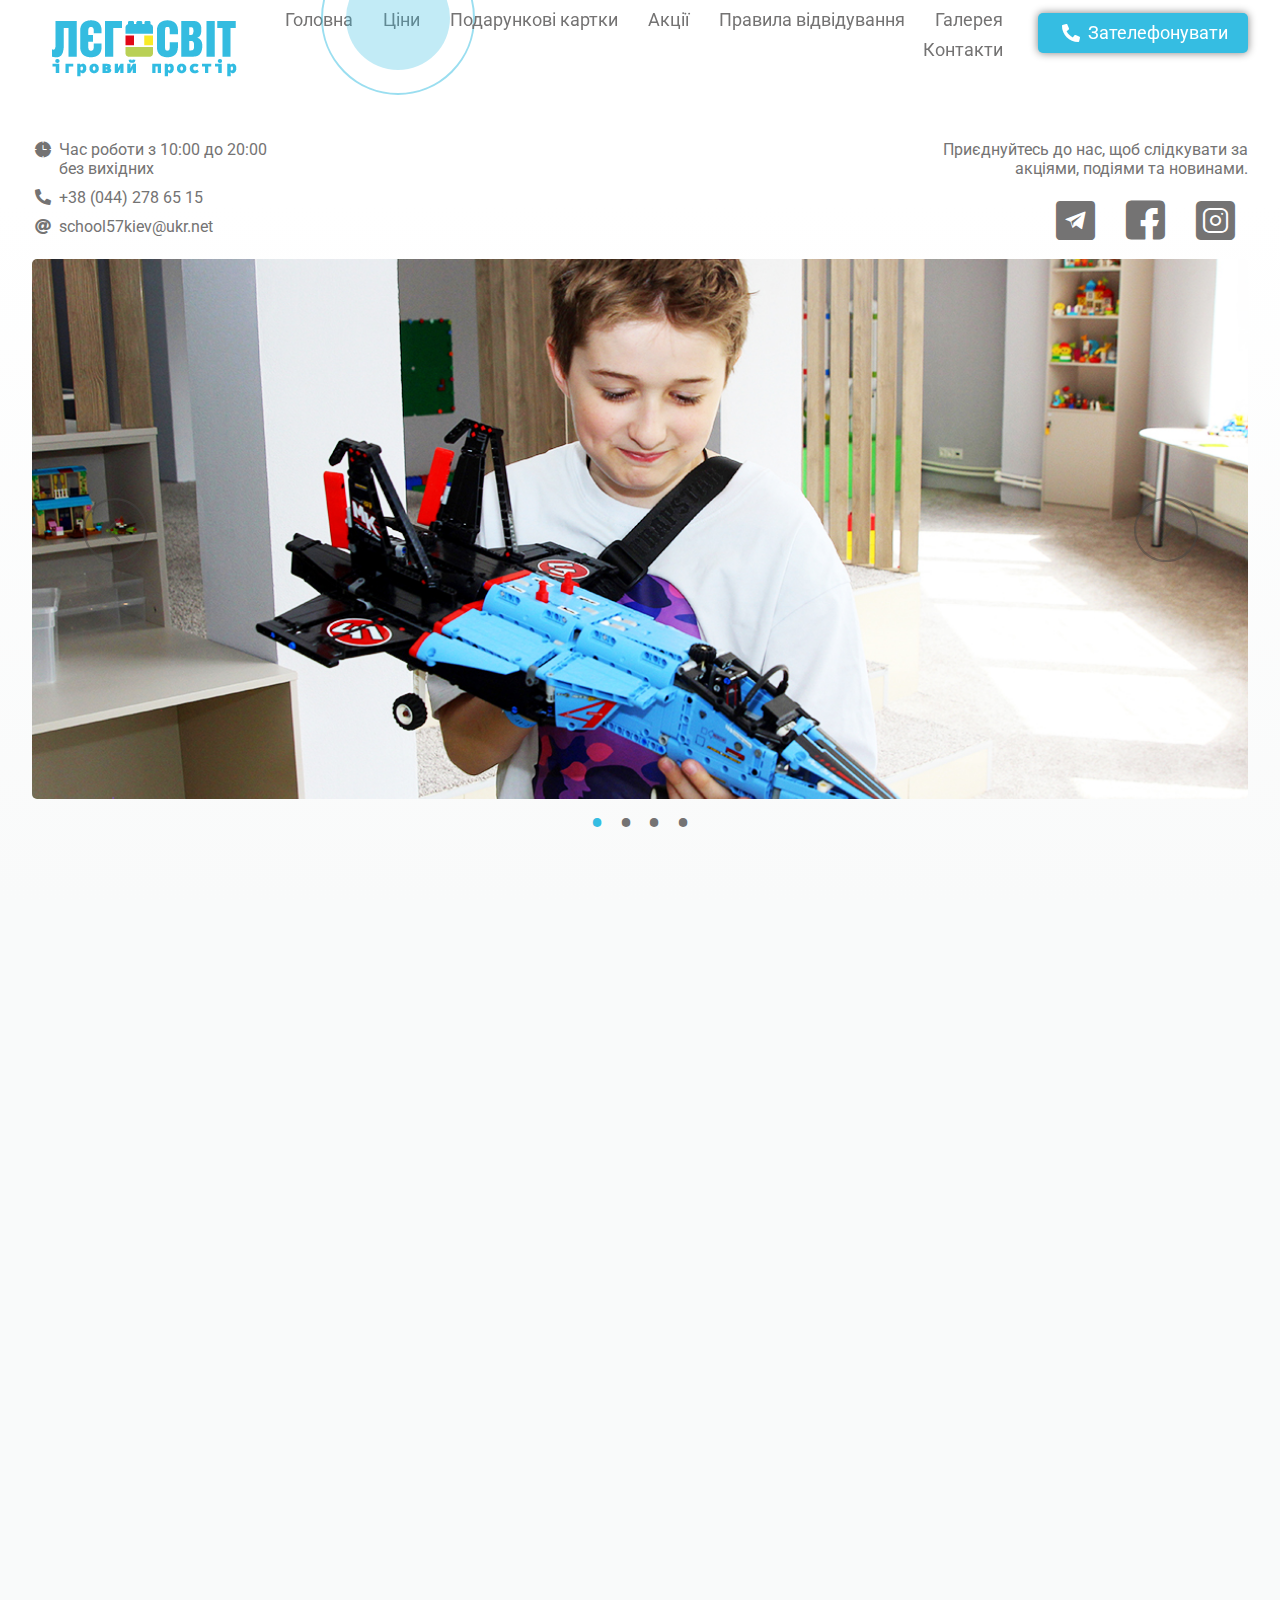
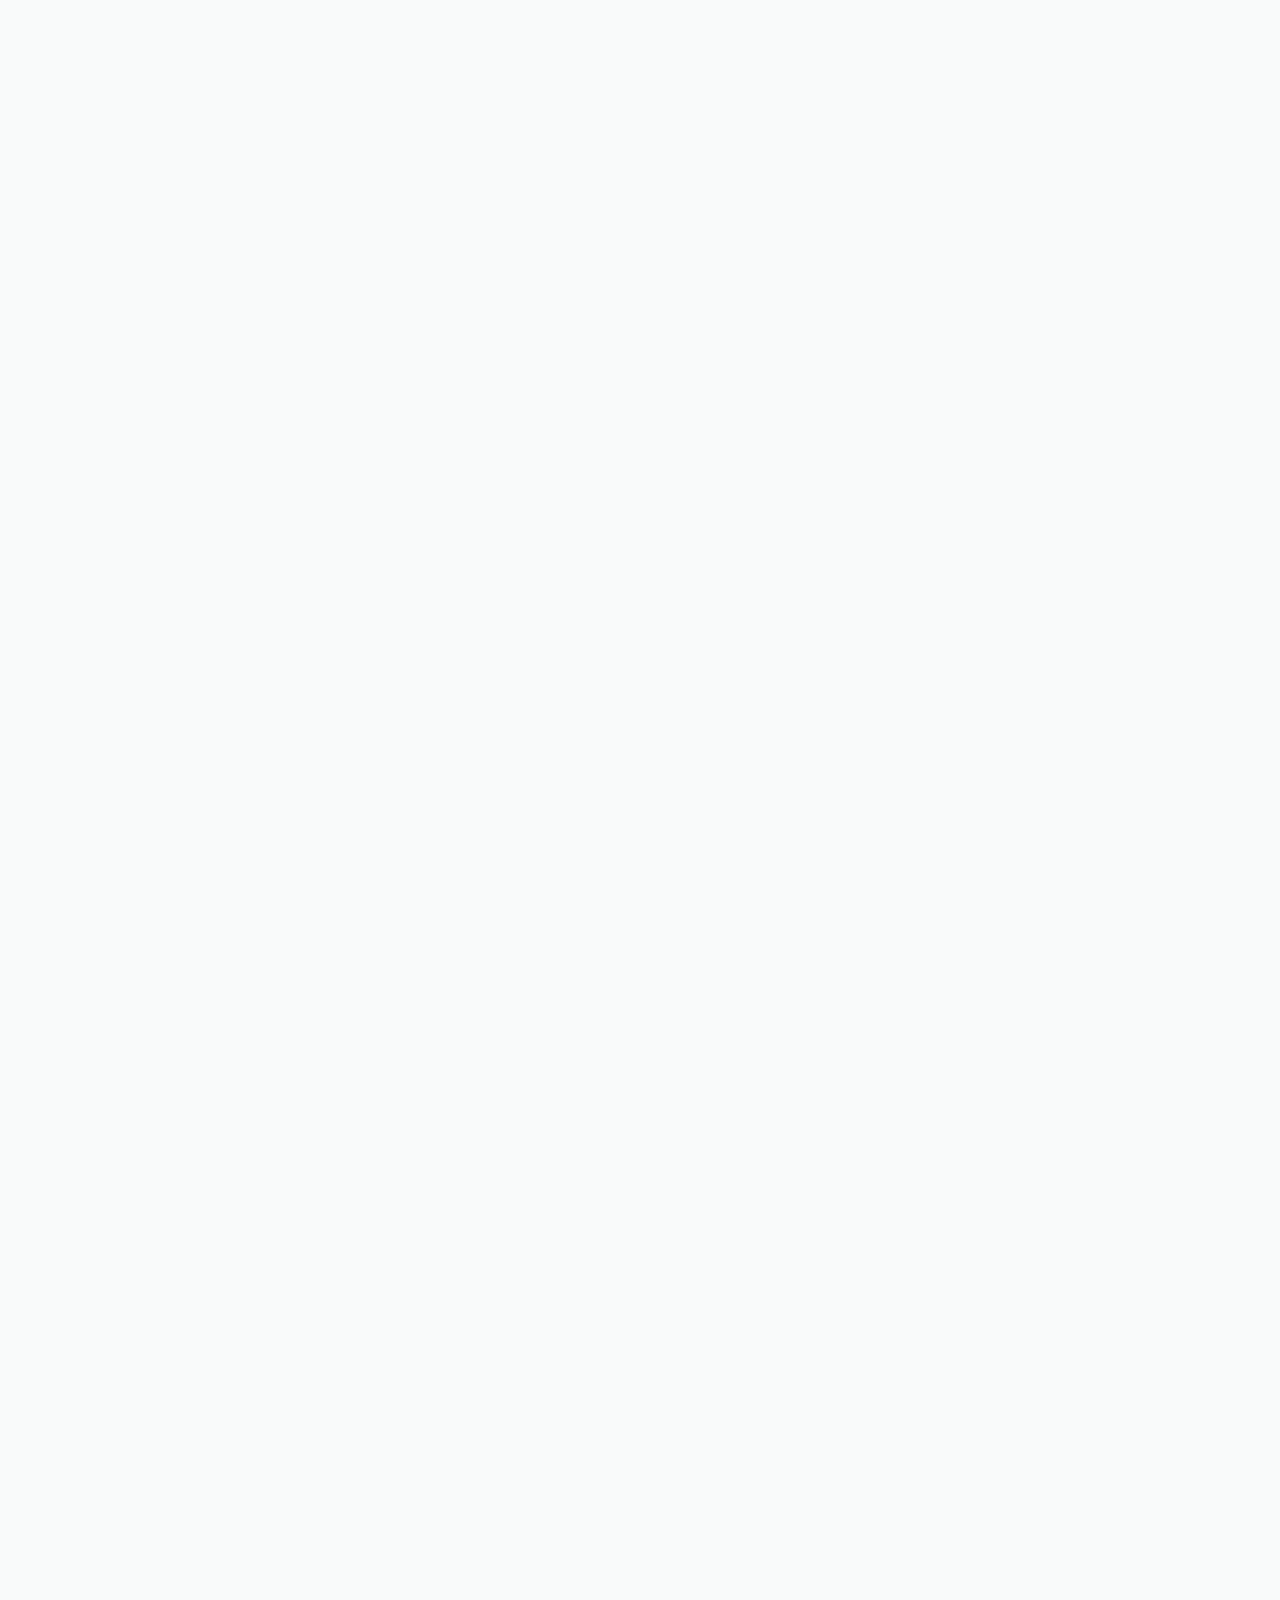
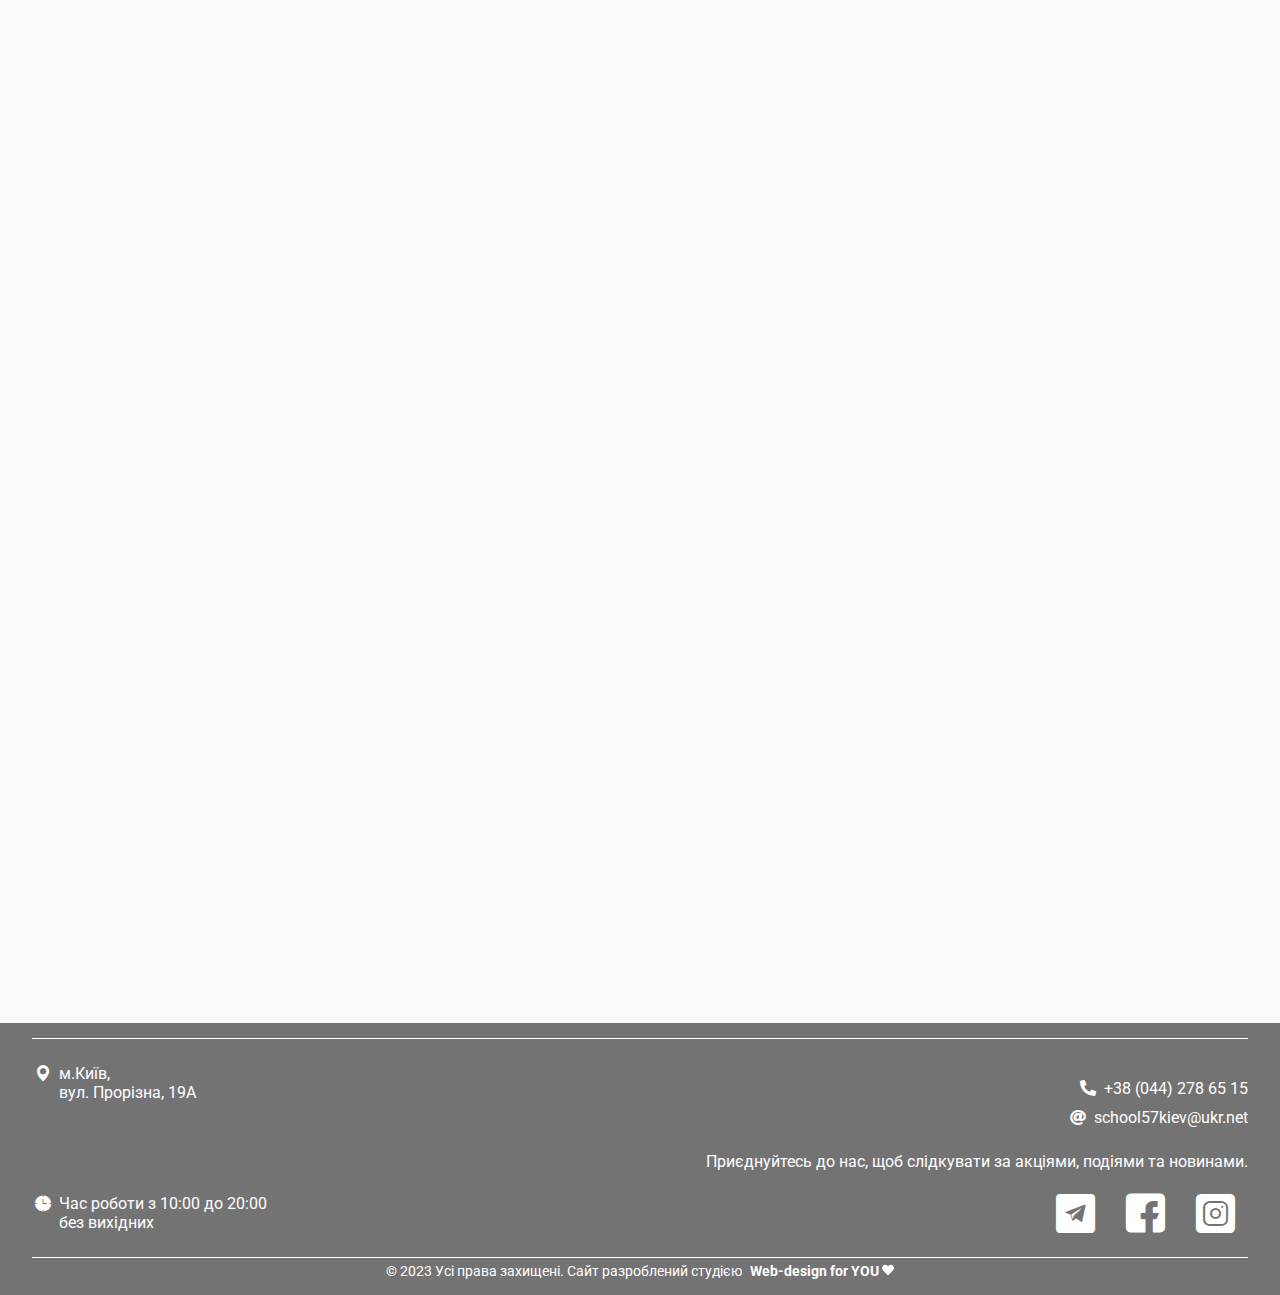
<file: index.html>
<!DOCTYPE html>
<html lang="en">
<head>
	<meta charset="UTF-8">
	<meta name="viewport" content="width=device-width, initial-scale=1.0">
	<link rel="icon" type="image/png" href="favicon.png">
	<title>ЛєгоСВІТ Ігровий простір</title>	
	<meta property="og:title" content="ЛегоСВІТ Ігровий простір"/>
	<meta property="og:image" content="img/LEGO_room_og.jpg"/>
	<meta name="robots" content="index"/>	
	<link rel="stylesheet" href="fonts/fontello-c725bad5/css/icons.css">
	<link href="https://fonts.googleapis.com/css2?family=Roboto:wght@100;400;900&display=swap" rel="stylesheet">
	<link rel="stylesheet" href="css/normalize.css">
	<link rel="stylesheet" href="css/style.css">	
</head>
<body>
	<header>
		<div class="container">
			<nav id="nav-menu" class="nav-menu">
			<div class="logo-container">
					<a href="#general">
					<img class="logo" src="img/LEGO_logo.png" alt="логотип">
					<img class="logo-small" src="img/LEGO_logo_small.png" alt="логотип">
					</a>
			</div>				
				<div class="menu">				
					<ul class="menu-items">	
						<li class="menu-item">Головна</li>
						<li class="menu-item">
							<a href="subscriptions.html">Ціни
								<div class="circlephone" style="transform-origin: center;"></div>
								<div class="circle-fill" style="transform-origin: center;"></div>	
							</a>
						</li>
						<li class="menu-item"><a href="certificates.html">Подарункові картки</a></li>
						<li class="menu-item"><a href="promotion.html">Акції</a></li>
						<li class="menu-item"><a href="ruls.html">Правила відвідування</a></li>
						<li class="menu-item"><a href="fotogallery.html">Галерея</a></li>
						<li class="menu-item"><a href="contacts.html">Контакти</a></li>	
						<div class="header-contacts">
							<div class="contacts">
								<div class="wrapper-general">
									<div class="contacts-general">		
										<div class="phone icon-general">
											<i class="icon-phone"></i> 
											<a href="tel:+380442786515" title="Зателефонувати нам по номеру: +38 (044) 278 65 15">+38 (044) 278 65 15</a>				
										</div>
										<div class="mail icon-general">
											<i class=" icon-e-mail"></i>
											<a href="mailto:school57kiev@ukr.net">school57kiev@ukr.net</a>
										</div>
									</div>
									<div class="socicons-general">
										<div class="icons-text">
											<p>Приєднуйтесь до нас, щоб слідкувати за акціями, подіями та новинами.
											</p>
										</div>
										<div class="icons">
											<div class="icon"><a href="#" target="_blank"><i class="icon-telegram"></i></a></div>
											<div class="icon"><a href="https://facebook.com/groups/540196113352869/" target="_blank"><i class="icon-fb-01"></i></a></div>
											<div class="icon"><a href="#" target="_blank"><i class="icon-insta"></i></a></div>			
										</div>
									</div>
								</div>
								
							</div>
						</div>			
					</ul>
				</div>
				<div class="contacts-menu">
					<div class="phone">
					<a class="btn btn-inverse" href="tel:+380442786515" title="Зателефонувати нам по номеру: +38 (044) 278 65 15"><i class="icon-phone"></i> Зателефонувати</a>
					</div>
					<div class="phone-mobile">
					<a href="tel:+380442786515" title="Зателефонувати нам по номеру: +38 (044) 278 65 15"><i class="icon-phone"></i></a>
					</div>
					<div id="menu-burger">
						<input type="checkbox" id="burger" onchange="burgerMenuOpen()"/>
						<label class="burger-label" for="burger">
						<div></div>
						<div></div>
						<div></div>
						</label>  
					</div>					
				</div>			
			</nav>
		</div>						
	</header>
	<main>
		<section class="general" id="general">
			<div class="container">
				<div class="wrapper-general">
					<div class="contacts-general">
						<div class="time icon-general">
							<i class="icon-time"></i>
							<p>Час роботи з 10:00 до 20:00<br>без вихідних</p>
						</div>
						<div class="phone icon-general">
							<i class="icon-phone"></i> 
							<a href="tel:+380442786515" title="Зателефонувати нам по номеру: +38 (044) 278 65 15">+38 (044) 278 65 15</a>				
						</div>
						<div class="mail icon-general">
							<i class=" icon-e-mail"></i>
							<a href="mailto:school57kiev@ukr.net">school57kiev@ukr.net</a>
						</div>
					</div>
					<div class="socicons-general">
										<div class="icons-text">
											<p>Приєднуйтесь до нас, щоб слідкувати за акціями, подіями та новинами.
											</p>
										</div>
										<div class="icons">
											<div class="icon"><a href="#" target="_blank"><i class="icon-telegram"></i></a></div>
											<div class="icon"><a href="https://facebook.com/groups/540196113352869/" target="_blank"><i class="icon-fb-01"></i></a></div>
											<div class="icon"><a href="#" target="_blank"><i class="icon-insta"></i></a></div>			
										</div>
									</div>
				</div>
				<div class="slider-wrapper">
					<div class="slider">
						<div class="slide_viewer">
					    	<div class="slide_group">
					    		<div class="slide">
						    	</div>
						    	<div class="slide">
						    	</div>
						    	<div class="slide">
								</div>
						   		<div class="slide">
								</div>
							</div>
						</div>
					</div>
					<div class="slide_buttons">
					</div>
					<div class="directional_nav">
					  <div class="previous_btn" title="Previous">
					    <svg version="1.1" xmlns="http://www.w3.org/2000/svg" xmlns:xlink="http://www.w3.org/1999/xlink" x="0px" y="0px" width="65px" height="65px" viewBox="-11 -11.5 65 66">
					      <g>
					        <g>
					          <path fill="#474544" d="M-10.5,22.118C-10.5,4.132,4.133-10.5,22.118-10.5S54.736,4.132,54.736,22.118
								c0,17.985-14.633,32.618-32.618,32.618S-10.5,40.103-10.5,22.118z M-8.288,22.118c0,16.766,13.639,30.406,30.406,30.406 c16.765,0,30.405-13.641,30.405-30.406c0-16.766-13.641-30.406-30.405-30.406C5.35-8.288-8.288,5.352-8.288,22.118z"/>
					          <path fill="#474544" d="M25.43,33.243L14.628,22.429c-0.433-0.432-0.433-1.132,0-1.564L25.43,10.051c0.432-0.432,1.132-0.432,1.563,0	c0.431,0.431,0.431,1.132,0,1.564L16.972,21.647l10.021,10.035c0.432,0.433,0.432,1.134,0,1.564	c-0.215,0.218-0.498,0.323-0.78,0.323C25.929,33.569,25.646,33.464,25.43,33.243z"/>
					        </g>
					      </g>
					    </svg>
					  </div>
					  <div class="next_btn" title="Next">
					    <svg version="1.1" xmlns="http://www.w3.org/2000/svg" xmlns:xlink="http://www.w3.org/1999/xlink" x="0px" y="0px" width="65px" height="65px" viewBox="-11 -11.5 65 66">
					      <g>
					        <g>
					          <path fill="#474544" d="M22.118,54.736C4.132,54.736-10.5,40.103-10.5,22.118C-10.5,4.132,4.132-10.5,22.118-10.5	c17.985,0,32.618,14.632,32.618,32.618C54.736,40.103,40.103,54.736,22.118,54.736z M22.118-8.288	c-16.765,0-30.406,13.64-30.406,30.406c0,16.766,13.641,30.406,30.406,30.406c16.768,0,30.406-13.641,30.406-30.406 C52.524,5.352,38.885-8.288,22.118-8.288z"/>
					          <path fill="#474544" d="M18.022,33.569c 0.282,0-0.566-0.105-0.781-0.323c-0.432-0.431-0.432-1.132,0-1.564l10.022-10.035 			L17.241,11.615c 0.431-0.432-0.431-1.133,0-1.564c0.432-0.432,1.132-0.432,1.564,0l10.803,10.814c0.433,0.432,0.433,1.132,0,1.564 L18.805,33.243C18.59,33.464,18.306,33.569,18.022,33.569z"/>
					        </g>
					      </g>
					    </svg>
					  </div>
					</div>		
				</div>					
			</div>			
		</section>
		<section class="events" id="events">
			<div class="container">
			<h2 class="_anim-items _anim-no-hide">Події та акції</h2>				
				<div class="cards">						
						<div class="card _anim-items _anim-no-hide">			
							<a href="subscriptions.html"><div class="card-text">	
								<img class="card-img" src="img/card-1.jpg" alt="Тут докладніше про абоніменти">
								<div class="cardh3"><h3>Абонементи</h3><i class=" icon-dropdown"></i></div>
								<p>Заощаджуйте разом з нами! Докладніше...</p>
								</div>
							</a>					
						</div>
						<div class="card _anim-items _anim-no-hide">			
							<a href="certificates.html"><div class="card-text">	
								<img class="card-img" src="img/card-2.jpg" alt="Тут подробнее про абонименты">
								<div class="cardh3"><h3>Подарункові карти</h3><i class="icon-dropdown"></i></div>
								<p>Подаруйте ЛєгоСВІТ!!! Докладніше...</p>	
							</div></a>					
						</div>
						<div class="card _anim-items _anim-no-hide">			
							<a href="promotion.html"><div class="card-text">	
								<img class="card-img" src="img/card-3.jpg" alt="Тут подробнее про абонименты">
								<div class="cardh3"><h3>Акції</h3><i class="icon-dropdown"></i></div>
								<p>Не пропустіть знижки та акції! Докладніше...</p>
							</div></a>					
						</div>
				</div>
			</div>
		</section>
		<section class="about-us" id="about-us">
			<div class="container">
				<div class="au-anim _anim-items _anim-no-hide">
					<h5>Ласкаво просимо до</h5>
					<div class="img-h2">
						<img  src="img/LEGO_logo_small.png" alt="ЛегоСВІТ логотип"></div>
					<div>
					<h5>• світ фантазій• світ ідей• світ різномаїття</h5>
				</div>
				</div>
				<div class="text-about-us _anim-items _anim-no-hide">
					<figure class="about-us-img about-us-item-1"></figure>
					<div class="about-us-item-2">
						<div class="about-us-item-text">
						<p>Запрошуємо наших юних гостей та їхніх батьків до ігрового простору : </p>
						<p>- наші маленькі відвідувачі можуть зібрати будь-який набір усіма улюбленого датського конструктора LEGO® .</p>
						<p>- наші юні гості можуть пограти у величезному LEGO-місті, де вони можуть почуватися професійними інженерами, механіками, будівельниками або Великими конструкторами.</p>
						<p>- саме тут Ваші маленькі чарівники можуть втілювати у життя свої задуми, будувати та фантазувати! </p>
						<p>Дорогі Батьки, Ви можете довірити своїх малюків нашим дбайливим Адміністраторам. Вони індивідуально підберуть набори нашим маленьким гостям, враховуючи їхні особисті інтереси.</p>
						<p>Ми чекаємо на вас у ЛегоСвіті!</p>
						</div>
						<a class="btn btn-inverse" href="ruls.html" >Правила відвідування</a>
					</div>					
				</div>
				<div class="finisf-text _anim-items _anim-no-hide">	
					<p>У нас в ігровому просторі Ваша дитина може вибрати конструктор із топових та найцікавіших серій. Асортименти конструкторів регулярно поповнюється. У ЛегоСВІТ представлені наступні серії LEGO®</p>
					<div class="logotypes">
						<div class="logo"><img src="img/logotypes/Ресурс 107.png" alt=""></div>
						<div class="logo"><img src="img/logotypes/Ресурс 1507.png" alt=""></div>
						<div class="logo"><img src="img/logotypes/Ресурс 1607.png" alt=""></div>
						<div class="logo"><img src="img/logotypes/Ресурс 1807.png" alt=""></div>
						<div class="logo"><img src="img/logotypes/Ресурс 1907.png" alt=""></div>
						<div class="logo"><img src="img/logotypes/Ресурс 2007.png" alt=""></div>
						<div class="logo"><img src="img/logotypes/Ресурс 207.png" alt=""></div>
						<div class="logo"><img src="img/logotypes/Ресурс 2107.png" alt=""></div>
						<div class="logo"><img src="img/logotypes/Ресурс 2207.png" alt=""></div>
						<div class="logo"><img src="img/logotypes/Ресурс 507.png" alt=""></div>
						<div class="logo"><img src="img/logotypes/Ресурс 607.png" alt=""></div>
					</div>
				</div>			
				<h5 class="au-anim _anim-items _anim-no-hide">Місце, де дітям можна робити те, що вони люблять!</h5>
			</div>
		</section>
		<section class="_anim-items _anim-no-hide" id="gallery">			
			<div class="container">
				<h2 class="_anim-items _anim-no-hide">Галерея</h2>		
				<div class="gallery-img">
					 <div class="gallery">
		                <figure class="gallery__item gallery__item--1  _anim-items _anim-no-hide">
		                	<img src="img/foto-11.jpg" alt="Gallery image 1" class="gallery__img">                	
		                </figure>
		                <figure class="gallery__item gallery__item--2  _anim-items _anim-no-hide">		                	
		                    <img src="img/foto-29.jpg" alt="Gallery image 2" class="gallery__img">		                	
		                </figure>
		                <figure class="gallery__item gallery__item--3  _anim-items _anim-no-hide">
		                	<img src="img/foto-8.jpg" alt="Gallery image 3" class="gallery__img">
		                </figure>
		                <figure class="gallery__item gallery__item--4  _anim-items _anim-no-hide">
		                   <img src="img/foto-5.jpg" alt="Gallery image 4" class="gallery__img">
		                </figure>
		                <figure class="gallery__item gallery__item--5  _anim-items _anim-no-hide">		                   
		                    <img src="img/foto-3.jpg" alt="Gallery image 5" class="gallery__img">
		                </figure>
		                <figure class="gallery__item gallery__item--6  _anim-items _anim-no-hide">		                    
		                    <img src="img/foto-9.jpg" alt="Gallery image 6" class="gallery__img">
		                </figure>                          
		            </div>					
				</div>	
				<div class="gallery-btn _anim-items _anim-no-hide">	
					<a class="btn btn-inverse" href="fotogallery.html">Більше фото</a>
				</div>
			</div>
		</section>
		<section class="reviews" id="reviews">
			<div class="container">
				<h2 class="_anim-items _anim-no-hide">Відгуки</h2>
				<div class="carousel _anim-items _anim-no-hide">				   
				    <div class="carousel-box">
				        <div class="carousel-box__item" data-name="Відгук1" data-who="Сергій, киянин " data-review="Дуже крутий заклад, де можна продуктивно та цікаво провести свій час! Широкий вибір конструкторів на будь-який смак, привітливий персонал і багато плюшок!!!" data-id="1" style="margin-left: 0px;">
				            <div class="carousel-box__item_img">
				                <i style="background-image: url(img/client-1.jpg);"></i>
				            </div>
				            <span class="carousel-box__item_desc">Відгук№1</span>
				        </div>
				        <div class="carousel-box__item" data-name="Відгук№2" data-who="Сашко, мешканець міста Ірпінь" data-review="Дуже круто прорвели тут час із друзями!!! Неможливо у вихідний день пропустити жодного крутого заходу у ЛєгоСвіті! Дуже рекомендую усім!!!" data-id="2" style="margin-left: 0px;">
				            <div class="carousel-box__item_img">
				                <i style="background-image: url(img/client-2.jpg);"></i>
				            </div>
				            <span class="carousel-box__item_desc">Відгук№2</span>
				        </div>
				        <div class="carousel-box__item" data-name="Відгук3" data-who="Женя, мама двох чарівних діточок" data-review="Дуже відповідальний персонал, чисті та просторі приміщення, круті ідеї проведення заходів від адміністраторів закладу!!! Чудова можливість зайняти діточок розвиваючими іграми! Рекомендую." data-id="5" style="margin-left: 0px;">
				            <div class="carousel-box__item_img">
				                <i style="background-image: url(img/client-3.jpg);"></i>
				            </div>
				            <span class="carousel-box__item_desc">Відгук№3</span>
				        </div>
				        <div class="carousel-box__item" data-name="Відгук№4" data-who="Вікторія, туристка з Дніпра" data-review="Дуже сподобалося у ЛєгоСВІТІ! Обов'язково відвідаємо цей простір іще не раз. Було дуже приємно провести час і знайти нових друзів за улюбленим заняттям)))))))" data-id="4" style="margin-left: 0px;">
				            <div class="carousel-box__item_img">
				                <i style="background-image: url(img/client-4.jpg);"></i>
				            </div>
				            <span class="carousel-box__item_desc">Відгук№4</span>
				        </div>
				        <div class="carousel-box__item" data-name="Відгук№5" data-who="Ігор, тато постійного відвідувача" data-review="Дуже круте місце для розвитку дитини. Помірні ціни, широкий ассортимент наборів LEGO. Дитина завжди з захопленням спішить да ЛєгоСВІТУ. Рекомендую брати абонемент і заощаджувати))" data-id="3" style="margin-left: 0px;">
				            <div class="carousel-box__item_img">
				                <i style="background-image: url(img/client-5.jpg);"></i>
				            </div>
				            <span class="carousel-box__item_desc">Відгук№5</span>
				        </div>
				    </div>
				    <div class="carousel-content">
				        <div class="carousel-content__name">Відгук№1</div>
				        <div class="carousel-content__who">Сергій, киянин</div>
				        <div class="carousel-content__review">Дуже крутий заклад, де можна продуктивно та цікаво провести свій час! Широкий вибір конструкторів на будь-який смак, привітливий персонал і багато плюшок!!!</div>
				    </div>
				    <div class="carousel-arrow">
				        <span class="carousel-arrow__next"></span>
				        <span class="carousel-arrow__prev"></span>
				    </div>
				</div>				
			</div>		
		</section>		
		<section id="map">
			<iframe src="https://www.google.com/maps/embed?pb=!1m18!1m12!1m3!1d2540.6030381333026!2d30.514188676974683!3d50.44849428750396!2m3!1f0!2f0!3f0!3m2!1i1024!2i768!4f13.1!3m3!1m2!1s0x40d4ce575f1768b5%3A0x6d97214ccf1f8758!2z0J_RgNC-0YDQtdC30L3QsNGPINGD0LsuLCAxOdCwLCDQmtC40LXQsiwgMDIwMDA!5e0!3m2!1sru!2sua!4v1687435332175!5m2!1sru!2sua" width="600" height="450" style="border:0;" allowfullscreen="" loading="lazy" referrerpolicy="no-referrer-when-downgrade"></iframe>
		</section>		
	</main>
	<footer>
		<div class="container" id="contacts">			
			<div class="contacts">
				<div class="contacts-1">	
					<div class="location icon-general">
						<i class="icon-location"></i>
						<a href="https://goo.gl/maps/3WQR3mFKavG9A5uZ9" target="_blank">м.Київ,<br>вул. Прорізна, 19А</a>				
					</div>
					
					<div class="time icon-general">
							<i class="icon-time"></i>
							<p>Час роботи з 10:00 до 20:00<br>без вихідних</p>				
						</div>
				</div>
				<div class="contacts-2">
					<div class="contacts-general">						
						<div class="phone icon-general">
							<i class="icon-phone"></i> 
							<a href="tel:+380442786515" title="Зателефонувати нам по номеру: +38 (044) 278 65 15">+38 (044) 278 65 15</a>
						</div>
						<div class="mail icon-general">
							<i class=" icon-e-mail"></i>
							<a href="mailto:school57kiev@ukr.net">school57kiev@ukr.net</a>
						</div>
					</div>
					<div class="socicons-general">
										<div class="icons-text">
											<p>Приєднуйтесь до нас, щоб слідкувати за акціями, подіями та новинами.
											</p>
										</div>
										<div class="icons">
											<div class="icon"><a href="#" target="_blank"><i class="icon-telegram"></i></a></div>
											<div class="icon"><a href="https://facebook.com/groups/540196113352869/" target="_blank"><i class="icon-fb-01"></i></a></div>
											<div class="icon"><a href="#" target="_blank"><i class="icon-insta"></i></a></div>			
										</div>
									</div>			
				</div>
			</div>
			<div class="copyright">
				<div>© 2023  Усі права захищені. Сайт разроблений студією <a target="_blank" id="copyright" class="web-design-for-you" href="https://dragan-margarita.github.io/web-design-for-you/" >Web-design for YOU <svg xmlns="http://www.w3.org/2000/svg" viewBox="0 0 512 512"><path fill="currentColor" d="M462.3 62.6C407.5 15.9 326 24.3 275.7 76.2L256 96.5l-19.7-20.3C186.1 24.3 104.5 15.9 49.7 62.6c-62.8 53.6-66.1 149.8-9.9 207.9l193.5 199.8c12.5 12.9 32.8 12.9 45.3 0l193.5-199.8c56.3-58.1 53-154.3-9.8-207.9z"/></svg></a></div>
			</div>
		</div>				
	</footer>
	<div class="up">
		<svg xmlns="http://www.w3.org/2000/svg" aria-hidden="true" focusable="false" data-prefix="fas" data-icon="angle-up" class="fa-angle-up" role="img" viewBox="0 0 320 512"><path fill="currentColor" d="M177 159.7l136 136c9.4 9.4 9.4 24.6 0 33.9l-22.6 22.6c-9.4 9.4-24.6 9.4-33.9 0L160 255.9l-96.4 96.4c-9.4 9.4-24.6 9.4-33.9 0L7 329.7c-9.4-9.4-9.4-24.6 0-33.9l136-136c9.4-9.5 24.6-9.5 34-.1z"/></svg>
	</div>	
	<script src="https://ajax.googleapis.com/ajax/libs/jquery/2.1.3/jquery.min.js"></script>
	<script src="js/carusel.js"> </script>	
	<script src="js/script.js"> </script>
</body>
</html>
</file>
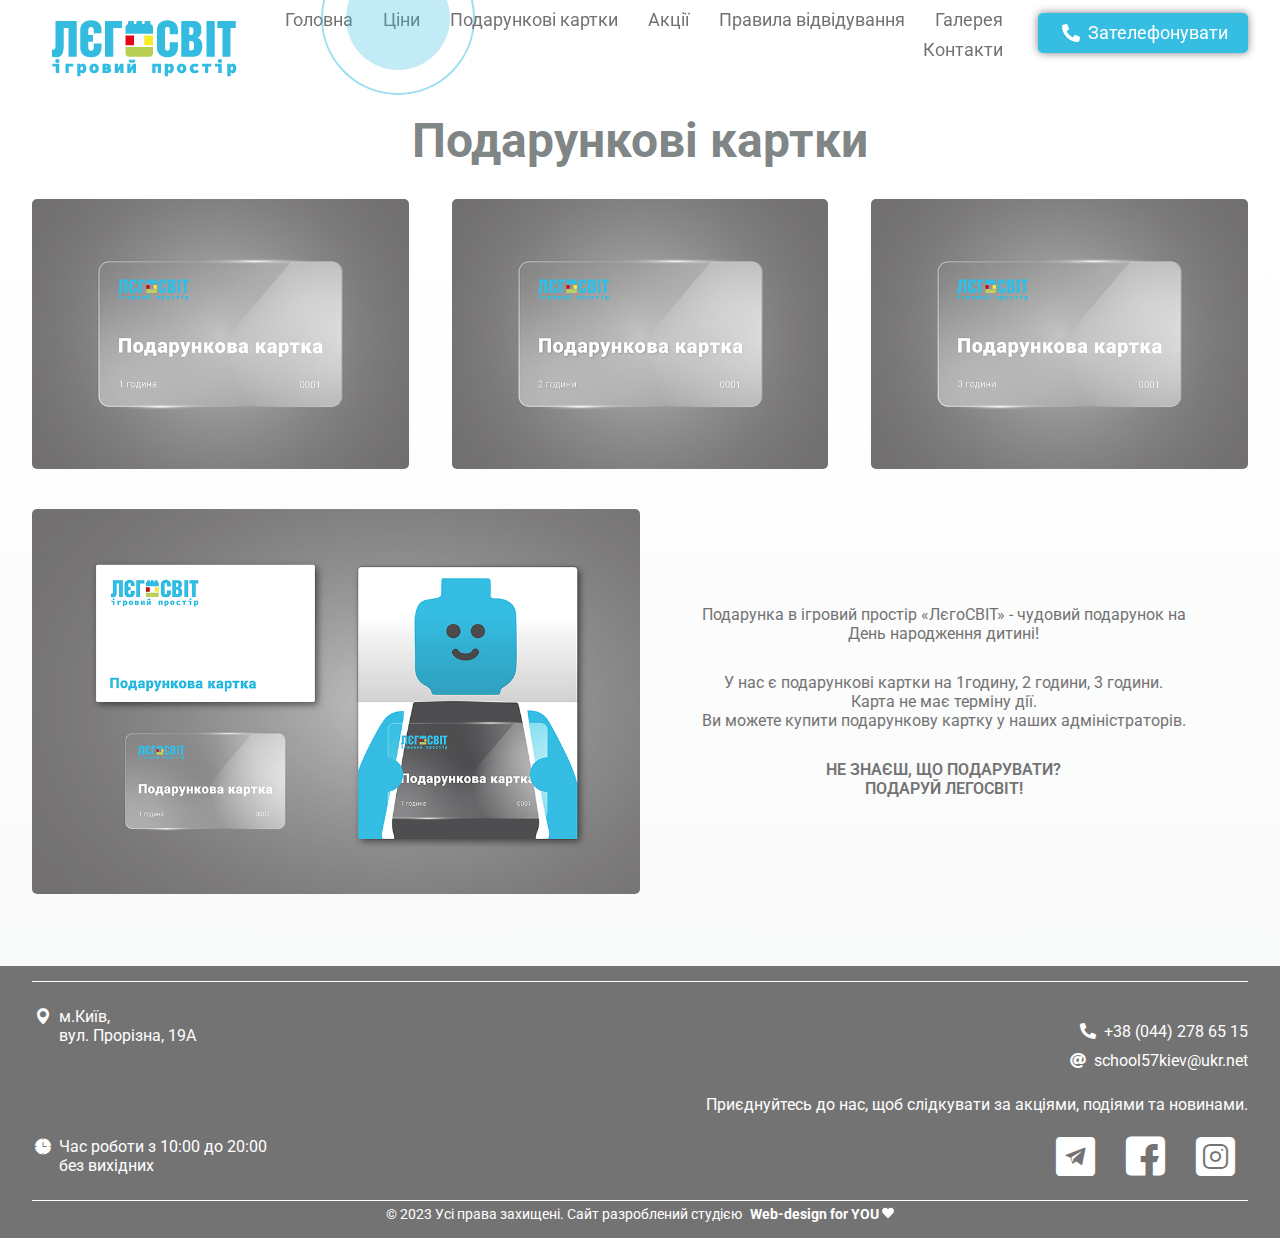
<file: certificates.html>
<!DOCTYPE html>
<html lang="en">
<head>
	<meta charset="UTF-8">
	<meta name="viewport" content="width=device-width, initial-scale=1.0">
	<link rel="icon" type="image/png" href="favicon.png">
	<title>ЛєгоСВІТ Подарункові картки</title>
	<meta property="og:title" content="ЛєгоСВІТ Ігровий простір"/>
	<meta property="og:image" content="img/LEGO_room_og.jpg"/>
	<meta name="robots" content="index"/>	
	<link rel="stylesheet" href="fonts/fontello-c725bad5/css/icons.css">
	<link href="https://fonts.googleapis.com/css2?family=Roboto:wght@100;400;900&display=swap" rel="stylesheet">
	<link rel="stylesheet" href="css/normalize.css">
	<link rel="stylesheet" href="css/style.css">	
</head>
<body>
	<header>
		<div class="container">
			<nav id="nav-menu" class="nav-menu">
			<div class="logo-container">
					<a href="index.html">
					<img class="logo" src="img/LEGO_logo.png" alt="логотип">
					<img class="logo-small" src="img/LEGO_logo_small.png" alt="логотип">
					</a>
			</div>				
				<div class="menu">				
					<ul class="menu-items">						
						<li class="menu-item"><a href="index.html">Головна</a></li>
						<li class="menu-item">
							<a href="subscriptions.html">Ціни
								<div class="circlephone" style="transform-origin: center;"></div>
								<div class="circle-fill" style="transform-origin: center;"></div>	
							</a>
						</li>
						<li class="menu-item">Подарункові картки</li>
						<li class="menu-item"><a href="promotion.html">Акції</a></li>
						<li class="menu-item"><a href="ruls.html">Правила відвідування</a></li>
						<li class="menu-item"><a href="fotogallery.html">Галерея</a></li>
						<li class="menu-item"><a href="contacts.html">Контакти</a></li>	
						<div class="header-contacts">
							<div class="contacts">
								<div class="wrapper-general">
									<div class="contacts-general">		
										<div class="phone icon-general">
											<i class="icon-phone"></i> 
											<a href="tel:+380442786515" title="Зателефонувати нам по номеру: +38 (044) 278 65 15">+38 (044) 278 65 15</a>						
										</div>
										<div class="mail icon-general">
											<i class=" icon-e-mail"></i>
											<a href="mailto:school57kiev@ukr.net">school57kiev@ukr.net</a>
										</div>
									</div>
									<div class="socicons-general">
										<div class="icons-text">
											<p>Приєднуйтесь до нас, щоб слідкувати за акціями, подіями та новинами.
											</p>
										</div>
										<div class="icons">
											<div class="icon"><a href="#" target="_blank"><i class="icon-telegram"></i></a></div>
											<div class="icon"><a href="https://facebook.com/groups/540196113352869/" target="_blank"><i class="icon-fb-01"></i></a></div>
											<div class="icon"><a href="#" target="_blank"><i class="icon-insta"></i></a></div>			
										</div>
									</div>
								</div>
								
							</div>
						</div>			
					</ul>
				</div>
				<div class="contacts-menu">
					<div class="phone">
					<a class="btn btn-inverse" href="tel:+380442786515" title="Зателефонувати нам по номеру: +38 (044) 278 65 15"><i class="icon-phone"></i> Зателефонувати</a>
					</div>
					<div class="phone-mobile">
					<a href="tel:+380442786515" title="Зателефонувати нам по номеру: +38 (044) 278 65 15"><i class="icon-phone"></i></a>
					</div>
					<div id="menu-burger">
						<input type="checkbox" id="burger" onchange="burgerMenuOpen()"/>
						<label class="burger-label" for="burger">
						<div></div>
						<div></div>
						<div></div>
						</label>  
					</div>					
				</div>			
			</nav>
		</div>						
	</header>
	<main>	
		<section id="certificates-html">			
			<div class="container">
				<h2>Подарункові картки</h2>
				<div class="certificates">
					<div class="certificate"></div>
					<div class="certificate"></div>
					<div class="certificate"></div>
				</div>
				<div class="certificates-wrap">
					<img src="img/cards-04.jpg" alt="cards present" class="cards-img">
					<div class="swc">
						<p>Подарунка в ігровий простір «ЛєгоСВІТ» - чудовий подарунок на День народження дитині!</p>
						<p>У нас є подарункові картки на 1годину, 2 години, 3 години.<br>Карта не має терміну дії.<br>Ви можете купити подарункову картку у наших адміністраторів.</p>
						<p><span>Не знаєш, що подарувати?<br>Подаруй ЛегоСВІТ!</span></p>
					</div>
				</div>			
			</div>
		</section>
	</main>
	<footer>
		<div class="container" id="contacts">			
			<div class="contacts">
				<div class="contacts-1">	
					<div class="location icon-general">
						<i class="icon-location"></i>
						<a href="https://goo.gl/maps/3WQR3mFKavG9A5uZ9" target="_blank">м.Київ,<br>вул. Прорізна, 19А</a>				
					</div>
					
					<div class="time icon-general">
							<i class="icon-time"></i>
							<p>Час роботи з 10:00 до 20:00<br>без вихідних</p>				
						</div>
				</div>
				<div class="contacts-2">
					<div class="contacts-general">						
						<div class="phone icon-general">
							<i class="icon-phone"></i> 
							<a href="tel:+380442786515" title="Зателефонувати нам по номеру: +38 (044) 278 65 15">+38 (044) 278 65 15</a>
						</div>
						<div class="mail icon-general">
							<i class=" icon-e-mail"></i>
							<a href="mailto:school57kiev@ukr.net">school57kiev@ukr.net</a>
						</div>
					</div>
					<div class="socicons-general">
										<div class="icons-text">
											<p>Приєднуйтесь до нас, щоб слідкувати за акціями, подіями та новинами.
											</p>
										</div>
										<div class="icons">
											<div class="icon"><a href="#" target="_blank"><i class="icon-telegram"></i></a></div>
											<div class="icon"><a href="https://facebook.com/groups/540196113352869/" target="_blank"><i class="icon-fb-01"></i></a></div>
											<div class="icon"><a href="#" target="_blank"><i class="icon-insta"></i></a></div>			
										</div>
									</div>			
				</div>
			</div>
			<div class="copyright">
				<div>© 2023  Усі права захищені. Сайт разроблений студією <a target="_blank" id="copyright" class="web-design-for-you" href="https://dragan-margarita.github.io/web-design-for-you/" >Web-design for YOU <svg xmlns="http://www.w3.org/2000/svg" viewBox="0 0 512 512"><path fill="currentColor" d="M462.3 62.6C407.5 15.9 326 24.3 275.7 76.2L256 96.5l-19.7-20.3C186.1 24.3 104.5 15.9 49.7 62.6c-62.8 53.6-66.1 149.8-9.9 207.9l193.5 199.8c12.5 12.9 32.8 12.9 45.3 0l193.5-199.8c56.3-58.1 53-154.3-9.8-207.9z"/></svg></a></div>
			</div>
		</div>				
	</footer>
	<div class="up">
		<svg xmlns="http://www.w3.org/2000/svg" aria-hidden="true" focusable="false" data-prefix="fas" data-icon="angle-up" class="fa-angle-up" role="img" viewBox="0 0 320 512"><path fill="currentColor" d="M177 159.7l136 136c9.4 9.4 9.4 24.6 0 33.9l-22.6 22.6c-9.4 9.4-24.6 9.4-33.9 0L160 255.9l-96.4 96.4c-9.4 9.4-24.6 9.4-33.9 0L7 329.7c-9.4-9.4-9.4-24.6 0-33.9l136-136c9.4-9.5 24.6-9.5 34-.1z"/></svg>
	</div>	
	<script src="https://ajax.googleapis.com/ajax/libs/jquery/2.1.3/jquery.min.js"></script>
	<script src="js/script.js"> </script>
</body>
</html>
</file>
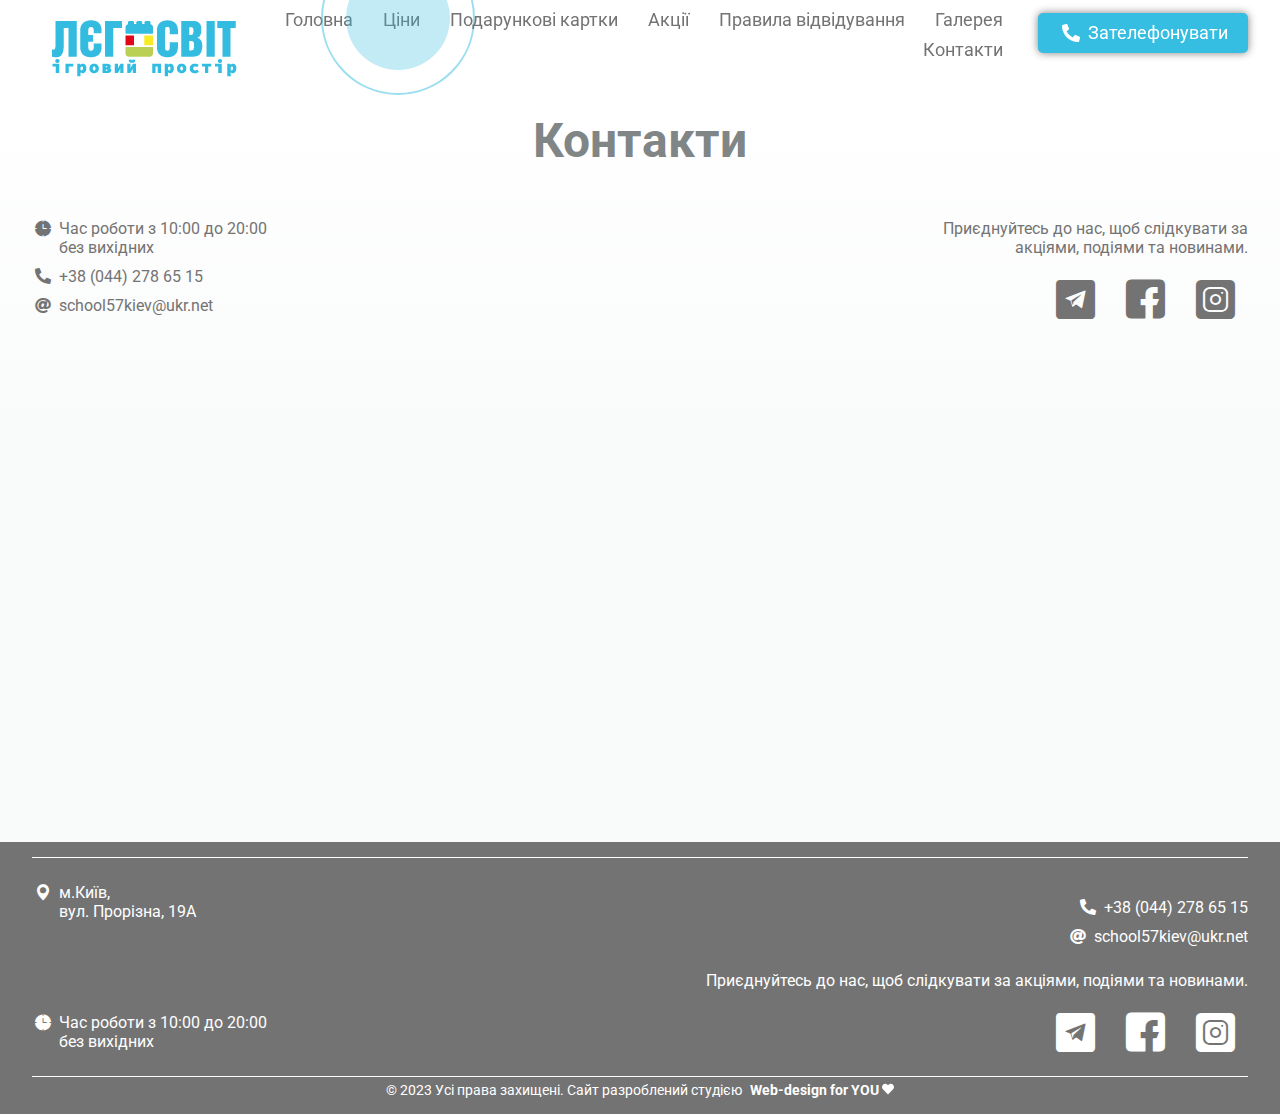
<file: contacts.html>
<!DOCTYPE html>
<html lang="en">
<head>
	<meta charset="UTF-8">
	<meta name="viewport" content="width=device-width, initial-scale=1.0">
	<link rel="icon" type="image/png" href="favicon.png">
	<title>ЛєгоСВІТ Контакти</title>
	<meta property="og:title" content="ЛєгоСВІТ Ігровий простір"/>
	<meta property="og:image" content="img/LEGO_room_og.jpg"/>
	<meta name="robots" content="index"/>	
	<link rel="stylesheet" href="fonts/fontello-c725bad5/css/icons.css">
	<link href="https://fonts.googleapis.com/css2?family=Roboto:wght@100;400;900&display=swap" rel="stylesheet">
	<link rel="stylesheet" href="css/normalize.css">
	<link rel="stylesheet" href="css/style.css">	
</head>
<body>
	<header>
		<div class="container">
			<nav id="nav-menu" class="nav-menu">
			<div class="logo-container">
					<a href="index.html">
					<img class="logo" src="img/LEGO_logo.png" alt="логотип">
					<img class="logo-small" src="img/LEGO_logo_small.png" alt="логотип">
					</a>
			</div>				
				<div class="menu">				
					<ul class="menu-items">						
						<li class="menu-item"><a href="index.html">Головна</a></li>
						<li class="menu-item">
							<a href="subscriptions.html">Ціни
								<div class="circlephone" style="transform-origin: center;"></div>
								<div class="circle-fill" style="transform-origin: center;"></div>	
							</a>
						</li>
						<li class="menu-item"><a href="certificates.html">Подарункові картки</a></li>
						<li class="menu-item"><a href="promotion.html">Акції</a></li>						
						<li class="menu-item"><a href="ruls.html">Правила відвідування</a></li>
						<li class="menu-item"><a href="fotogallery.html">Галерея</a></li>	
						<li class="menu-item">Контакти</li>
						<div class="header-contacts">
							<div class="contacts">
								<div class="wrapper-general">
									<div class="contacts-general">		
										<div class="phone icon-general">
											<i class="icon-phone"></i> 
											<a href="tel:+380442786515" title="Зателефонувати нам по номеру: +38 (044) 278 65 15">+38 (044) 278 65 15</a>					
										</div>
										<div class="mail icon-general">
											<i class=" icon-e-mail"></i>
											<a href="mailto:school57kiev@ukr.net">school57kiev@ukr.net</a>
										</div>
									</div>
									<div class="socicons-general">
										<div class="icons-text">
											<p>Приєднуйтесь до нас, щоб слідкувати за акціями, подіями та новинами.
											</p>
										</div>
										<div class="icons">
											<div class="icon"><a href="#" target="_blank"><i class="icon-telegram"></i></a></div>
											<div class="icon"><a href="https://facebook.com/groups/540196113352869/" target="_blank"><i class="icon-fb-01"></i></a></div>
											<div class="icon"><a href="#" target="_blank"><i class="icon-insta"></i></a></div>			
										</div>
									</div>
								</div>
							</div>
						</div>			
					</ul>
				</div>
				<div class="contacts-menu">
					<div class="phone">
					<a class="btn btn-inverse" href="tel:+380442786515" title="Зателефонувати нам по номеру: +38 (044) 278 65 15"><i class="icon-phone"></i> Зателефонувати</a>
					</div>
					<div class="phone-mobile">
					<a href="tel:+380442786515" title="Зателефонувати нам по номеру: +38 (044) 278 65 15"><i class="icon-phone"></i></a>
					</div>
					<div id="menu-burger">
						<input type="checkbox" id="burger" onchange="burgerMenuOpen()"/>
						<label class="burger-label" for="burger">
						<div></div>
						<div></div>
						<div></div>
						</label>  
					</div>					
				</div>			
			</nav>
		</div>						
	</header>
	<main>
		<section id="contacts-html" >
			<div class="container">
				<h2>Контакти</h2>
				<div class="wrapper-general">
					<div class="contacts-general">
						<div class="time icon-general">
							<i class="icon-time"></i>
							<p>Час роботи з 10:00 до 20:00<br>без вихідних</p>			
						</div>
						<div class="phone icon-general">
							<i class="icon-phone"></i> 
							<a href="tel:+380442786515" title="Зателефонувати нам по номеру: +38 (044) 278 65 15">+38 (044) 278 65 15</a>				
						</div>
						<div class="mail icon-general">
							<i class=" icon-e-mail"></i>
							<a href="mailto:school57kiev@ukr.net">school57kiev@ukr.net</a>
						</div>
					</div>
					<div class="socicons-general">
										<div class="icons-text">
											<p>Приєднуйтесь до нас, щоб слідкувати за акціями, подіями та новинами.
											</p>
										</div>
										<div class="icons">
											<div class="icon"><a href="#" target="_blank"><i class="icon-telegram"></i></a></div>
											<div class="icon"><a href="https://facebook.com/groups/540196113352869/" target="_blank"><i class="icon-fb-01"></i></a></div>
											<div class="icon"><a href="#" target="_blank"><i class="icon-insta"></i></a></div>			
										</div>
					</div>
				</div>
			</div>		
		</section>	
		<section id="map">
			<iframe src="https://www.google.com/maps/embed?pb=!1m18!1m12!1m3!1d2540.6030381333026!2d30.514188676974683!3d50.44849428750396!2m3!1f0!2f0!3f0!3m2!1i1024!2i768!4f13.1!3m3!1m2!1s0x40d4ce575f1768b5%3A0x6d97214ccf1f8758!2z0J_RgNC-0YDQtdC30L3QsNGPINGD0LsuLCAxOdCwLCDQmtC40LXQsiwgMDIwMDA!5e0!3m2!1sru!2sua!4v1687435332175!5m2!1sru!2sua" width="600" height="450" style="border:0;" allowfullscreen="" loading="lazy" referrerpolicy="no-referrer-when-downgrade"></iframe>
		</section>
	</main>
	<footer>
		<div class="container" id="contacts">			
			<div class="contacts">
				<div class="contacts-1">	
					<div class="location icon-general">
						<i class="icon-location"></i>
						<a href="https://goo.gl/maps/3WQR3mFKavG9A5uZ9" target="_blank">м.Київ,<br>вул. Прорізна, 19А</a>				
					</div>
					
					<div class="time icon-general">
							<i class="icon-time"></i>
							<p>Час роботи з 10:00 до 20:00<br>без вихідних</p>				
						</div>
				</div>
				<div class="contacts-2">
					<div class="contacts-general">						
						<div class="phone icon-general">
							<i class="icon-phone"></i> 
							<a href="tel:+380442786515" title="Зателефонувати нам по номеру: +38 (044) 278 65 15">+38 (044) 278 65 15</a>
						</div>
						<div class="mail icon-general">
							<i class=" icon-e-mail"></i>
							<a href="mailto:school57kiev@ukr.net">school57kiev@ukr.net</a>
						</div>
					</div>
					<div class="socicons-general">
										<div class="icons-text">
											<p>Приєднуйтесь до нас, щоб слідкувати за акціями, подіями та новинами.
											</p>
										</div>
										<div class="icons">
											<div class="icon"><a href="#" target="_blank"><i class="icon-telegram"></i></a></div>
											<div class="icon"><a href="https://facebook.com/groups/540196113352869/" target="_blank"><i class="icon-fb-01"></i></a></div>
											<div class="icon"><a href="#" target="_blank"><i class="icon-insta"></i></a></div>			
										</div>
									</div>			
				</div>
			</div>
			<div class="copyright">
				<div>© 2023  Усі права захищені. Сайт разроблений студією <a target="_blank" id="copyright" class="web-design-for-you" href="https://dragan-margarita.github.io/web-design-for-you/" >Web-design for YOU <svg xmlns="http://www.w3.org/2000/svg" viewBox="0 0 512 512"><path fill="currentColor" d="M462.3 62.6C407.5 15.9 326 24.3 275.7 76.2L256 96.5l-19.7-20.3C186.1 24.3 104.5 15.9 49.7 62.6c-62.8 53.6-66.1 149.8-9.9 207.9l193.5 199.8c12.5 12.9 32.8 12.9 45.3 0l193.5-199.8c56.3-58.1 53-154.3-9.8-207.9z"/></svg></a></div>
			</div>
		</div>				
	</footer>
	<div class="up">
		<svg xmlns="http://www.w3.org/2000/svg" aria-hidden="true" focusable="false" data-prefix="fas" data-icon="angle-up" class="fa-angle-up" role="img" viewBox="0 0 320 512"><path fill="currentColor" d="M177 159.7l136 136c9.4 9.4 9.4 24.6 0 33.9l-22.6 22.6c-9.4 9.4-24.6 9.4-33.9 0L160 255.9l-96.4 96.4c-9.4 9.4-24.6 9.4-33.9 0L7 329.7c-9.4-9.4-9.4-24.6 0-33.9l136-136c9.4-9.5 24.6-9.5 34-.1z"/></svg>
	</div>	
	<script src="https://ajax.googleapis.com/ajax/libs/jquery/2.1.3/jquery.min.js"></script>	
	<script src="js/script.js"> </script>
</body>
</html>
</file>
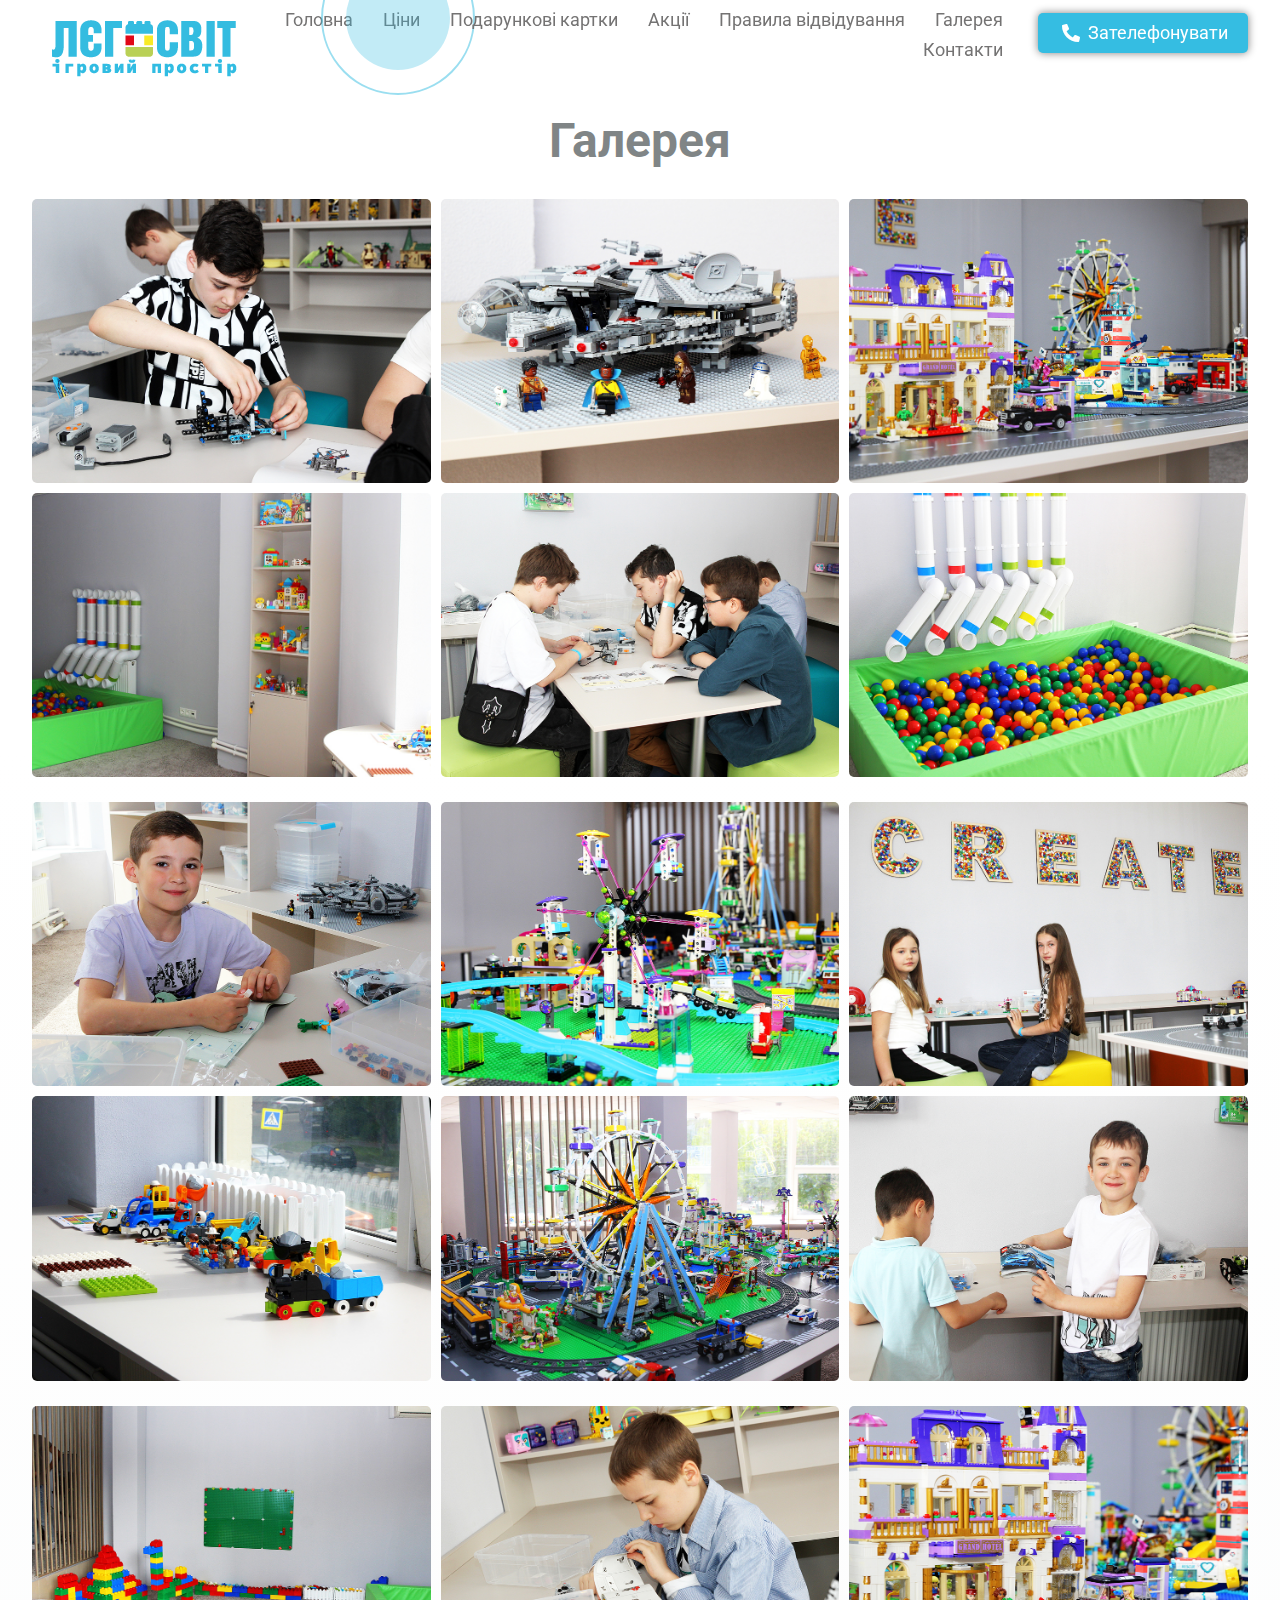
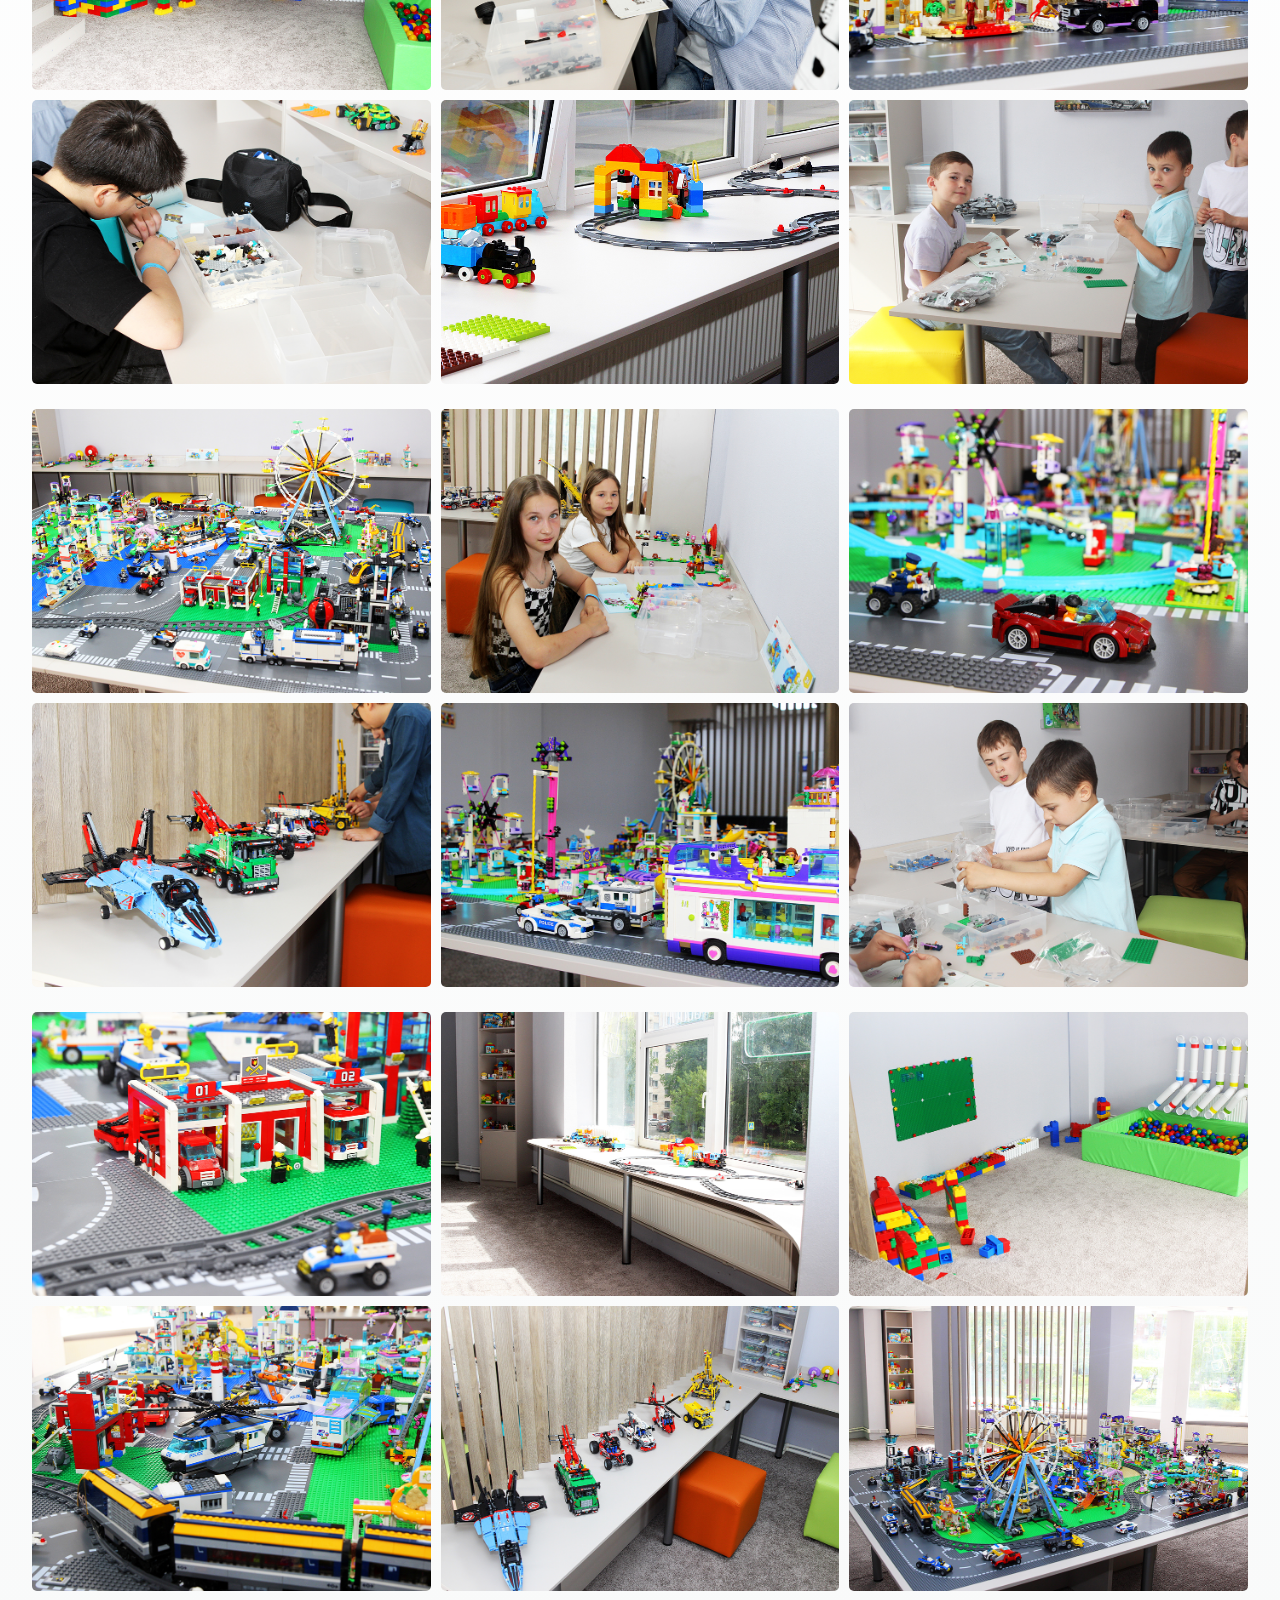
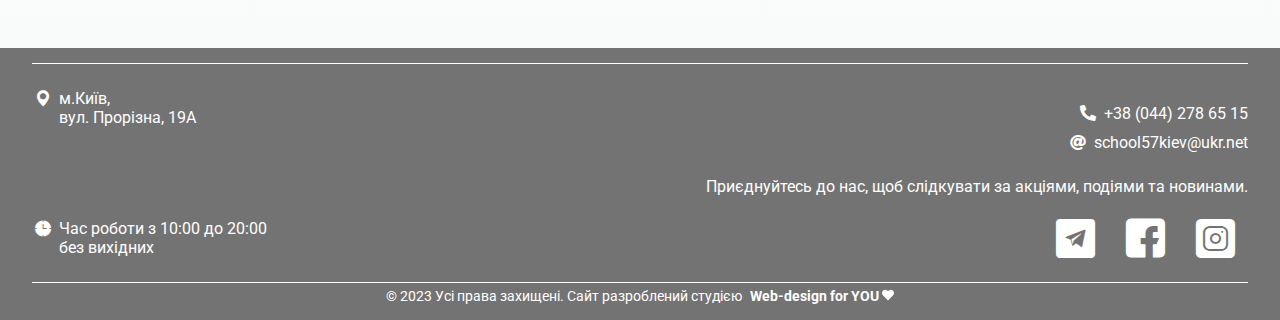
<file: fotogallery.html>
<!DOCTYPE html>
<html lang="en">
<head>
	<meta charset="UTF-8">
	<meta name="viewport" content="width=device-width, initial-scale=1.0">
	<link rel="icon" type="image/png" href="favicon.png">
	<title>ЛєгоСВІТ Галерея</title>
	<meta property="og:title" content="ЛєгоСВІТ Ігровий простір"/>
	<meta property="og:image" content="img/LEGO_room_og.jpg"/>
	<meta name="robots" content="index"/>	
	<link rel="stylesheet" href="fonts/fontello-c725bad5/css/icons.css">
	<link href="https://fonts.googleapis.com/css2?family=Roboto:wght@100;400;900&display=swap" rel="stylesheet">
	<link rel="stylesheet" href="css/normalize.css">
	<link rel="stylesheet" href="css/style.css">	
</head>
<body>
	<header>
		<div class="container">
			<nav id="nav-menu" class="nav-menu">
			<div class="logo-container">
					<a href="index.html">
					<img class="logo" src="img/LEGO_logo.png" alt="логотип">
					<img class="logo-small" src="img/LEGO_logo_small.png" alt="логотип">
					</a>
			</div>				
				<div class="menu">				
					<ul class="menu-items">						
						<li class="menu-item"><a href="index.html">Головна</a></li>
						<li class="menu-item">
							<a href="subscriptions.html">Ціни
								<div class="circlephone" style="transform-origin: center;"></div>
								<div class="circle-fill" style="transform-origin: center;"></div>	
							</a>
						</li>
						<li class="menu-item"><a href="certificates.html">Подарункові картки</a></li>
						<li class="menu-item"><a href="promotion.html">Акції</a></li>
						<li class="menu-item"><a href="ruls.html">Правила відвідування</a></li>
						<li class="menu-item">Галерея</li>					
						<li class="menu-item"><a href="contacts.html">Контакти</a></li>	
						<div class="header-contacts">
							<div class="contacts">
								<div class="wrapper-general">
									<div class="contacts-general">		
										<div class="phone icon-general">
											<i class="icon-phone"></i> 
											<a href="tel:+380442786515" title="Зателефонувати нам по номеру: +38 (044) 278 65 15">+38 (044) 278 65 15</a>					
										</div>
										<div class="mail icon-general">
											<i class=" icon-e-mail"></i>
											<a href="mailto:school57kiev@ukr.net">school57kiev@ukr.net</a>
										</div>
									</div>
									<div class="socicons-general">
										<div class="icons-text">
											<p>Приєднуйтесь до нас, щоб слідкувати за акціями, подіями та новинами.
											</p>
										</div>
										<div class="icons">
											<div class="icon"><a href="#" target="_blank"><i class="icon-telegram"></i></a></div>
											<div class="icon"><a href="https://facebook.com/groups/540196113352869/" target="_blank"><i class="icon-fb-01"></i></a></div>
											<div class="icon"><a href="#" target="_blank"><i class="icon-insta"></i></a></div>			
										</div>
									</div>
								</div>
								
							</div>
						</div>			
					</ul>
				</div>
				<div class="contacts-menu">
					<div class="phone">
					<a class="btn btn-inverse" href="tel:+380442786515" title="Зателефонувати нам по номеру: +38 (044) 278 65 15"><i class="icon-phone"></i> Зателефонувати</a>
					</div>
					<div class="phone-mobile">
							<a href="tel:+380442786515" title="Зателефонувати нам по номеру: +38 (044) 278 65 15"><i class="icon-phone"></i></a>
					</div>
					<div id="menu-burger">
						<input type="checkbox" id="burger" onchange="burgerMenuOpen()"/>
						<label class="burger-label" for="burger">
						<div></div>
						<div></div>
						<div></div>
						</label>  
					</div>					
				</div>			
			</nav>
		</div>						
	</header>
	<main>	
		<section id="gallery-html">			
			<div class="container">
				<h2>Галерея</h2>		
				<div class="gallery-img">
					 <div class="gallery">
		                <figure class="gallery__item gallery__item--1 ">
		                    <img src="img/foto-1.jpg" alt="Gallery image 1" class="gallery__img">                	
		                </figure>
		                <figure class="gallery__item gallery__item--2">
		                    <img src="img/foto-2.jpg" alt="Gallery image 2" class="gallery__img">		                	
		                </figure>
		                <figure class="gallery__item gallery__item--3 ">
		                    <img src="img/foto-3.jpg" alt="Gallery image 3" class="gallery__img">
		                </figure>
		                <figure class="gallery__item gallery__item--4">
		                    <img src="img/foto-4.jpg" alt="Gallery image 4" class="gallery__img">
		                </figure>
		                <figure class="gallery__item gallery__item--5">
		                    <img src="img/foto-5.jpg" alt="Gallery image 5" class="gallery__img">
		                </figure>
		                <figure class="gallery__item gallery__item--6 ">
		                    <img src="img/foto-6.jpg" alt="Gallery image 6" class="gallery__img">
		                </figure>                          
		            </div>					
				</div>	
				<div class="gallery-img">
					 <div class="gallery">
		                <figure class="gallery__item gallery__item--1 ">
		                    <img src="img/foto-7.jpg" alt="Gallery image 1" class="gallery__img">                	
		                </figure>
		                <figure class="gallery__item gallery__item--2">
		                    <img src="img/foto-8.jpg" alt="Gallery image 2" class="gallery__img">		                	
		                </figure>
		                <figure class="gallery__item gallery__item--3 ">
		                    <img src="img/foto-9.jpg" alt="Gallery image 3" class="gallery__img">
		                </figure>
		                <figure class="gallery__item gallery__item--4">
		                    <img src="img/foto-10.jpg" alt="Gallery image 4" class="gallery__img">
		                </figure>
		                <figure class="gallery__item gallery__item--5">
		                    <img src="img/foto-11.jpg" alt="Gallery image 5" class="gallery__img">
		                </figure>
		                <figure class="gallery__item gallery__item--6 ">
		                    <img src="img/foto-12.jpg" alt="Gallery image 6" class="gallery__img">
		                </figure>                          
		            </div>					
				</div>	
				<div class="gallery-img">
					 <div class="gallery">
		                <figure class="gallery__item gallery__item--1 ">
		                    <img src="img/foto-13.jpg" alt="Gallery image 1" class="gallery__img">                	
		                </figure>
		                <figure class="gallery__item gallery__item--2">
		                    <img src="img/foto-14.jpg" alt="Gallery image 2" class="gallery__img">		                	
		                </figure>
		                <figure class="gallery__item gallery__item--3 ">
		                    <img src="img/foto-15.jpg" alt="Gallery image 3" class="gallery__img">
		                </figure>
		                <figure class="gallery__item gallery__item--4">
		                    <img src="img/foto-16.jpg" alt="Gallery image 4" class="gallery__img">
		                </figure>
		                <figure class="gallery__item gallery__item--5">
		                    <img src="img/foto-17.jpg" alt="Gallery image 5" class="gallery__img">
		                </figure>
		                <figure class="gallery__item gallery__item--6 ">
		                    <img src="img/foto-18.jpg" alt="Gallery image 6" class="gallery__img">
		                </figure>                          
		            </div>					
				</div>
				<div class="gallery-img">
					 <div class="gallery">
		                <figure class="gallery__item gallery__item--1 ">
		                    <img src="img/foto-19.jpg" alt="Gallery image 1" class="gallery__img">                	
		                </figure>
		                <figure class="gallery__item gallery__item--2">
		                    <img src="img/foto-20.jpg" alt="Gallery image 2" class="gallery__img">		                	
		                </figure>
		                <figure class="gallery__item gallery__item--3 ">
		                    <img src="img/foto-21.jpg" alt="Gallery image 3" class="gallery__img">
		                </figure>
		                <figure class="gallery__item gallery__item--4">
		                    <img src="img/foto-22.jpg" alt="Gallery image 4" class="gallery__img">
		                </figure>
		                <figure class="gallery__item gallery__item--5">
		                    <img src="img/foto-23.jpg" alt="Gallery image 5" class="gallery__img">
		                </figure>
		                <figure class="gallery__item gallery__item--6 ">
		                    <img src="img/foto-24.jpg" alt="Gallery image 6" class="gallery__img">
		                </figure>                          
		            </div>					
				</div>
				<div class="gallery-img">
					 <div class="gallery">
		                <figure class="gallery__item gallery__item--1 ">
		                    <img src="img/foto-25.jpg" alt="Gallery image 1" class="gallery__img">                	
		                </figure>
		                <figure class="gallery__item gallery__item--2">
		                    <img src="img/foto-26.jpg" alt="Gallery image 2" class="gallery__img">		                	
		                </figure>
		                <figure class="gallery__item gallery__item--3 ">
		                    <img src="img/foto-27.jpg" alt="Gallery image 3" class="gallery__img">
		                </figure>
		                <figure class="gallery__item gallery__item--4">
		                    <img src="img/foto-28.jpg" alt="Gallery image 4" class="gallery__img">
		                </figure>
		                <figure class="gallery__item gallery__item--5">
		                    <img src="img/foto-29.jpg" alt="Gallery image 5" class="gallery__img">
		                </figure>
		                <figure class="gallery__item gallery__item--6 ">
		                    <img src="img/foto-30.jpg" alt="Gallery image 6" class="gallery__img">
		                </figure>                          
		            </div>					
				</div>
				
			</div>
		</section>
	</main>
	<footer>
		<div class="container" id="contacts">			
			<div class="contacts">
				<div class="contacts-1">	
					<div class="location icon-general">
						<i class="icon-location"></i>
						<a href="https://goo.gl/maps/3WQR3mFKavG9A5uZ9" target="_blank">м.Київ,<br>вул. Прорізна, 19А</a>				
					</div>
					
					<div class="time icon-general">
							<i class="icon-time"></i>
							<p>Час роботи з 10:00 до 20:00<br>без вихідних</p>				
						</div>
				</div>
				<div class="contacts-2">
					<div class="contacts-general">						
						<div class="phone icon-general">
							<i class="icon-phone"></i> 
							<a href="tel:+380442786515" title="Зателефонувати нам по номеру: +38 (044) 278 65 15">+38 (044) 278 65 15</a>
						</div>
						<div class="mail icon-general">
							<i class=" icon-e-mail"></i>
							<a href="mailto:school57kiev@ukr.net">school57kiev@ukr.net</a>
						</div>
					</div>
					<div class="socicons-general">
										<div class="icons-text">
											<p>Приєднуйтесь до нас, щоб слідкувати за акціями, подіями та новинами.
											</p>
										</div>
										<div class="icons">
											<div class="icon"><a href="#" target="_blank"><i class="icon-telegram"></i></a></div>
											<div class="icon"><a href="https://facebook.com/groups/540196113352869/" target="_blank"><i class="icon-fb-01"></i></a></div>
											<div class="icon"><a href="#" target="_blank"><i class="icon-insta"></i></a></div>			
										</div>
									</div>			
				</div>
			</div>
			<div class="copyright">
				<div>© 2023  Усі права захищені. Сайт разроблений студією <a target="_blank" id="copyright" class="web-design-for-you" href="https://dragan-margarita.github.io/web-design-for-you/" >Web-design for YOU <svg xmlns="http://www.w3.org/2000/svg" viewBox="0 0 512 512"><path fill="currentColor" d="M462.3 62.6C407.5 15.9 326 24.3 275.7 76.2L256 96.5l-19.7-20.3C186.1 24.3 104.5 15.9 49.7 62.6c-62.8 53.6-66.1 149.8-9.9 207.9l193.5 199.8c12.5 12.9 32.8 12.9 45.3 0l193.5-199.8c56.3-58.1 53-154.3-9.8-207.9z"/></svg></a></div>
			</div>
		</div>				
	</footer>
	<div class="up">
		<svg xmlns="http://www.w3.org/2000/svg" aria-hidden="true" focusable="false" data-prefix="fas" data-icon="angle-up" class="fa-angle-up" role="img" viewBox="0 0 320 512"><path fill="currentColor" d="M177 159.7l136 136c9.4 9.4 9.4 24.6 0 33.9l-22.6 22.6c-9.4 9.4-24.6 9.4-33.9 0L160 255.9l-96.4 96.4c-9.4 9.4-24.6 9.4-33.9 0L7 329.7c-9.4-9.4-9.4-24.6 0-33.9l136-136c9.4-9.5 24.6-9.5 34-.1z"/></svg>
	</div>	
	<script src="https://ajax.googleapis.com/ajax/libs/jquery/2.1.3/jquery.min.js"></script>
	
	<script src="js/script.js"> </script>
</body>
</html>
</file>
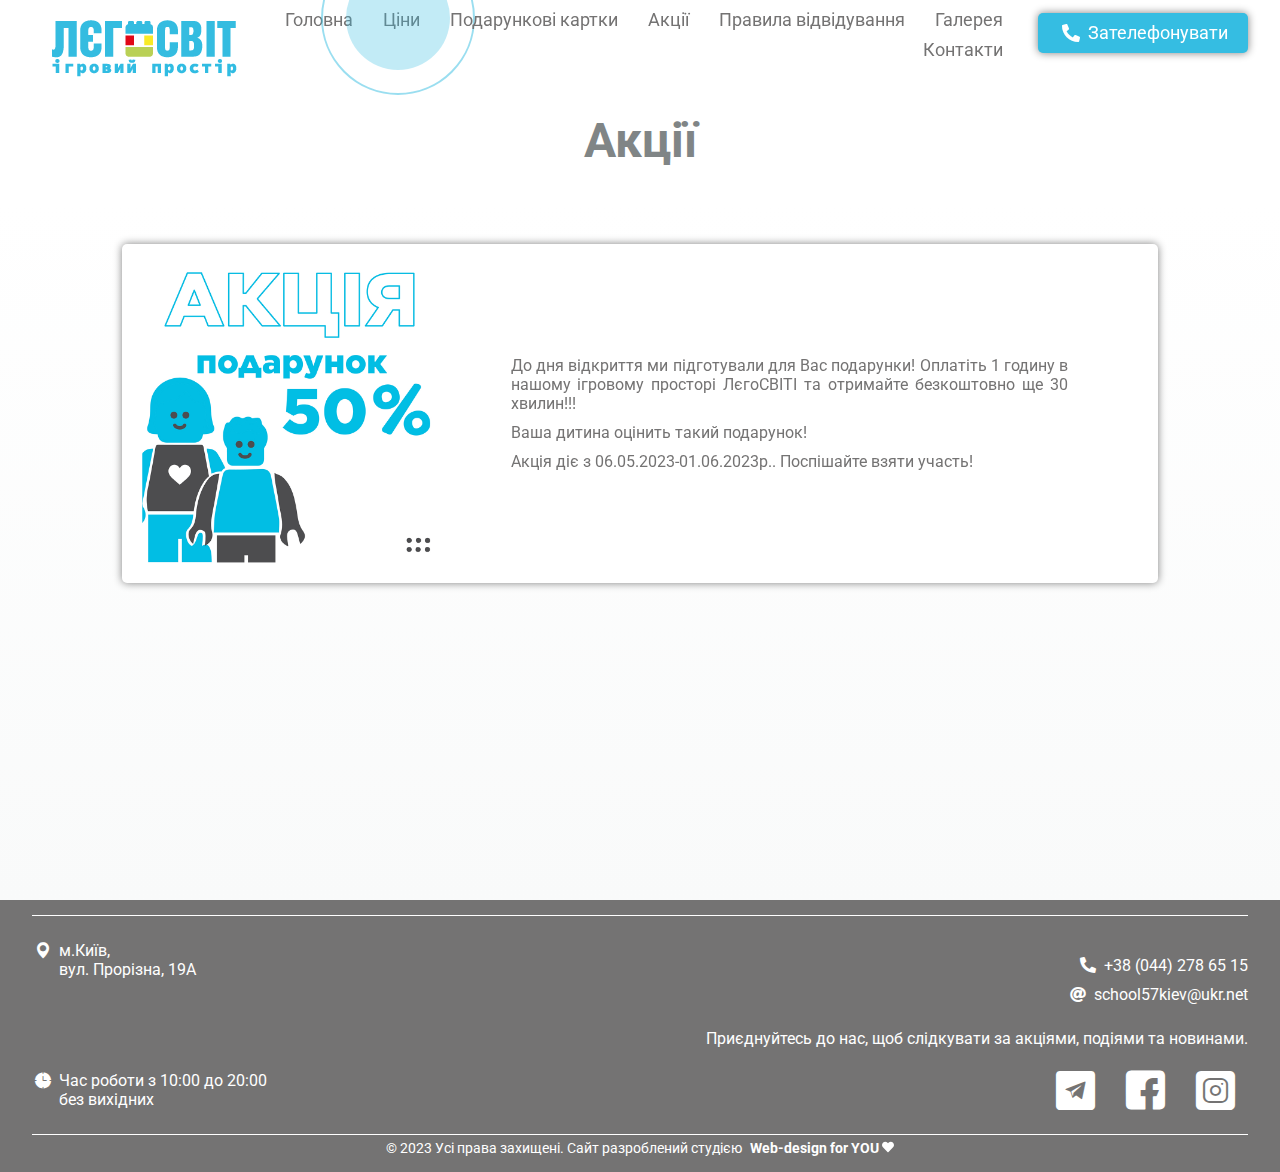
<file: promotion.html>
<!DOCTYPE html>
<html lang="en">
<head>
	<meta charset="UTF-8">
	<meta name="viewport" content="width=device-width, initial-scale=1.0">
	<link rel="icon" type="image/png" href="favicon.png">
	<title>ЛєгоСВІТ Акції</title>
	<meta property="og:title" content="ЛєгоСВІТ Ігровий простір"/>
	<meta property="og:image" content="img/LEGO_room_og.jpg"/>
	<meta name="robots" content="index"/>	
	<link rel="stylesheet" href="fonts/fontello-c725bad5/css/icons.css">
	<link href="https://fonts.googleapis.com/css2?family=Roboto:wght@100;400;900&display=swap" rel="stylesheet">
	<link rel="stylesheet" href="css/normalize.css">
	<link rel="stylesheet" href="css/style.css">		
</head>
<body>
	<header>
		<div class="container">
			<nav id="nav-menu" class="nav-menu">
			<div class="logo-container">
					<a href="index.html">
					<img class="logo" src="img/LEGO_logo.png" alt="логотип">
					<img class="logo-small" src="img/LEGO_logo_small.png" alt="логотип">
					</a>
			</div>				
				<div class="menu">				
					<ul class="menu-items">						
						<li class="menu-item"><a href="index.html">Головна</a></li>
						<li class="menu-item">
							<a href="subscriptions.html">Ціни
								<div class="circlephone" style="transform-origin: center;"></div>
								<div class="circle-fill" style="transform-origin: center;"></div>	
							</a>
						</li>
						<li class="menu-item"><a href="certificates.html">Подарункові картки</a></li>
						<li class="menu-item">Акції</li>
						<li class="menu-item"><a href="ruls.html">Правила відвідування</a></li>
						<li class="menu-item"><a href="fotogallery.html">Галерея</a></li>
						<li class="menu-item"><a href="contacts.html">Контакти</a></li>	
						<div class="header-contacts">
							<div class="contacts">
								<div class="wrapper-general">
									<div class="contacts-general">		
										<div class="phone icon-general">
											<i class="icon-phone"></i> 
											<a href="tel:+380442786515" title="Зателефонувати нам по номеру: +38 (044) 278 65 15">+38 (044) 278 65 15</a>						
										</div>
										<div class="mail icon-general">
											<i class=" icon-e-mail"></i>
											<a href="mailto:school57kiev@ukr.net">school57kiev@ukr.net</a>
										</div>
									</div>
									<div class="socicons-general">
										<div class="icons-text">
											<p>Приєднуйтесь до нас, щоб слідкувати за акціями, подіями та новинами.
											</p>
										</div>
										<div class="icons">
											<div class="icon"><a href="#" target="_blank"><i class="icon-telegram"></i></a></div>
											<div class="icon"><a href="https://facebook.com/groups/540196113352869/" target="_blank"><i class="icon-fb-01"></i></a></div>
											<div class="icon"><a href="#" target="_blank"><i class="icon-insta"></i></a></div>			
										</div>
									</div>
								</div>
								
							</div>
						</div>			
					</ul>
				</div>
				<div class="contacts-menu">
					<div class="phone">
					<a class="btn btn-inverse" href="tel:+380442786515" title="Зателефонувати нам по номеру: +38 (044) 278 65 15"><i class="icon-phone"></i> Зателефонувати</a>
					</div>
					<div class="phone-mobile">
					<a href="tel:+79099996511" title="Позвонить нам по номеру: +79099996511"><i class="icon-phone"></i></a>
					</div>
					<div id="menu-burger">
						<input type="checkbox" id="burger" onchange="burgerMenuOpen()"/>
						<label class="burger-label" for="burger">
						<div></div>
						<div></div>
						<div></div>
						</label>  
					</div>					
				</div>			
			</nav>
		</div>						
	</header>
	<main>	
		<section id="akciya-html">			
			<div class="container">
				<h2>Акції</h2>
				<div class="sale-card">
					<img src="img/sale-01.jpg" alt="cards present" class="sale-card-img">
					<div class="sale-card-text">
						<p>До дня відкриття ми підготували для Вас подарунки! Оплатіть 1 годину в нашому ігровому просторі ЛєгоСВІТІ та отримайте безкоштовно ще 30 хвилин!!!</p>
						<p>Ваша дитина оцінить такий подарунок!</p>
						<p>Акція діє з 06.05.2023-01.06.2023р.. Поспішайте взяти участь!</p>
					</div>
				</div>							
		</section>
	</main>
	<footer>
		<div class="container" id="contacts">			
			<div class="contacts">
				<div class="contacts-1">	
					<div class="location icon-general">
						<i class="icon-location"></i>
						<a href="https://goo.gl/maps/3WQR3mFKavG9A5uZ9" target="_blank">м.Київ,<br>вул. Прорізна, 19А</a>				
					</div>
					
					<div class="time icon-general">
							<i class="icon-time"></i>
							<p>Час роботи з 10:00 до 20:00<br>без вихідних</p>				
						</div>
				</div>
				<div class="contacts-2">
					<div class="contacts-general">						
						<div class="phone icon-general">
							<i class="icon-phone"></i> 
							<a href="tel:+380442786515" title="Зателефонувати нам по номеру: +38 (044) 278 65 15">+38 (044) 278 65 15</a>
						</div>
						<div class="mail icon-general">
							<i class=" icon-e-mail"></i>
							<a href="mailto:school57kiev@ukr.net">school57kiev@ukr.net</a>
						</div>
					</div>
					<div class="socicons-general">
										<div class="icons-text">
											<p>Приєднуйтесь до нас, щоб слідкувати за акціями, подіями та новинами.
											</p>
										</div>
										<div class="icons">
											<div class="icon"><a href="#" target="_blank"><i class="icon-telegram"></i></a></div>
											<div class="icon"><a href="https://facebook.com/groups/540196113352869/" target="_blank"><i class="icon-fb-01"></i></a></div>
											<div class="icon"><a href="#" target="_blank"><i class="icon-insta"></i></a></div>			
										</div>
									</div>			
				</div>
			</div>
			<div class="copyright">
				<div>© 2023  Усі права захищені. Сайт разроблений студією <a target="_blank" id="copyright" class="web-design-for-you" href="https://dragan-margarita.github.io/web-design-for-you/" >Web-design for YOU <svg xmlns="http://www.w3.org/2000/svg" viewBox="0 0 512 512"><path fill="currentColor" d="M462.3 62.6C407.5 15.9 326 24.3 275.7 76.2L256 96.5l-19.7-20.3C186.1 24.3 104.5 15.9 49.7 62.6c-62.8 53.6-66.1 149.8-9.9 207.9l193.5 199.8c12.5 12.9 32.8 12.9 45.3 0l193.5-199.8c56.3-58.1 53-154.3-9.8-207.9z"/></svg></a></div>
			</div>
		</div>				
	</footer>
	<div class="up">
		<svg xmlns="http://www.w3.org/2000/svg" aria-hidden="true" focusable="false" data-prefix="fas" data-icon="angle-up" class="fa-angle-up" role="img" viewBox="0 0 320 512"><path fill="currentColor" d="M177 159.7l136 136c9.4 9.4 9.4 24.6 0 33.9l-22.6 22.6c-9.4 9.4-24.6 9.4-33.9 0L160 255.9l-96.4 96.4c-9.4 9.4-24.6 9.4-33.9 0L7 329.7c-9.4-9.4-9.4-24.6 0-33.9l136-136c9.4-9.5 24.6-9.5 34-.1z"/></svg>
	</div>	
	<script src="https://ajax.googleapis.com/ajax/libs/jquery/2.1.3/jquery.min.js"></script>
	<script src="js/script.js"> </script>
</body>
</html>
</file>
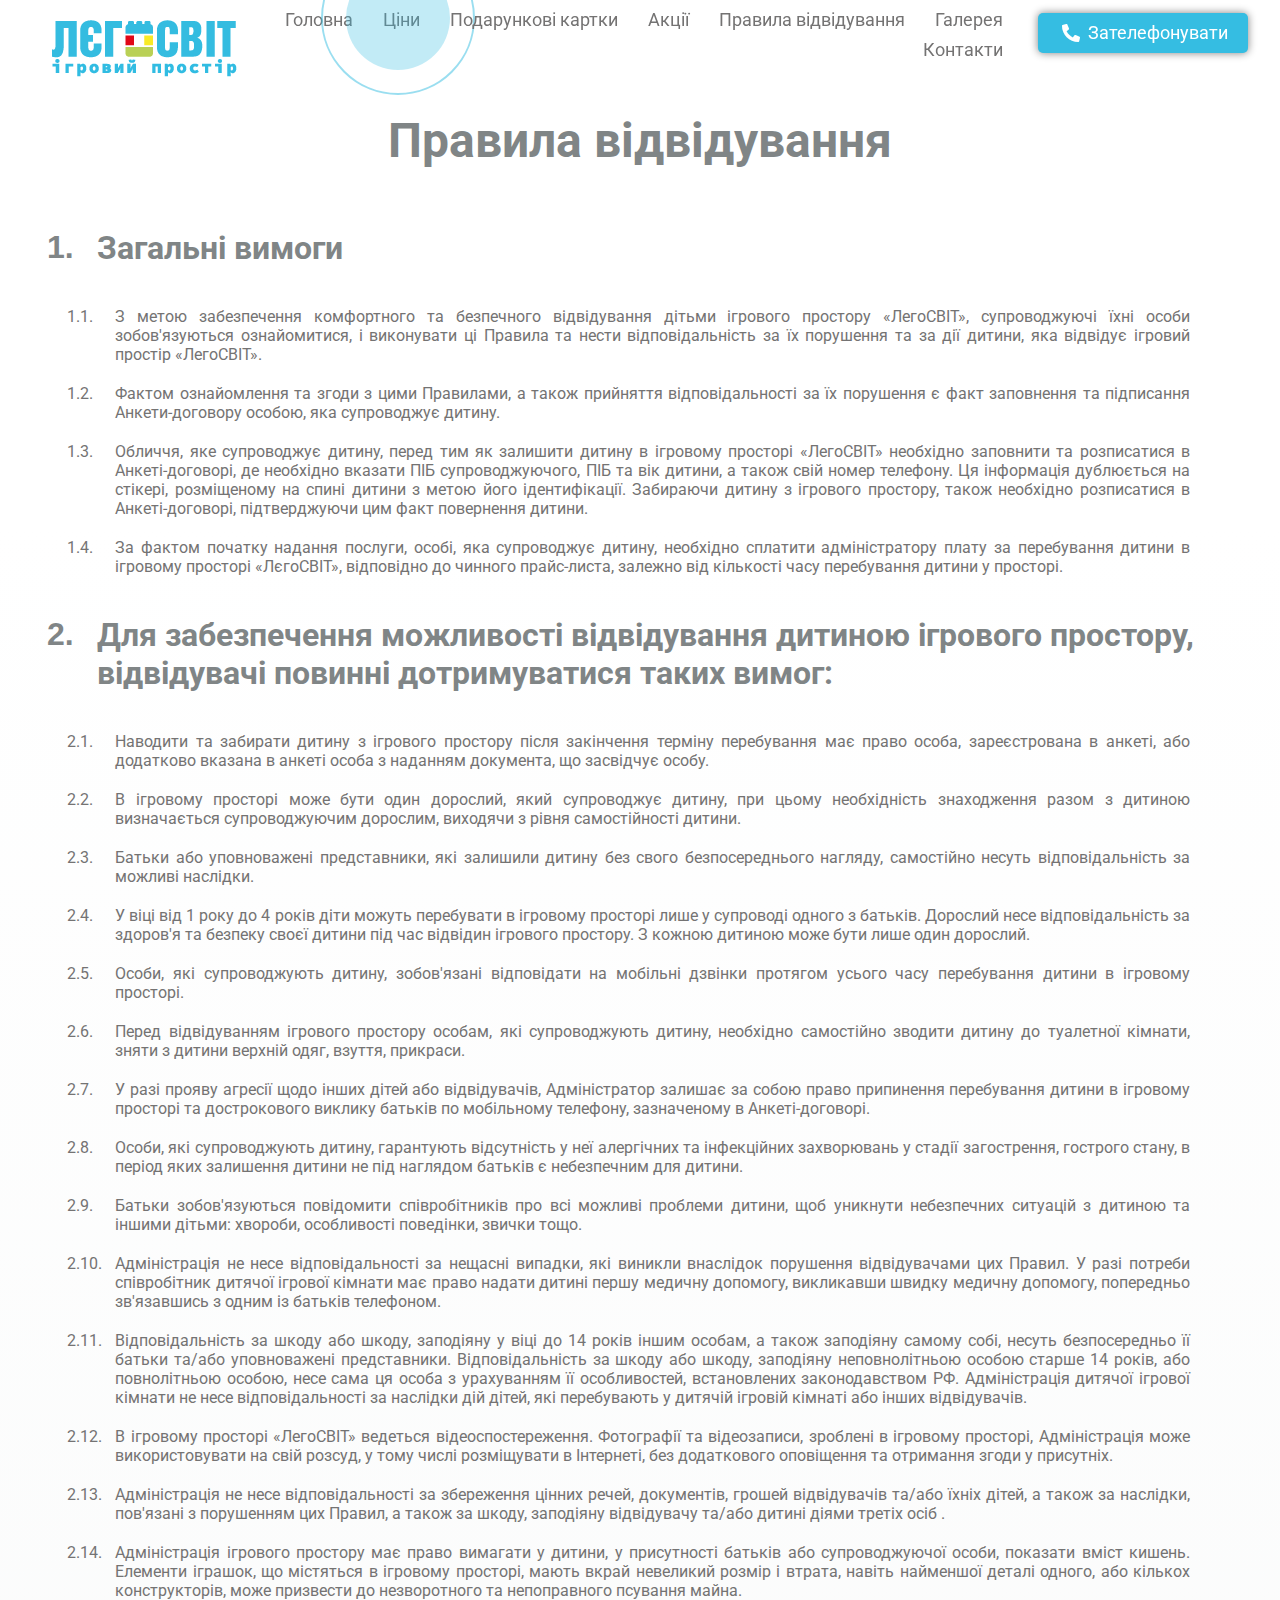
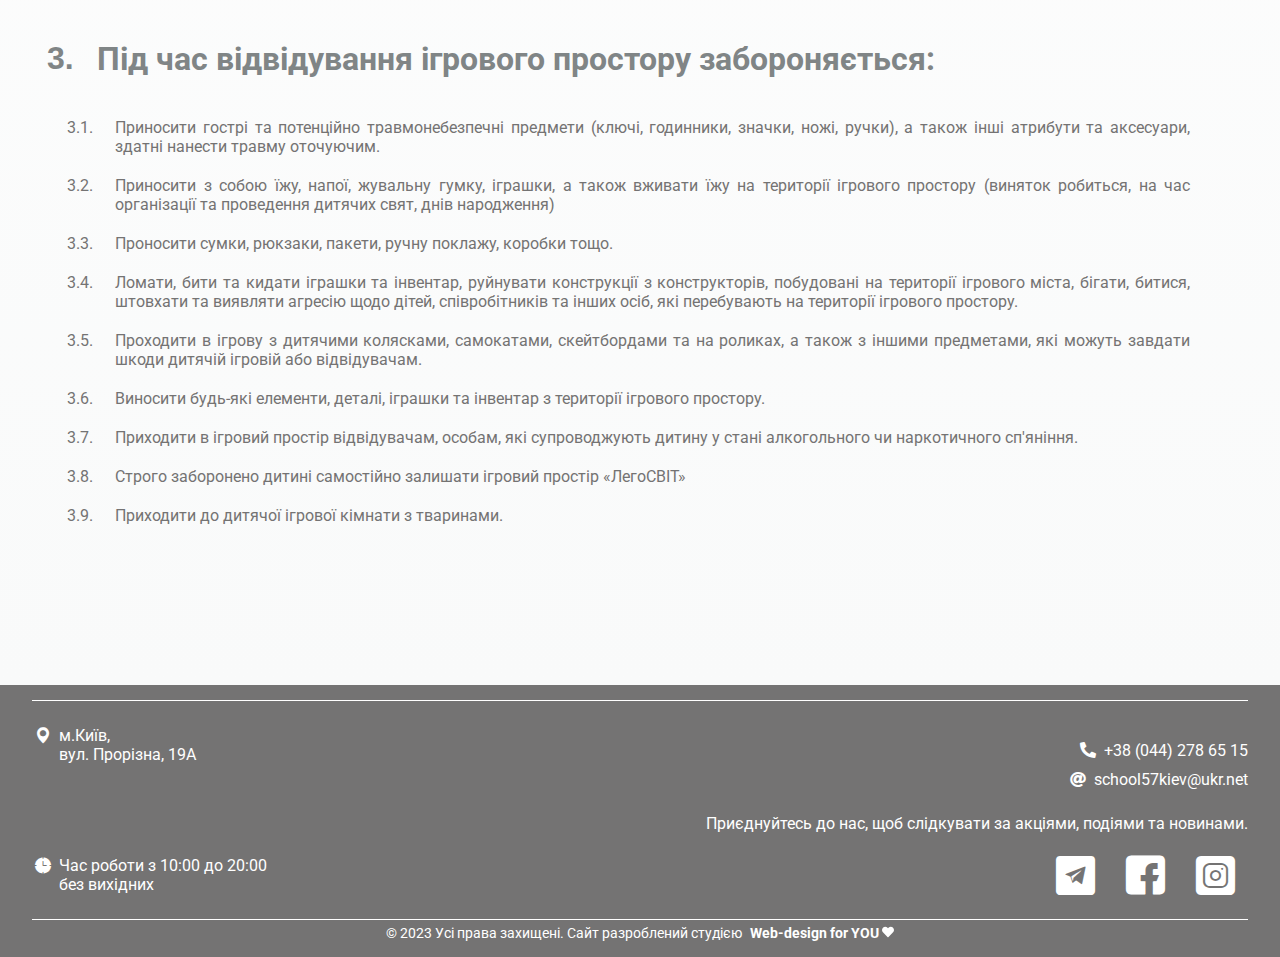
<file: ruls.html>
<!DOCTYPE html>
<html lang="en">
<head>
	<meta charset="UTF-8">
	<meta name="viewport" content="width=device-width, initial-scale=1.0">
	<link rel="icon" type="image/png" href="favicon.png">
	<title>ЛєгоСВІТ Правила відвідування</title>
	<meta property="og:title" content="ЛєгоСВІТ Ігровий простір"/>
	<meta property="og:image" content="img/LEGO_room_og.jpg"/>
	<meta name="robots" content="index"/>	
	<link rel="stylesheet" href="fonts/fontello-c725bad5/css/icons.css">
	<link href="https://fonts.googleapis.com/css2?family=Roboto:wght@100;400;900&display=swap" rel="stylesheet">
	<link rel="stylesheet" href="css/normalize.css">
	<link rel="stylesheet" href="css/style.css">
</head>
<body>
	<header>
		<div class="container">
			<nav id="nav-menu" class="nav-menu">
			<div class="logo-container">
					<a href="index.html">
					<img class="logo" src="img/LEGO_logo.png" alt="логотип">
					<img class="logo-small" src="img/LEGO_logo_small.png" alt="логотип">
					</a>
			</div>				
				<div class="menu">				
					<ul class="menu-items">						
						<li class="menu-item"><a href="index.html">Головна</a></li>
						<li class="menu-item">
							<a href="subscriptions.html">Ціни
								<div class="circlephone" style="transform-origin: center;"></div>
								<div class="circle-fill" style="transform-origin: center;"></div>	
							</a>
						</li>
						<li class="menu-item"><a href="certificates.html">Подарункові картки</a></li>
						<li class="menu-item"><a href="promotion.html">Акції</a></li>
						<li class="menu-item">Правила відвідування</li>
						<li class="menu-item"><a href="fotogallery.html">Галерея</a></li>
						<li class="menu-item"><a href="contacts.html">Контакти</a></li>	
						<div class="header-contacts">
							<div class="contacts">
								<div class="wrapper-general">
									<div class="contacts-general">		
										<div class="phone icon-general">
											<i class="icon-phone"></i> 
											<a href="tel:+380442786515" title="Зателефонувати нам по номеру: +38 (044) 278 65 15">+38 (044) 278 65 15</a>
										</div>
										<div class="mail icon-general">
											<i class=" icon-e-mail"></i>
											<a href="mailto:school57kiev@ukr.net">school57kiev@ukr.net</a>
										</div>
									</div>
<div class="socicons-general">
										<div class="icons-text">
											<p>Приєднуйтесь до нас, щоб слідкувати за акціями, подіями та новинами.
											</p>
										</div>
										<div class="icons">
											<div class="icon"><a href="#" target="_blank"><i class="icon-telegram"></i></a></div>
											<div class="icon"><a href="https://facebook.com/groups/540196113352869/" target="_blank"><i class="icon-fb-01"></i></a></div>
											<div class="icon"><a href="#" target="_blank"><i class="icon-insta"></i></a></div>			
										</div>
									</div>
								</div>
								
							</div>
						</div>			
					</ul>
				</div>
				<div class="contacts-menu">
					<div class="phone">
					<a class="btn btn-inverse" href="tel:+380442786515" title="Зателефонувати нам по номеру: +38 (044) 278 65 15"><i class="icon-phone"></i> Зателефонувати</a>
					</div>
					<div class="phone-mobile">
					<a href="tel:+79099996511" title="Позвонить нам по номеру: +79099996511"><i class="icon-phone"></i></a>
					</div>
					<div id="menu-burger">
						<input type="checkbox" id="burger" onchange="burgerMenuOpen()"/>
						<label class="burger-label" for="burger">
						<div></div>
						<div></div>
						<div></div>
						</label>  
					</div>					
				</div>			
			</nav>
		</div>						
	</header>
	<main>	
		<section id="ruls-html">			
			<div class="container">
				<h2>Правила відвідування</h2>
				<ol class="list">
					<li><h3>Загальні вимоги</h3>			
						<ol class="sublist">
							<li><p>З метою забезпечення комфортного та безпечного відвідування дітьми ігрового простору «ЛегоСВІТ», супроводжуючі їхні особи зобов'язуються ознайомитися, і виконувати ці Правила та нести відповідальність за їх порушення та за дії дитини, яка відвідує ігровий простір «ЛегоСВІТ».</</p></li>
							<li><p>Фактом ознайомлення та згоди з цими Правилами, а також прийняття відповідальності за їх порушення є факт заповнення та підписання Анкети-договору особою, яка супроводжує дитину. </p></li>
							<li><p>Обличчя, яке супроводжує дитину, перед тим як залишити дитину в ігровому просторі «ЛегоСВІТ» необхідно заповнити та розписатися в Анкеті-договорі, де необхідно вказати ПІБ супроводжуючого, ПІБ та вік дитини, а також свій номер телефону. Ця інформація дублюється на стікері, розміщеному на спині дитини з метою його ідентифікації. Забираючи дитину з ігрового простору, також необхідно розписатися в Анкеті-договорі, підтверджуючи цим факт повернення дитини.</p></li>
							<li><p>За фактом початку надання послуги, особі, яка супроводжує дитину, необхідно сплатити адміністратору плату за перебування дитини в ігровому просторі «ЛєгоСВІТ», відповідно до чинного прайс-листа, залежно від кількості часу перебування дитини у просторі.</p></li>
						</ol>
					</li>
					<li><h3>Для забезпечення можливості відвідування дитиною ігрового простору, відвідувачі повинні дотримуватися таких вимог:</h3>
						<ol class="sublist">
							<li><p>Наводити та забирати дитину з ігрового простору після закінчення терміну перебування має право особа, зареєстрована в анкеті, або додатково вказана в анкеті особа з наданням документа, що засвідчує особу.</p></li>
							<li><p>В ігровому просторі може бути один дорослий, який супроводжує дитину, при цьому необхідність знаходження разом з дитиною визначається супроводжуючим дорослим, виходячи з рівня самостійності дитини. </p></li>
							<li><p>Батьки або уповноважені представники, які залишили дитину без свого безпосереднього нагляду, самостійно несуть відповідальність за можливі наслідки.</p></li>
							<li><p>У віці від 1 року до 4 років діти можуть перебувати в ігровому просторі лише у супроводі одного з батьків. Дорослий несе відповідальність за здоров'я та безпеку своєї дитини під час відвідин ігрового простору. З кожною дитиною може бути лише один дорослий.</p></li>
							<li><p>Особи, які супроводжують дитину, зобов'язані відповідати на мобільні дзвінки протягом усього часу перебування дитини в ігровому просторі.</p></li>
							<li><p>Перед відвідуванням ігрового простору особам, які супроводжують дитину, необхідно самостійно зводити дитину до туалетної кімнати, зняти з дитини верхній одяг, взуття, прикраси.</p></li>
							<li><p>У разі прояву агресії щодо інших дітей або відвідувачів, Адміністратор залишає за собою право припинення перебування дитини в ігровому просторі та дострокового виклику батьків по мобільному телефону, зазначеному в Анкеті-договорі. </p></li>
							<li><p>Особи, які супроводжують дитину, гарантують відсутність у неї алергічних та інфекційних захворювань у стадії загострення, гострого стану, в період яких залишення дитини не під наглядом батьків є небезпечним для дитини. </p></li>
							<li><p>Батьки зобов'язуються повідомити співробітників про всі можливі проблеми дитини, щоб уникнути небезпечних ситуацій з дитиною та іншими дітьми: хвороби, особливості поведінки, звички тощо.</p></li>
<li><p>Адміністрація не несе відповідальності за нещасні випадки, які виникли внаслідок порушення відвідувачами цих Правил. У разі потреби співробітник дитячої ігрової кімнати має право надати дитині першу медичну допомогу, викликавши швидку медичну допомогу, попередньо зв'язавшись з одним із батьків телефоном.</p></li>
							<li><p>Відповідальність за шкоду або шкоду, заподіяну у віці до 14 років іншим особам, а також заподіяну самому собі, несуть безпосередньо її батьки та/або уповноважені представники. Відповідальність за шкоду або шкоду, заподіяну неповнолітньою особою старше 14 років, або повнолітньою особою, несе сама ця особа з урахуванням її особливостей, встановлених законодавством РФ. Адміністрація дитячої ігрової кімнати не несе відповідальності за наслідки дій дітей, які перебувають у дитячій ігровій кімнаті або інших відвідувачів.</p></li>
							<li><p>В ігровому просторі «ЛегоСВІТ» ведеться відеоспостереження. Фотографії та відеозаписи, зроблені в ігровому просторі, Адміністрація може використовувати на свій розсуд, у тому числі розміщувати в Інтернеті, без додаткового оповіщення та отримання згоди у присутніх.</p></li>
<li><p>Адміністрація не несе відповідальності за збереження цінних речей, документів, грошей відвідувачів та/або їхніх дітей, а також за наслідки, пов'язані з порушенням цих Правил, а також за шкоду, заподіяну відвідувачу та/або дитині діями третіх осіб .</p></li>
							<li><p>Адміністрація ігрового простору має право вимагати у дитини, у присутності батьків або супроводжуючої особи, показати вміст кишень. Елементи іграшок, що містяться в ігровому просторі, мають вкрай невеликий розмір і втрата, навіть найменшої деталі одного, або кількох конструкторів, може призвести до незворотного та непоправного псування майна.</p></li>
						</ol>
					</li>
					<li><h3>Під час відвідування ігрового простору забороняється:</h3>
						<ol class="sublist">
							<li><p>Приносити гострі та потенційно травмонебезпечні предмети (ключі, годинники, значки, ножі, ручки), а також інші атрибути та аксесуари, здатні нанести травму оточуючим.</p></li>
<li><p>Приносити з собою їжу, напої, жувальну гумку, іграшки, а також вживати їжу на території ігрового простору (виняток робиться, на час організації та проведення дитячих свят, днів народження)</p></li>
							<li><p>Проносити сумки, рюкзаки, пакети, ручну поклажу, коробки тощо.</p></li>
<li><p>Ломати, бити та кидати іграшки та інвентар, руйнувати конструкції з конструкторів, побудовані на території ігрового міста, бігати, битися, штовхати та виявляти агресію щодо дітей, співробітників та інших осіб, які перебувають на території ігрового простору. </p></li>
							<li><p>Проходити в ігрову з дитячими колясками, самокатами, скейтбордами та на роликах, а також з іншими предметами, які можуть завдати шкоди дитячій ігровій або відвідувачам.</p></li>
<li><p>Виносити будь-які елементи, деталі, іграшки та інвентар з території ігрового простору.</p></li>
<li><p>Приходити в ігровий простір відвідувачам, особам, які супроводжують дитину у стані алкогольного чи наркотичного сп'яніння.</p></li>
<li><p>Строго заборонено дитині самостійно залишати ігровий простір «ЛегоСВІТ»</p></li>
<li><p>Приходити до дитячої ігрової кімнати з тваринами.</p></li>
						</ol>
					</li>
				</ol>
			</div>
		</section>
	</main>
	<footer>
		<div class="container" id="contacts">			
			<div class="contacts">
				<div class="contacts-1">	
					<div class="location icon-general">
						<i class="icon-location"></i>
						<a href="https://goo.gl/maps/3WQR3mFKavG9A5uZ9" target="_blank">м.Київ,<br>вул. Прорізна, 19А</a>				
					</div>
					
					<div class="time icon-general">
							<i class="icon-time"></i>
							<p>Час роботи з 10:00 до 20:00<br>без вихідних</p>				
						</div>
				</div>
				<div class="contacts-2">
					<div class="contacts-general">						
						<div class="phone icon-general">
							<i class="icon-phone"></i> 
							<a href="tel:+380442786515" title="Зателефонувати нам по номеру: +38 (044) 278 65 15">+38 (044) 278 65 15</a>
						</div>
						<div class="mail icon-general">
							<i class=" icon-e-mail"></i>
							<a href="mailto:school57kiev@ukr.net">school57kiev@ukr.net</a>
						</div>
					</div>
					<div class="socicons-general">
										<div class="icons-text">
											<p>Приєднуйтесь до нас, щоб слідкувати за акціями, подіями та новинами.
											</p>
										</div>
										<div class="icons">
											<div class="icon"><a href="#" target="_blank"><i class="icon-telegram"></i></a></div>
											<div class="icon"><a href="https://facebook.com/groups/540196113352869/" target="_blank"><i class="icon-fb-01"></i></a></div>
											<div class="icon"><a href="#" target="_blank"><i class="icon-insta"></i></a></div>			
										</div>
									</div>			
				</div>
			</div>
			<div class="copyright">
				<div>© 2023  Усі права захищені. Сайт разроблений студією <a target="_blank" id="copyright" class="web-design-for-you" href="https://dragan-margarita.github.io/web-design-for-you/" >Web-design for YOU <svg xmlns="http://www.w3.org/2000/svg" viewBox="0 0 512 512"><path fill="currentColor" d="M462.3 62.6C407.5 15.9 326 24.3 275.7 76.2L256 96.5l-19.7-20.3C186.1 24.3 104.5 15.9 49.7 62.6c-62.8 53.6-66.1 149.8-9.9 207.9l193.5 199.8c12.5 12.9 32.8 12.9 45.3 0l193.5-199.8c56.3-58.1 53-154.3-9.8-207.9z"/></svg></a></div>
			</div>
		</div>				
	</footer>
	<div class="up">
		<svg xmlns="http://www.w3.org/2000/svg" aria-hidden="true" focusable="false" data-prefix="fas" data-icon="angle-up" class="fa-angle-up" role="img" viewBox="0 0 320 512"><path fill="currentColor" d="M177 159.7l136 136c9.4 9.4 9.4 24.6 0 33.9l-22.6 22.6c-9.4 9.4-24.6 9.4-33.9 0L160 255.9l-96.4 96.4c-9.4 9.4-24.6 9.4-33.9 0L7 329.7c-9.4-9.4-9.4-24.6 0-33.9l136-136c9.4-9.5 24.6-9.5 34-.1z"/></svg>
	</div>	
	<script src="https://ajax.googleapis.com/ajax/libs/jquery/2.1.3/jquery.min.js"></script>
	<script src="js/script.js"> </script>
</body>
</html>
</file>
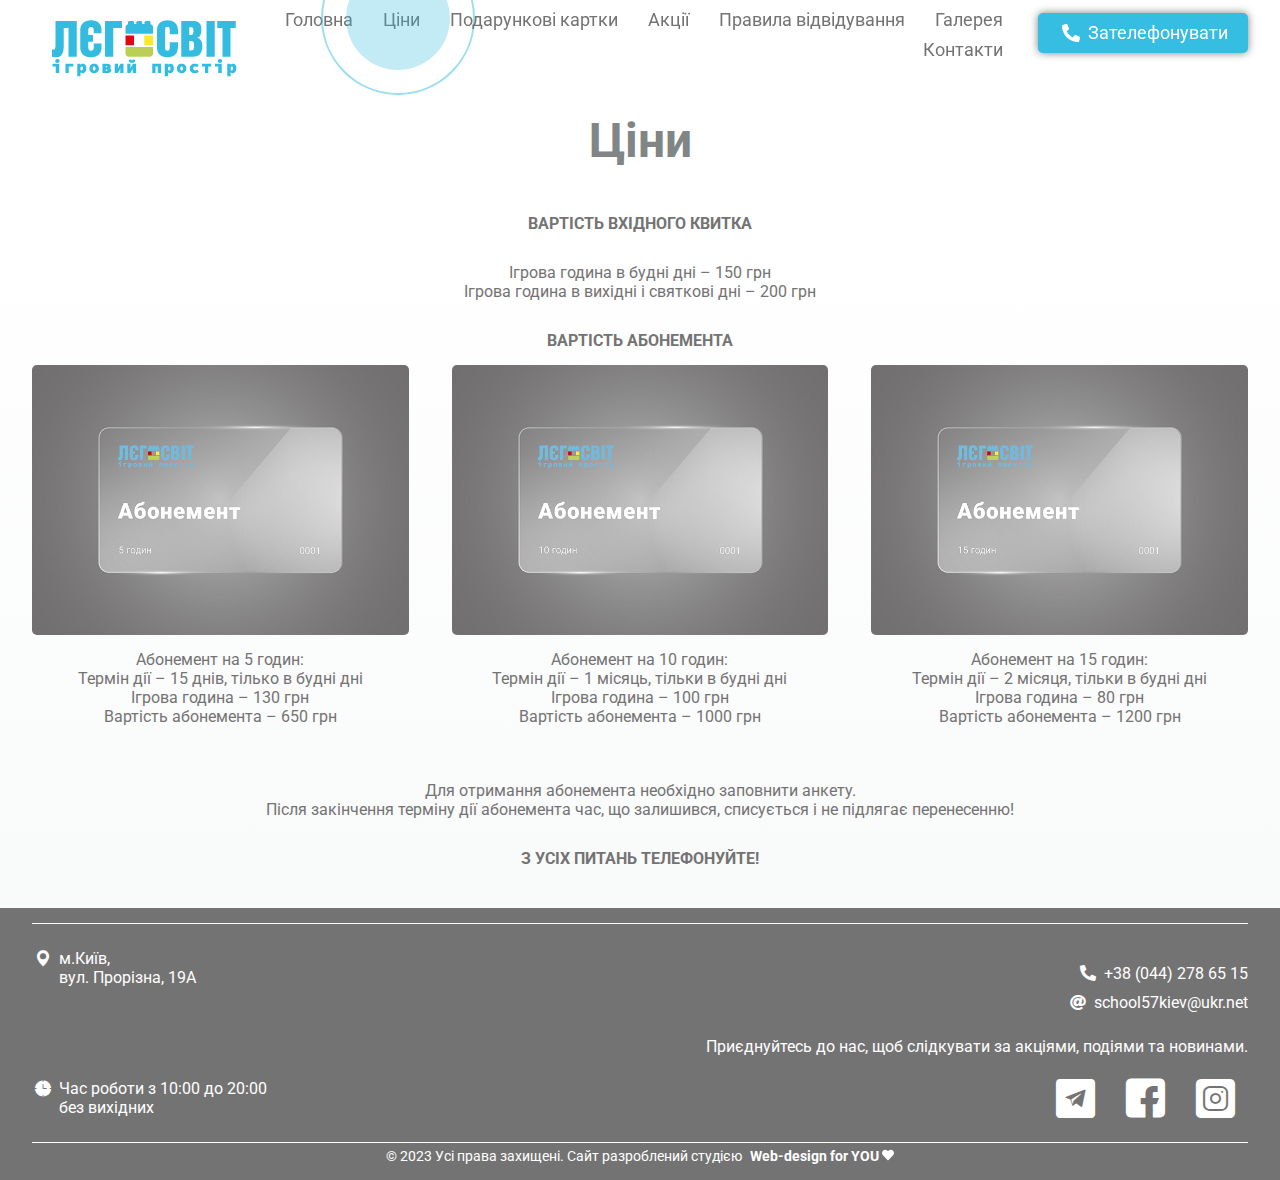
<file: subscriptions.html>
<!DOCTYPE html>
<html lang="en">
<head>
	<meta charset="UTF-8">
	<meta name="viewport" content="width=device-width, initial-scale=1.0">
	<link rel="icon" type="image/png" href="favicon.png">
	<title>ЛєгоСВІТ Абонементи</title>
	<meta property="og:title" content="ЛєгоСВІТ Ігровий простір"/>
	<meta property="og:image" content="img/LEGO_room_og.jpg"/>
	<meta name="robots" content="index"/>	
	<link rel="stylesheet" href="fonts/fontello-c725bad5/css/icons.css">
	<link href="https://fonts.googleapis.com/css2?family=Roboto:wght@100;400;900&display=swap" rel="stylesheet">
	<link rel="stylesheet" href="css/normalize.css">
	<link rel="stylesheet" href="css/style.css">	
</head>
<body>
	<header>
		<div class="container">
			<nav id="nav-menu" class="nav-menu">
			<div class="logo-container">
					<a href="index.html">
					<img class="logo" src="img/LEGO_logo.png" alt="логотип">
					<img class="logo-small" src="img/LEGO_logo_small.png" alt="логотип">
					</a>
			</div>				
				<div class="menu">				
					<ul class="menu-items">						
						<li class="menu-item"><a href="index.html">Головна</a></li>
						<li class="menu-item">
							Ціни
								<div class="circlephone" style="transform-origin: center;"></div>
								<div class="circle-fill" style="transform-origin: center;"></div>	
							
						</li>
						<li class="menu-item"><a href="certificates.html">Подарункові картки</a></li>
						<li class="menu-item"><a href="promotion.html">Акції</a></li>
						<li class="menu-item"><a href="ruls.html">Правила відвідування</a></li>
						<li class="menu-item"><a href="fotogallery.html">Галерея</a></li>
						<li class="menu-item"><a href="contacts.html">Контакти</a></li>	
						<div class="header-contacts">
							<div class="contacts">
								<div class="wrapper-general">
									<div class="contacts-general">		
										<div class="phone icon-general">
											<i class="icon-phone"></i> 
											<a href="tel:+380442786515" title="Зателефонувати нам по номеру: +38 (044) 278 65 15">+38 (044) 278 65 15</a>				
										</div>
										<div class="mail icon-general">
											<i class=" icon-e-mail"></i>
											<a href="mailto:school57kiev@ukr.net">school57kiev@ukr.net</a>
										</div>
									</div>
									<div class="socicons-general">
										<div class="icons-text">
											<p>Приєднуйтесь до нас, щоб слідкувати за акціями, подіями та новинами.
											</p>
										</div>
										<div class="icons">
											<div class="icon"><a href="#" target="_blank"><i class="icon-telegram"></i></a></div>
											<div class="icon"><a href="https://facebook.com/groups/540196113352869/" target="_blank"><i class="icon-fb-01"></i></a></div>
											<div class="icon"><a href="#" target="_blank"><i class="icon-insta"></i></a></div>			
										</div>
									</div>
								</div>
								
							</div>
						</div>			
					</ul>
				</div>
				<div class="contacts-menu">
					<div class="phone">
					<a class="btn btn-inverse" href="tel:+380442786515" title="Зателефонувати нам по номеру: +38 (044) 278 65 15"><i class="icon-phone"></i> Зателефонувати</a>
					</div>
					<div class="phone-mobile">
					<a href="tel:+380442786515" title="Зателефонувати нам по номеру: +38 (044) 278 65 15"><i class="icon-phone"></i></a>
					</div>
					<div id="menu-burger">
						<input type="checkbox" id="burger" onchange="burgerMenuOpen()"/>
						<label class="burger-label" for="burger">
						<div></div>
						<div></div>
						<div></div>
						</label>  
					</div>					
				</div>			
			</nav>
		</div>						
	</header>
	<main>	
		<section id="subscriptions-html">			
			<div class="container">
				<h2>Ціни</h2>
				<p><span>Вартість вхідного квитка</span></p>
				<p>Ігрова година в будні дні – 150 грн<br>
						Ігрова година в вихідні і святкові дні – 200 грн</p>
				<p><span>Вартість абонемента</span></p>
				<div class="subscriptions">
					<div class="subscription">
						<div class="subscription-img"></div>
						<p>Абонемент на 5 годин:<br>Термін дії – 15 днів, 	тілько в будні дні<br>
							Ігрова година – 130 грн<br>
							Вартість абонемента – 650 грн</p>
					</div>
					<div class="subscription">
						<div class="subscription-img"></div>
						<p>Абонемент на 10 годин:<br>
							Термін дії – 1 місяць, тільки в будні дні<br>
							Ігрова година – 100 грн<br>
							Вартість абонемента – 1000 грн</p>
					</div>
					<div class="subscription">
						<div class="subscription-img"></div>
							<p>Абонемент на 15 годин:<br>
							Термін дії – 2 місяця, тільки в будні дні<br>
							Ігрова година – 80 грн<br>
							Вартість абонемента – 1200 грн</p>					
					</div>
				</div>				
				<p>Для отримання абонемента необхідно заповнити анкету.<br>
				Після закінчення терміну дії абонемента час, що залишився, списується  і не підлягає перенесенню!</p>
				<p><span>З усіх питань телефонуйте!</span></p>
			</div>
		</section>
	</main>
	<footer>
		<div class="container" id="contacts">			
			<div class="contacts">
				<div class="contacts-1">	
					<div class="location icon-general">
						<i class="icon-location"></i>
						<a href="https://goo.gl/maps/3WQR3mFKavG9A5uZ9" target="_blank">м.Київ,<br>вул. Прорізна, 19А</a>				
					</div>
					
					<div class="time icon-general">
							<i class="icon-time"></i>
							<p>Час роботи з 10:00 до 20:00<br>без вихідних</p>				
						</div>
				</div>
				<div class="contacts-2">
					<div class="contacts-general">						
						<div class="phone icon-general">
							<i class="icon-phone"></i> 
							<a href="tel:+380442786515" title="Зателефонувати нам по номеру: +38 (044) 278 65 15">+38 (044) 278 65 15</a>
						</div>
						<div class="mail icon-general">
							<i class=" icon-e-mail"></i>
							<a href="mailto:school57kiev@ukr.net">school57kiev@ukr.net</a>
						</div>
					</div>
					<div class="socicons-general">
										<div class="icons-text">
											<p>Приєднуйтесь до нас, щоб слідкувати за акціями, подіями та новинами.
											</p>
										</div>
										<div class="icons">
											<div class="icon"><a href="#" target="_blank"><i class="icon-telegram"></i></a></div>
											<div class="icon"><a href="https://facebook.com/groups/540196113352869/" target="_blank"><i class="icon-fb-01"></i></a></div>
											<div class="icon"><a href="#" target="_blank"><i class="icon-insta"></i></a></div>			
										</div>
									</div>			
				</div>
			</div>
			<div class="copyright">
				<div>© 2023  Усі права захищені. Сайт разроблений студією <a target="_blank" id="copyright" class="web-design-for-you" href="https://dragan-margarita.github.io/web-design-for-you/" >Web-design for YOU <svg xmlns="http://www.w3.org/2000/svg" viewBox="0 0 512 512"><path fill="currentColor" d="M462.3 62.6C407.5 15.9 326 24.3 275.7 76.2L256 96.5l-19.7-20.3C186.1 24.3 104.5 15.9 49.7 62.6c-62.8 53.6-66.1 149.8-9.9 207.9l193.5 199.8c12.5 12.9 32.8 12.9 45.3 0l193.5-199.8c56.3-58.1 53-154.3-9.8-207.9z"/></svg></a></div>
			</div>
		</div>				
	</footer>
	<div class="up">
		<svg xmlns="http://www.w3.org/2000/svg" aria-hidden="true" focusable="false" data-prefix="fas" data-icon="angle-up" class="fa-angle-up" role="img" viewBox="0 0 320 512"><path fill="currentColor" d="M177 159.7l136 136c9.4 9.4 9.4 24.6 0 33.9l-22.6 22.6c-9.4 9.4-24.6 9.4-33.9 0L160 255.9l-96.4 96.4c-9.4 9.4-24.6 9.4-33.9 0L7 329.7c-9.4-9.4-9.4-24.6 0-33.9l136-136c9.4-9.5 24.6-9.5 34-.1z"/></svg>
	</div>	
	<script src="https://ajax.googleapis.com/ajax/libs/jquery/2.1.3/jquery.min.js"></script>
	<script src="js/script.js"> </script>
</body>
</html>
</file>
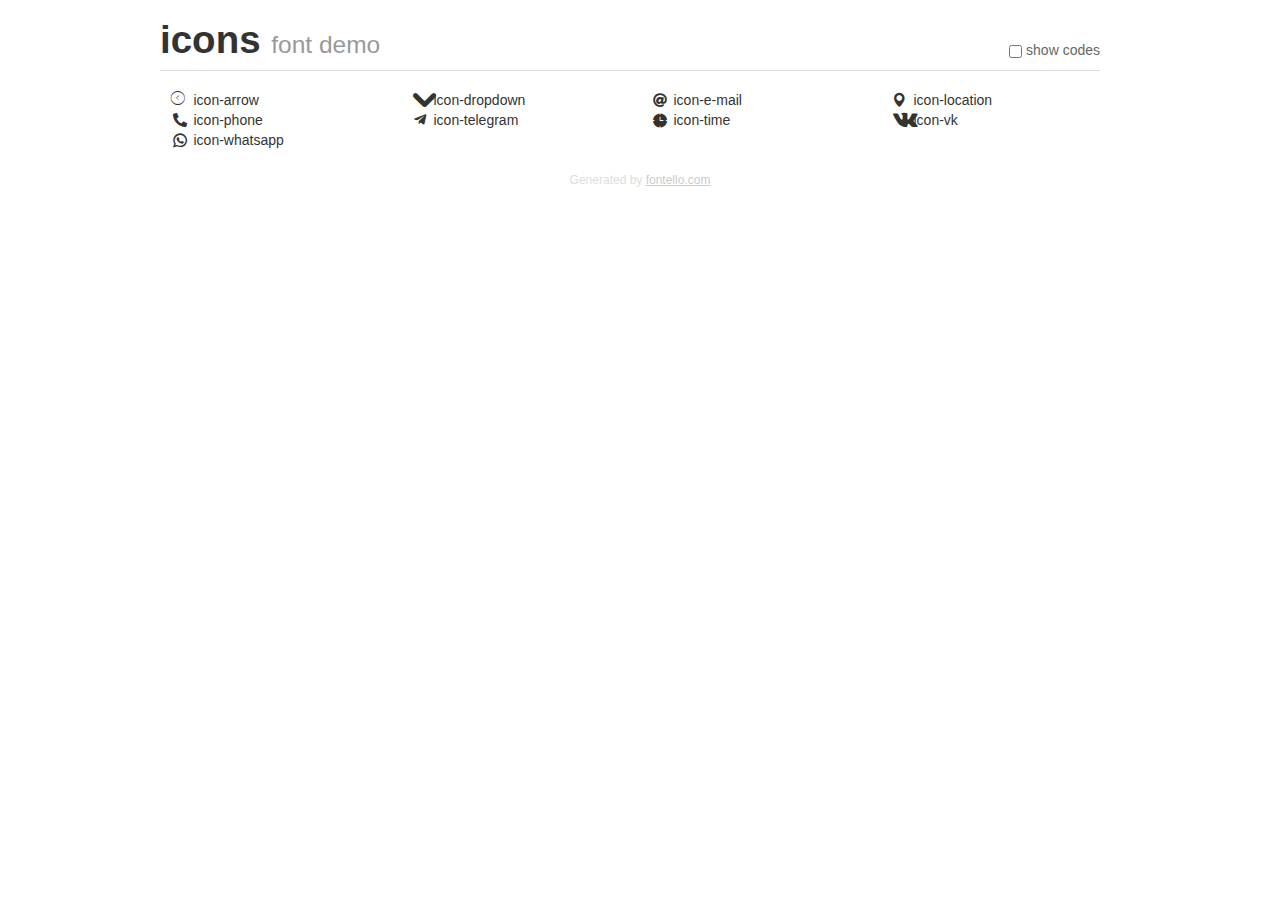
<file: fonts/fontello-09c6f63b/demo.html>
<!DOCTYPE html>
<html>
  <head>
  <!--[if lt IE 9]><script language="javascript" type="text/javascript" src="//html5shim.googlecode.com/svn/trunk/html5.js"></script><![endif]-->
  <meta charset="UTF-8">
  <style>
    html {
      font-size: 100%;
      -webkit-text-size-adjust: 100%;
      -ms-text-size-adjust: 100%;
    }
    a:focus {
      outline: thin dotted #333;
      outline: 5px auto -webkit-focus-ring-color;
      outline-offset: -2px;
    }
    a:hover,
    a:active {
      outline: 0;
    }
    input {
      margin: 0;
      font-size: 100%;
      vertical-align: middle;
      *overflow: visible;
      line-height: normal;
    }
    input::-moz-focus-inner {
      padding: 0;
      border: 0;
    }
    body {
      margin: 0;
      font-family: "Helvetica Neue", Helvetica, Arial, sans-serif;
      font-size: 14px;
      line-height: 20px;
      color: #333;
      background-color: #fff;
    }
    a {
      color: #08c;
      text-decoration: none;
    }
    a:hover {
      color: #005580;
      text-decoration: underline;
    }
    .row {
      margin-left: -20px;
      *zoom: 1;
    }
    .row:before,
    .row:after {
      display: table;
      content: "";
      line-height: 0;
    }
    .row:after {
      clear: both;
    }
    .span3 {
      float: left;
      min-height: 1px;
      margin-left: 20px;
      width: 220px;
    }
    .container {
      width: 940px;
      margin-right: auto;
      margin-left: auto;
      *zoom: 1;
    }
    .container:before,
    .container:after {
      display: table;
      content: "";
      line-height: 0;
    }
    .container:after {
      clear: both;
    }
    small {
      font-size: 85%;
    }
    h1 {
      margin: 10px 0;
      font-family: inherit;
      font-weight: bold;
      line-height: 20px;
      color: inherit;
      text-rendering: optimizelegibility;
      line-height: 40px;
      font-size: 38.5px;
    }
    h1 small {
      font-weight: normal;
      line-height: 1;
      color: #999;
      font-size: 24.5px;
    }

    body {
      margin-top: 90px;
    }
    .header {
      position: fixed;
      top: 0;
      left: 50%;
      margin-left: -480px;
      background-color: #fff;
      border-bottom: 1px solid #ddd;
      padding-top: 10px;
      z-index: 10;
    }
    .footer {
      color: #ddd;
      font-size: 12px;
      text-align: center;
      margin-top: 20px;
    }
    .footer a {
      color: #ccc;
      text-decoration: underline;
    }
    .the-icons {
      font-size: 14px;
      line-height: 24px;
    }
    .switch {
      position: absolute;
      right: 0;
      bottom: 10px;
      color: #666;
    }
    .switch input {
      margin-right: 0.3em;
    }
    .codesOn .i-name {
      display: none;
    }
    .codesOn .i-code {
      display: inline;
    }
    .i-code {
      display: none;
    }
    @font-face {
      font-family: 'icons';
      src: url('./font/icons.eot?13090261');
      src: url('./font/icons.eot?13090261#iefix') format('embedded-opentype'),
           url('./font/icons.woff?13090261') format('woff'),
           url('./font/icons.ttf?13090261') format('truetype'),
           url('./font/icons.svg?13090261#icons') format('svg');
      font-weight: normal;
      font-style: normal;
    }
    .demo-icon {
      font-family: "icons";
      font-style: normal;
      font-weight: normal;
      speak: never;
     
      display: inline-block;
      text-decoration: inherit;
      width: 1em;
      margin-right: .2em;
      text-align: center;
      /* opacity: .8; */
     
      /* For safety - reset parent styles, that can break glyph codes*/
      font-variant: normal;
      text-transform: none;
     
      /* fix buttons height, for twitter bootstrap */
      line-height: 1em;
     
      /* Animation center compensation - margins should be symmetric */
      /* remove if not needed */
      margin-left: .2em;
     
      /* You can be more comfortable with increased icons size */
      /* font-size: 120%; */
     
      /* Font smoothing. That was taken from TWBS */
      -webkit-font-smoothing: antialiased;
      -moz-osx-font-smoothing: grayscale;
     
      /* Uncomment for 3D effect */
      /* text-shadow: 1px 1px 1px rgba(127, 127, 127, 0.3); */
    }
    </style>
    <link rel="stylesheet" href="css/animation.css"><!--[if IE 7]><link rel="stylesheet" href="css/" + font.fontname + "-ie7.css"><![endif]-->
    <script>
      function toggleCodes(on) {
        var obj = document.getElementById('icons');
      
        if (on) {
          obj.className += ' codesOn';
        } else {
          obj.className = obj.className.replace(' codesOn', '');
        }
      }
    </script>
  </head>
  <body>
    <div class="container header">
      <h1>icons <small>font demo</small></h1>
      <label class="switch">
        <input type="checkbox" onclick="toggleCodes(this.checked)">show codes
      </label>
    </div>
    <div class="container" id="icons">
      <div class="row">
        <div class="span3" title="Code: 0xe800">
          <i class="demo-icon icon-arrow">&#xe800;</i> <span class="i-name">icon-arrow</span><span class="i-code">0xe800</span>
        </div>
        <div class="span3" title="Code: 0xe801">
          <i class="demo-icon icon-dropdown">&#xe801;</i> <span class="i-name">icon-dropdown</span><span class="i-code">0xe801</span>
        </div>
        <div class="span3" title="Code: 0xe802">
          <i class="demo-icon icon-e-mail">&#xe802;</i> <span class="i-name">icon-e-mail</span><span class="i-code">0xe802</span>
        </div>
        <div class="span3" title="Code: 0xe803">
          <i class="demo-icon icon-location">&#xe803;</i> <span class="i-name">icon-location</span><span class="i-code">0xe803</span>
        </div>
      </div>
      <div class="row">
        <div class="span3" title="Code: 0xe804">
          <i class="demo-icon icon-phone">&#xe804;</i> <span class="i-name">icon-phone</span><span class="i-code">0xe804</span>
        </div>
        <div class="span3" title="Code: 0xe805">
          <i class="demo-icon icon-telegram">&#xe805;</i> <span class="i-name">icon-telegram</span><span class="i-code">0xe805</span>
        </div>
        <div class="span3" title="Code: 0xe806">
          <i class="demo-icon icon-time">&#xe806;</i> <span class="i-name">icon-time</span><span class="i-code">0xe806</span>
        </div>
        <div class="span3" title="Code: 0xe807">
          <i class="demo-icon icon-vk">&#xe807;</i> <span class="i-name">icon-vk</span><span class="i-code">0xe807</span>
        </div>
      </div>
      <div class="row">
        <div class="span3" title="Code: 0xe808">
          <i class="demo-icon icon-whatsapp">&#xe808;</i> <span class="i-name">icon-whatsapp</span><span class="i-code">0xe808</span>
        </div>
      </div>
    </div>
    <div class="container footer">Generated by <a href="https://fontello.com">fontello.com</a></div>
  </body>
</html>
</file>
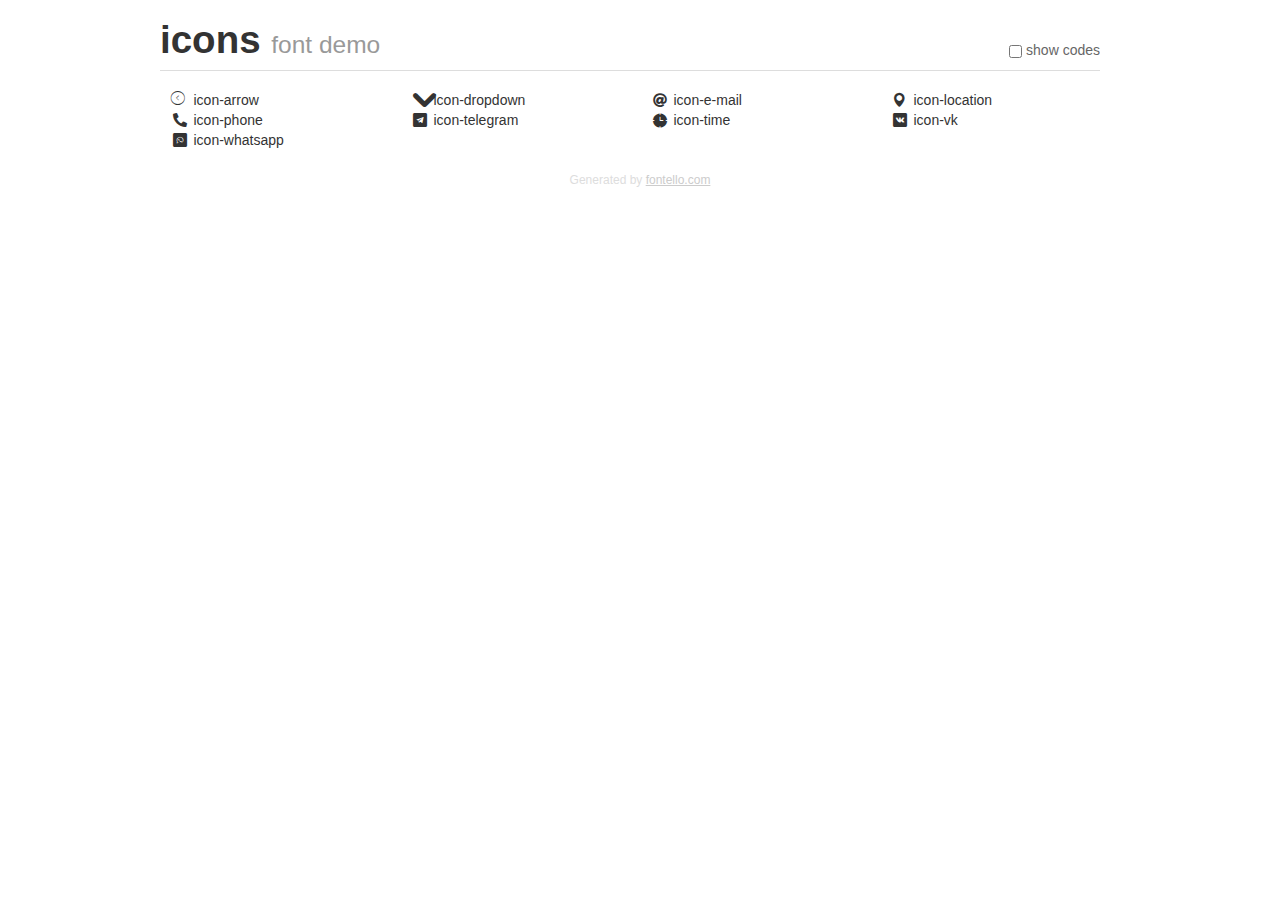
<file: fonts/fontello-8f0bea12/demo.html>
<!DOCTYPE html>
<html>
  <head>
  <!--[if lt IE 9]><script language="javascript" type="text/javascript" src="//html5shim.googlecode.com/svn/trunk/html5.js"></script><![endif]-->
  <meta charset="UTF-8">
  <style>
    html {
      font-size: 100%;
      -webkit-text-size-adjust: 100%;
      -ms-text-size-adjust: 100%;
    }
    a:focus {
      outline: thin dotted #333;
      outline: 5px auto -webkit-focus-ring-color;
      outline-offset: -2px;
    }
    a:hover,
    a:active {
      outline: 0;
    }
    input {
      margin: 0;
      font-size: 100%;
      vertical-align: middle;
      *overflow: visible;
      line-height: normal;
    }
    input::-moz-focus-inner {
      padding: 0;
      border: 0;
    }
    body {
      margin: 0;
      font-family: "Helvetica Neue", Helvetica, Arial, sans-serif;
      font-size: 14px;
      line-height: 20px;
      color: #333;
      background-color: #fff;
    }
    a {
      color: #08c;
      text-decoration: none;
    }
    a:hover {
      color: #005580;
      text-decoration: underline;
    }
    .row {
      margin-left: -20px;
      *zoom: 1;
    }
    .row:before,
    .row:after {
      display: table;
      content: "";
      line-height: 0;
    }
    .row:after {
      clear: both;
    }
    .span3 {
      float: left;
      min-height: 1px;
      margin-left: 20px;
      width: 220px;
    }
    .container {
      width: 940px;
      margin-right: auto;
      margin-left: auto;
      *zoom: 1;
    }
    .container:before,
    .container:after {
      display: table;
      content: "";
      line-height: 0;
    }
    .container:after {
      clear: both;
    }
    small {
      font-size: 85%;
    }
    h1 {
      margin: 10px 0;
      font-family: inherit;
      font-weight: bold;
      line-height: 20px;
      color: inherit;
      text-rendering: optimizelegibility;
      line-height: 40px;
      font-size: 38.5px;
    }
    h1 small {
      font-weight: normal;
      line-height: 1;
      color: #999;
      font-size: 24.5px;
    }

    body {
      margin-top: 90px;
    }
    .header {
      position: fixed;
      top: 0;
      left: 50%;
      margin-left: -480px;
      background-color: #fff;
      border-bottom: 1px solid #ddd;
      padding-top: 10px;
      z-index: 10;
    }
    .footer {
      color: #ddd;
      font-size: 12px;
      text-align: center;
      margin-top: 20px;
    }
    .footer a {
      color: #ccc;
      text-decoration: underline;
    }
    .the-icons {
      font-size: 14px;
      line-height: 24px;
    }
    .switch {
      position: absolute;
      right: 0;
      bottom: 10px;
      color: #666;
    }
    .switch input {
      margin-right: 0.3em;
    }
    .codesOn .i-name {
      display: none;
    }
    .codesOn .i-code {
      display: inline;
    }
    .i-code {
      display: none;
    }
    @font-face {
      font-family: 'icons';
      src: url('./font/icons.eot?63624107');
      src: url('./font/icons.eot?63624107#iefix') format('embedded-opentype'),
           url('./font/icons.woff?63624107') format('woff'),
           url('./font/icons.ttf?63624107') format('truetype'),
           url('./font/icons.svg?63624107#icons') format('svg');
      font-weight: normal;
      font-style: normal;
    }
    .demo-icon {
      font-family: "icons";
      font-style: normal;
      font-weight: normal;
      speak: never;
     
      display: inline-block;
      text-decoration: inherit;
      width: 1em;
      margin-right: .2em;
      text-align: center;
      /* opacity: .8; */
     
      /* For safety - reset parent styles, that can break glyph codes*/
      font-variant: normal;
      text-transform: none;
     
      /* fix buttons height, for twitter bootstrap */
      line-height: 1em;
     
      /* Animation center compensation - margins should be symmetric */
      /* remove if not needed */
      margin-left: .2em;
     
      /* You can be more comfortable with increased icons size */
      /* font-size: 120%; */
     
      /* Font smoothing. That was taken from TWBS */
      -webkit-font-smoothing: antialiased;
      -moz-osx-font-smoothing: grayscale;
     
      /* Uncomment for 3D effect */
      /* text-shadow: 1px 1px 1px rgba(127, 127, 127, 0.3); */
    }
    </style>
    <link rel="stylesheet" href="css/animation.css"><!--[if IE 7]><link rel="stylesheet" href="css/" + font.fontname + "-ie7.css"><![endif]-->
    <script>
      function toggleCodes(on) {
        var obj = document.getElementById('icons');
      
        if (on) {
          obj.className += ' codesOn';
        } else {
          obj.className = obj.className.replace(' codesOn', '');
        }
      }
    </script>
  </head>
  <body>
    <div class="container header">
      <h1>icons <small>font demo</small></h1>
      <label class="switch">
        <input type="checkbox" onclick="toggleCodes(this.checked)">show codes
      </label>
    </div>
    <div class="container" id="icons">
      <div class="row">
        <div class="span3" title="Code: 0xe800">
          <i class="demo-icon icon-arrow">&#xe800;</i> <span class="i-name">icon-arrow</span><span class="i-code">0xe800</span>
        </div>
        <div class="span3" title="Code: 0xe801">
          <i class="demo-icon icon-dropdown">&#xe801;</i> <span class="i-name">icon-dropdown</span><span class="i-code">0xe801</span>
        </div>
        <div class="span3" title="Code: 0xe802">
          <i class="demo-icon icon-e-mail">&#xe802;</i> <span class="i-name">icon-e-mail</span><span class="i-code">0xe802</span>
        </div>
        <div class="span3" title="Code: 0xe803">
          <i class="demo-icon icon-location">&#xe803;</i> <span class="i-name">icon-location</span><span class="i-code">0xe803</span>
        </div>
      </div>
      <div class="row">
        <div class="span3" title="Code: 0xe804">
          <i class="demo-icon icon-phone">&#xe804;</i> <span class="i-name">icon-phone</span><span class="i-code">0xe804</span>
        </div>
        <div class="span3" title="Code: 0xe805">
          <i class="demo-icon icon-telegram">&#xe805;</i> <span class="i-name">icon-telegram</span><span class="i-code">0xe805</span>
        </div>
        <div class="span3" title="Code: 0xe806">
          <i class="demo-icon icon-time">&#xe806;</i> <span class="i-name">icon-time</span><span class="i-code">0xe806</span>
        </div>
        <div class="span3" title="Code: 0xe807">
          <i class="demo-icon icon-vk">&#xe807;</i> <span class="i-name">icon-vk</span><span class="i-code">0xe807</span>
        </div>
      </div>
      <div class="row">
        <div class="span3" title="Code: 0xe808">
          <i class="demo-icon icon-whatsapp">&#xe808;</i> <span class="i-name">icon-whatsapp</span><span class="i-code">0xe808</span>
        </div>
      </div>
    </div>
    <div class="container footer">Generated by <a href="https://fontello.com">fontello.com</a></div>
  </body>
</html>
</file>
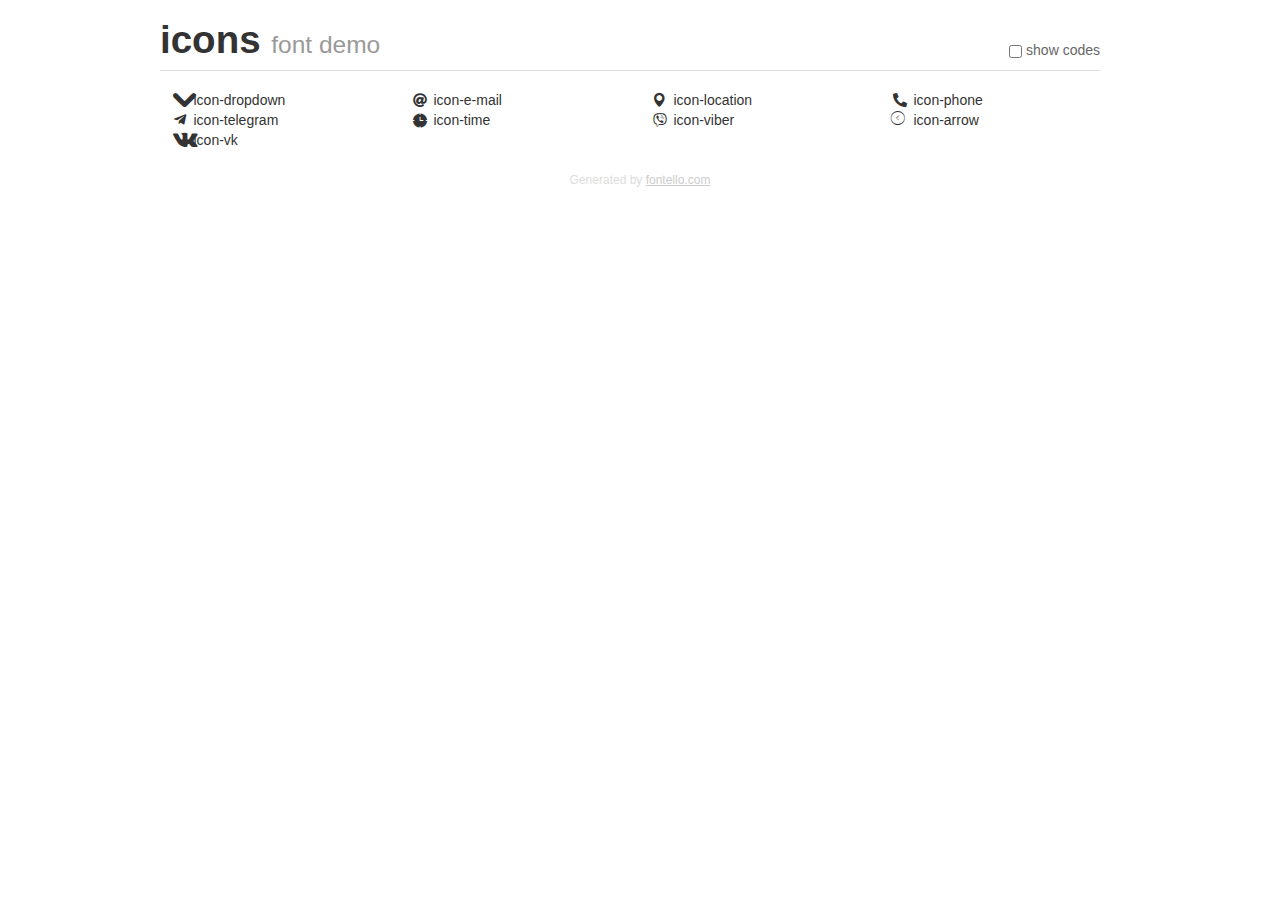
<file: fonts/fontello-a4920a92/demo.html>
<!DOCTYPE html>
<html>
  <head>
  <!--[if lt IE 9]><script language="javascript" type="text/javascript" src="//html5shim.googlecode.com/svn/trunk/html5.js"></script><![endif]-->
  <meta charset="UTF-8">
  <style>
    html {
      font-size: 100%;
      -webkit-text-size-adjust: 100%;
      -ms-text-size-adjust: 100%;
    }
    a:focus {
      outline: thin dotted #333;
      outline: 5px auto -webkit-focus-ring-color;
      outline-offset: -2px;
    }
    a:hover,
    a:active {
      outline: 0;
    }
    input {
      margin: 0;
      font-size: 100%;
      vertical-align: middle;
      *overflow: visible;
      line-height: normal;
    }
    input::-moz-focus-inner {
      padding: 0;
      border: 0;
    }
    body {
      margin: 0;
      font-family: "Helvetica Neue", Helvetica, Arial, sans-serif;
      font-size: 14px;
      line-height: 20px;
      color: #333;
      background-color: #fff;
    }
    a {
      color: #08c;
      text-decoration: none;
    }
    a:hover {
      color: #005580;
      text-decoration: underline;
    }
    .row {
      margin-left: -20px;
      *zoom: 1;
    }
    .row:before,
    .row:after {
      display: table;
      content: "";
      line-height: 0;
    }
    .row:after {
      clear: both;
    }
    .span3 {
      float: left;
      min-height: 1px;
      margin-left: 20px;
      width: 220px;
    }
    .container {
      width: 940px;
      margin-right: auto;
      margin-left: auto;
      *zoom: 1;
    }
    .container:before,
    .container:after {
      display: table;
      content: "";
      line-height: 0;
    }
    .container:after {
      clear: both;
    }
    small {
      font-size: 85%;
    }
    h1 {
      margin: 10px 0;
      font-family: inherit;
      font-weight: bold;
      line-height: 20px;
      color: inherit;
      text-rendering: optimizelegibility;
      line-height: 40px;
      font-size: 38.5px;
    }
    h1 small {
      font-weight: normal;
      line-height: 1;
      color: #999;
      font-size: 24.5px;
    }

    body {
      margin-top: 90px;
    }
    .header {
      position: fixed;
      top: 0;
      left: 50%;
      margin-left: -480px;
      background-color: #fff;
      border-bottom: 1px solid #ddd;
      padding-top: 10px;
      z-index: 10;
    }
    .footer {
      color: #ddd;
      font-size: 12px;
      text-align: center;
      margin-top: 20px;
    }
    .footer a {
      color: #ccc;
      text-decoration: underline;
    }
    .the-icons {
      font-size: 14px;
      line-height: 24px;
    }
    .switch {
      position: absolute;
      right: 0;
      bottom: 10px;
      color: #666;
    }
    .switch input {
      margin-right: 0.3em;
    }
    .codesOn .i-name {
      display: none;
    }
    .codesOn .i-code {
      display: inline;
    }
    .i-code {
      display: none;
    }
    @font-face {
      font-family: 'icons';
      src: url('./font/icons.eot?92924998');
      src: url('./font/icons.eot?92924998#iefix') format('embedded-opentype'),
           url('./font/icons.woff?92924998') format('woff'),
           url('./font/icons.ttf?92924998') format('truetype'),
           url('./font/icons.svg?92924998#icons') format('svg');
      font-weight: normal;
      font-style: normal;
    }
    .demo-icon {
      font-family: "icons";
      font-style: normal;
      font-weight: normal;
      speak: never;
     
      display: inline-block;
      text-decoration: inherit;
      width: 1em;
      margin-right: .2em;
      text-align: center;
      /* opacity: .8; */
     
      /* For safety - reset parent styles, that can break glyph codes*/
      font-variant: normal;
      text-transform: none;
     
      /* fix buttons height, for twitter bootstrap */
      line-height: 1em;
     
      /* Animation center compensation - margins should be symmetric */
      /* remove if not needed */
      margin-left: .2em;
     
      /* You can be more comfortable with increased icons size */
      /* font-size: 120%; */
     
      /* Font smoothing. That was taken from TWBS */
      -webkit-font-smoothing: antialiased;
      -moz-osx-font-smoothing: grayscale;
     
      /* Uncomment for 3D effect */
      /* text-shadow: 1px 1px 1px rgba(127, 127, 127, 0.3); */
    }
    </style>
    <link rel="stylesheet" href="css/animation.css"><!--[if IE 7]><link rel="stylesheet" href="css/" + font.fontname + "-ie7.css"><![endif]-->
    <script>
      function toggleCodes(on) {
        var obj = document.getElementById('icons');
      
        if (on) {
          obj.className += ' codesOn';
        } else {
          obj.className = obj.className.replace(' codesOn', '');
        }
      }
    </script>
  </head>
  <body>
    <div class="container header">
      <h1>icons <small>font demo</small></h1>
      <label class="switch">
        <input type="checkbox" onclick="toggleCodes(this.checked)">show codes
      </label>
    </div>
    <div class="container" id="icons">
      <div class="row">
        <div class="span3" title="Code: 0xe800">
          <i class="demo-icon icon-dropdown">&#xe800;</i> <span class="i-name">icon-dropdown</span><span class="i-code">0xe800</span>
        </div>
        <div class="span3" title="Code: 0xe801">
          <i class="demo-icon icon-e-mail">&#xe801;</i> <span class="i-name">icon-e-mail</span><span class="i-code">0xe801</span>
        </div>
        <div class="span3" title="Code: 0xe802">
          <i class="demo-icon icon-location">&#xe802;</i> <span class="i-name">icon-location</span><span class="i-code">0xe802</span>
        </div>
        <div class="span3" title="Code: 0xe803">
          <i class="demo-icon icon-phone">&#xe803;</i> <span class="i-name">icon-phone</span><span class="i-code">0xe803</span>
        </div>
      </div>
      <div class="row">
        <div class="span3" title="Code: 0xe805">
          <i class="demo-icon icon-telegram">&#xe805;</i> <span class="i-name">icon-telegram</span><span class="i-code">0xe805</span>
        </div>
        <div class="span3" title="Code: 0xe806">
          <i class="demo-icon icon-time">&#xe806;</i> <span class="i-name">icon-time</span><span class="i-code">0xe806</span>
        </div>
        <div class="span3" title="Code: 0xe807">
          <i class="demo-icon icon-viber">&#xe807;</i> <span class="i-name">icon-viber</span><span class="i-code">0xe807</span>
        </div>
        <div class="span3" title="Code: 0xe808">
          <i class="demo-icon icon-arrow">&#xe808;</i> <span class="i-name">icon-arrow</span><span class="i-code">0xe808</span>
        </div>
      </div>
      <div class="row">
        <div class="span3" title="Code: 0xe809">
          <i class="demo-icon icon-vk">&#xe809;</i> <span class="i-name">icon-vk</span><span class="i-code">0xe809</span>
        </div>
      </div>
    </div>
    <div class="container footer">Generated by <a href="https://fontello.com">fontello.com</a></div>
  </body>
</html>
</file>
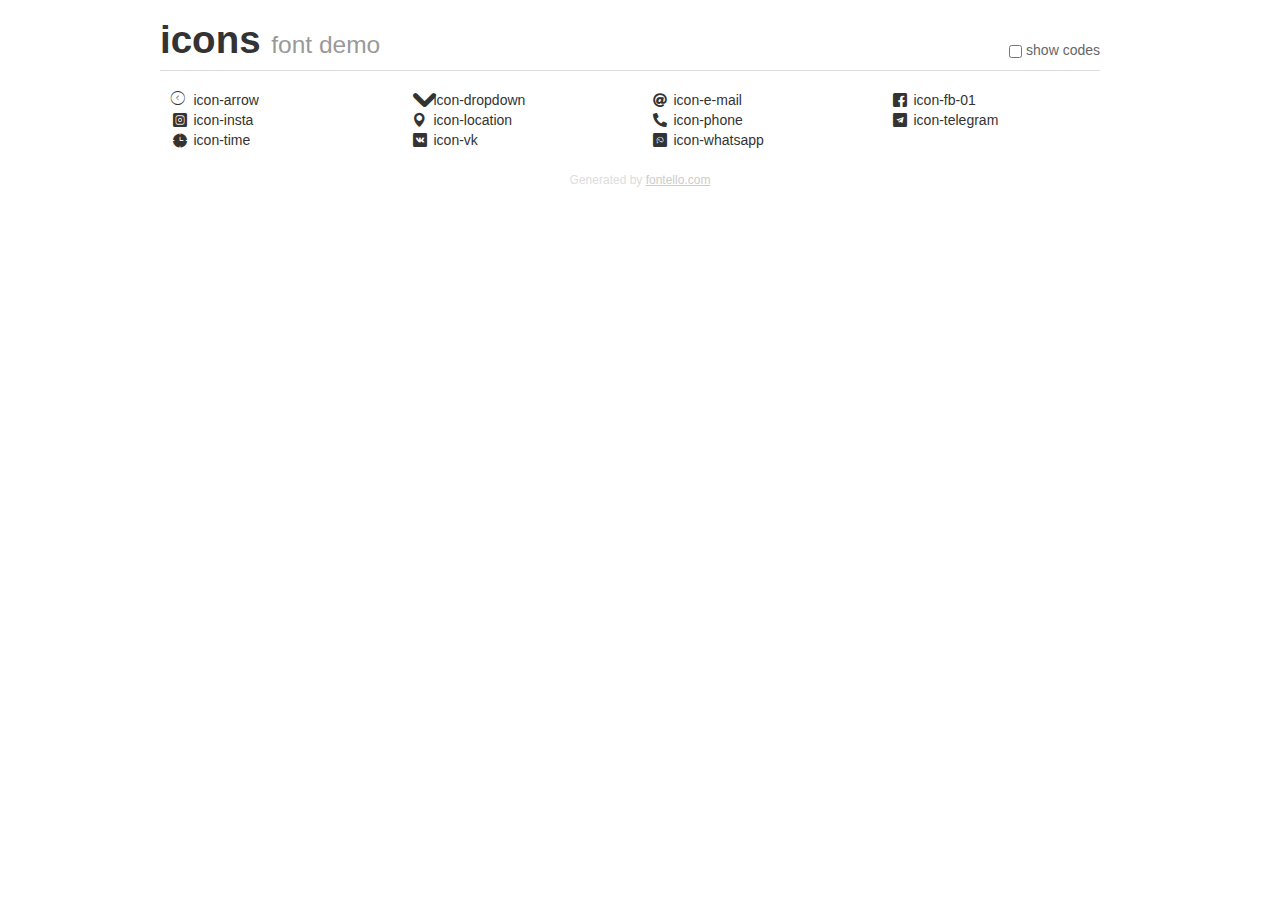
<file: fonts/fontello-c725bad5/demo.html>
<!DOCTYPE html>
<html>
  <head>
  <!--[if lt IE 9]><script language="javascript" type="text/javascript" src="//html5shim.googlecode.com/svn/trunk/html5.js"></script><![endif]-->
  <meta charset="UTF-8">
  <style>
    html {
      font-size: 100%;
      -webkit-text-size-adjust: 100%;
      -ms-text-size-adjust: 100%;
    }
    a:focus {
      outline: thin dotted #333;
      outline: 5px auto -webkit-focus-ring-color;
      outline-offset: -2px;
    }
    a:hover,
    a:active {
      outline: 0;
    }
    input {
      margin: 0;
      font-size: 100%;
      vertical-align: middle;
      *overflow: visible;
      line-height: normal;
    }
    input::-moz-focus-inner {
      padding: 0;
      border: 0;
    }
    body {
      margin: 0;
      font-family: "Helvetica Neue", Helvetica, Arial, sans-serif;
      font-size: 14px;
      line-height: 20px;
      color: #333;
      background-color: #fff;
    }
    a {
      color: #08c;
      text-decoration: none;
    }
    a:hover {
      color: #005580;
      text-decoration: underline;
    }
    .row {
      margin-left: -20px;
      *zoom: 1;
    }
    .row:before,
    .row:after {
      display: table;
      content: "";
      line-height: 0;
    }
    .row:after {
      clear: both;
    }
    .span3 {
      float: left;
      min-height: 1px;
      margin-left: 20px;
      width: 220px;
    }
    .container {
      width: 940px;
      margin-right: auto;
      margin-left: auto;
      *zoom: 1;
    }
    .container:before,
    .container:after {
      display: table;
      content: "";
      line-height: 0;
    }
    .container:after {
      clear: both;
    }
    small {
      font-size: 85%;
    }
    h1 {
      margin: 10px 0;
      font-family: inherit;
      font-weight: bold;
      line-height: 20px;
      color: inherit;
      text-rendering: optimizelegibility;
      line-height: 40px;
      font-size: 38.5px;
    }
    h1 small {
      font-weight: normal;
      line-height: 1;
      color: #999;
      font-size: 24.5px;
    }

    body {
      margin-top: 90px;
    }
    .header {
      position: fixed;
      top: 0;
      left: 50%;
      margin-left: -480px;
      background-color: #fff;
      border-bottom: 1px solid #ddd;
      padding-top: 10px;
      z-index: 10;
    }
    .footer {
      color: #ddd;
      font-size: 12px;
      text-align: center;
      margin-top: 20px;
    }
    .footer a {
      color: #ccc;
      text-decoration: underline;
    }
    .the-icons {
      font-size: 14px;
      line-height: 24px;
    }
    .switch {
      position: absolute;
      right: 0;
      bottom: 10px;
      color: #666;
    }
    .switch input {
      margin-right: 0.3em;
    }
    .codesOn .i-name {
      display: none;
    }
    .codesOn .i-code {
      display: inline;
    }
    .i-code {
      display: none;
    }
    @font-face {
      font-family: 'icons';
      src: url('./font/icons.eot?26573122');
      src: url('./font/icons.eot?26573122#iefix') format('embedded-opentype'),
           url('./font/icons.woff?26573122') format('woff'),
           url('./font/icons.ttf?26573122') format('truetype'),
           url('./font/icons.svg?26573122#icons') format('svg');
      font-weight: normal;
      font-style: normal;
    }
    .demo-icon {
      font-family: "icons";
      font-style: normal;
      font-weight: normal;
      speak: never;
     
      display: inline-block;
      text-decoration: inherit;
      width: 1em;
      margin-right: .2em;
      text-align: center;
      /* opacity: .8; */
     
      /* For safety - reset parent styles, that can break glyph codes*/
      font-variant: normal;
      text-transform: none;
     
      /* fix buttons height, for twitter bootstrap */
      line-height: 1em;
     
      /* Animation center compensation - margins should be symmetric */
      /* remove if not needed */
      margin-left: .2em;
     
      /* You can be more comfortable with increased icons size */
      /* font-size: 120%; */
     
      /* Font smoothing. That was taken from TWBS */
      -webkit-font-smoothing: antialiased;
      -moz-osx-font-smoothing: grayscale;
     
      /* Uncomment for 3D effect */
      /* text-shadow: 1px 1px 1px rgba(127, 127, 127, 0.3); */
    }
    </style>
    <link rel="stylesheet" href="css/animation.css"><!--[if IE 7]><link rel="stylesheet" href="css/" + font.fontname + "-ie7.css"><![endif]-->
    <script>
      function toggleCodes(on) {
        var obj = document.getElementById('icons');
      
        if (on) {
          obj.className += ' codesOn';
        } else {
          obj.className = obj.className.replace(' codesOn', '');
        }
      }
    </script>
  </head>
  <body>
    <div class="container header">
      <h1>icons <small>font demo</small></h1>
      <label class="switch">
        <input type="checkbox" onclick="toggleCodes(this.checked)">show codes
      </label>
    </div>
    <div class="container" id="icons">
      <div class="row">
        <div class="span3" title="Code: 0xe800">
          <i class="demo-icon icon-arrow">&#xe800;</i> <span class="i-name">icon-arrow</span><span class="i-code">0xe800</span>
        </div>
        <div class="span3" title="Code: 0xe801">
          <i class="demo-icon icon-dropdown">&#xe801;</i> <span class="i-name">icon-dropdown</span><span class="i-code">0xe801</span>
        </div>
        <div class="span3" title="Code: 0xe802">
          <i class="demo-icon icon-e-mail">&#xe802;</i> <span class="i-name">icon-e-mail</span><span class="i-code">0xe802</span>
        </div>
        <div class="span3" title="Code: 0xe803">
          <i class="demo-icon icon-fb-01">&#xe803;</i> <span class="i-name">icon-fb-01</span><span class="i-code">0xe803</span>
        </div>
      </div>
      <div class="row">
        <div class="span3" title="Code: 0xe804">
          <i class="demo-icon icon-insta">&#xe804;</i> <span class="i-name">icon-insta</span><span class="i-code">0xe804</span>
        </div>
        <div class="span3" title="Code: 0xe805">
          <i class="demo-icon icon-location">&#xe805;</i> <span class="i-name">icon-location</span><span class="i-code">0xe805</span>
        </div>
        <div class="span3" title="Code: 0xe806">
          <i class="demo-icon icon-phone">&#xe806;</i> <span class="i-name">icon-phone</span><span class="i-code">0xe806</span>
        </div>
        <div class="span3" title="Code: 0xe807">
          <i class="demo-icon icon-telegram">&#xe807;</i> <span class="i-name">icon-telegram</span><span class="i-code">0xe807</span>
        </div>
      </div>
      <div class="row">
        <div class="span3" title="Code: 0xe808">
          <i class="demo-icon icon-time">&#xe808;</i> <span class="i-name">icon-time</span><span class="i-code">0xe808</span>
        </div>
        <div class="span3" title="Code: 0xe809">
          <i class="demo-icon icon-vk">&#xe809;</i> <span class="i-name">icon-vk</span><span class="i-code">0xe809</span>
        </div>
        <div class="span3" title="Code: 0xe80a">
          <i class="demo-icon icon-whatsapp">&#xe80a;</i> <span class="i-name">icon-whatsapp</span><span class="i-code">0xe80a</span>
        </div>
      </div>
    </div>
    <div class="container footer">Generated by <a href="https://fontello.com">fontello.com</a></div>
  </body>
</html>
</file>
<file: fonts/fontello-c725bad5/css/icons.css>
@font-face {
  font-family: 'icons';
  src: url('../font/icons.eot?86269434');
  src: url('../font/icons.eot?86269434#iefix') format('embedded-opentype'),
       url('../font/icons.woff2?86269434') format('woff2'),
       url('../font/icons.woff?86269434') format('woff'),
       url('../font/icons.ttf?86269434') format('truetype'),
       url('../font/icons.svg?86269434#icons') format('svg');
  font-weight: normal;
  font-style: normal;
}
/* Chrome hack: SVG is rendered more smooth in Windozze. 100% magic, uncomment if you need it. */
/* Note, that will break hinting! In other OS-es font will be not as sharp as it could be */
/*
@media screen and (-webkit-min-device-pixel-ratio:0) {
  @font-face {
    font-family: 'icons';
    src: url('../font/icons.svg?86269434#icons') format('svg');
  }
}
*/
[class^="icon-"]:before, [class*=" icon-"]:before {
  font-family: "icons";
  font-style: normal;
  font-weight: normal;
  speak: never;

  display: inline-block;
  text-decoration: inherit;
  width: 1em;
  margin-right: .2em;
  text-align: center;
  /* opacity: .8; */

  /* For safety - reset parent styles, that can break glyph codes*/
  font-variant: normal;
  text-transform: none;

  /* fix buttons height, for twitter bootstrap */
  line-height: 1em;

  /* Animation center compensation - margins should be symmetric */
  /* remove if not needed */
  margin-left: .2em;

  /* you can be more comfortable with increased icons size */
  /* font-size: 120%; */

  /* Font smoothing. That was taken from TWBS */
  -webkit-font-smoothing: antialiased;
  -moz-osx-font-smoothing: grayscale;

  /* Uncomment for 3D effect */
  /* text-shadow: 1px 1px 1px rgba(127, 127, 127, 0.3); */
}

.icon-arrow:before { content: '\e800'; } /* '' */
.icon-dropdown:before { content: '\e801'; } /* '' */
.icon-e-mail:before { content: '\e802'; } /* '' */
.icon-fb-01:before { content: '\e803'; } /* '' */
.icon-insta:before { content: '\e804'; } /* '' */
.icon-location:before { content: '\e805'; } /* '' */
.icon-phone:before { content: '\e806'; } /* '' */
.icon-telegram:before { content: '\e807'; } /* '' */
.icon-time:before { content: '\e808'; } /* '' */
.icon-vk:before { content: '\e809'; } /* '' */
.icon-whatsapp:before { content: '\e80a'; } /* '' */
</file>
<file: css/style.css>
html{
	scroll-behavior: smooth;
}
html.lock{
	overflow: hidden;	
}
html.lock main,html.lock footer,html.lock .ring{
	filter:blur(3px);
}
body{	
	font-family: 'Roboto', sans-serif;
	font-weight: 100;	
	color: #747373;
	background-color: #F9FAFA;
	text-align: justify;
	position: relative;	
}
header{
	background-color: white;	
	position: absolute;
	width: 100vw;
	height: 80px;	
	z-index: 2;
	transition:	all 1s ease;
}
.header_fixed{
	animation: fixedMenu 1s;
	position: fixed;	
	overflow: hidden;
	-webkit-box-shadow: 0px 5px 10px 2px rgba(61, 34, 80, 0.4);
	-moz-box-shadow: 0px 5px 10px 2px rgba(61, 34, 80, 0.4);
	box-shadow: 0px 5px 10px 2px rgba(61, 34, 80, 0.4);
}
@keyframes fixedMenu {
	0%{height: 0;}
	50%{height: 85px;}
	100%{height: 80px;}
} 
section{		
	padding: 32px 0;
}
h2,h3,h4,h5{
	transition:all .8s ease;
	font-weight: 700;	
}
h1._anim-items,h2._anim-items,h3._anim-items{
	transform: translate(0px,100%);
	opacity: 0;	
}
h1._active,h2._active,h3._active{
	transform: translate(0px,0px);
	opacity: 1;
}
h2{
	font-size: 3em;
	text-align: center;	
	padding-bottom: 30px;
	color: #808586;
}
@media (max-width: 768px){
	h2{font-size: 2em;}
}	
h3{	font-size: 2em;
	color: #35bde2;
	text-align: left;
}
h4{
	padding: 10px;
	font-size: 120%;
	font-weight: 700;
}
h5{
	color: #35bde2;
	font-size: 2em;
	text-align: center;
}
a{
	text-decoration: none;
	color: inherit;	
}
button, .btn{	
	display: flex;
	flex-flow: row nowrap;	
	font-size: 1.1em;	
	font-family: 'Roboto', sans-serif;
	font-weight: 400;
	color: white;
	border-radius: 5px;
	background-color:#35bde2;
	border:none;
	padding: 10px 20px;
	filter: drop-shadow(0 0 0.25rem grey);
	outline: none;
	transition: all 0.5s ease;
	animation: sbs-anim-rec 1.1s infinite linear 0.000001s;
	backface-visibility: hidden;
}
@keyframes sbs-anim-rec{
	0% {
    -moz-box-shadow: 0 0 0 0 rgba(0,0,0, 0.4);
    box-shadow: 0 0 0 0 rgba(0,0,0, 0.4);
  }
  70% {
      -moz-box-shadow: 0 0 0 10px rgba(0,0,0, 0);
      box-shadow: 0 0 0 10px rgba(0,0,0, 0);
  }
  100% {
      -moz-box-shadow: 0 0 0 0 rgba(0,0,0, 0);
      box-shadow: 0 0 0 0 rgba(0,0,0, 0);
  }
}
button:hover, .btn:hover{
	background-color:#96dced!important;
	transition: all 0.5s ease 0s !important;	 
}
.btn-inverse{
	animation: sbs-anim-rec-inverse 1.1s infinite linear 0.000001s!important;
}
@keyframes sbs-anim-rec-inverse{
	0% {
    -moz-box-shadow: 0 0 0 0 rgba(255,255,255, 0.4);
    box-shadow: 0 0 0 0 rgba(255,255,255, 0.4);
  }
  70% {
      -moz-box-shadow: 0 0 0 10px rgba(255,255,255, 0);
      box-shadow: 0 0 0 10px rgba(255,255,255, 0);
  }
  100% {
      -moz-box-shadow: 0 0 0 0 rgba(255,255,255, 0);
      box-shadow: 0 0 0 0 rgba(255,255,255, 0);
  }
}
input,textarea{
	width: 100%;	
	margin: 4px 0;	
	padding: 15px 30px;
	outline: none;
	border:1px solid #22272d;
	background-color: #343b43;
}
input:hover,textarea:hover{
	box-shadow: 0 0 10px rgba(255,255,255,0.5);
}
i{	
	padding-right: 5px;	
	transition: all 0.5s ease; 
}
footer{
	background-color:#747373;
	color:white;
	padding:10px 0;
}
.container{
	max-width: 1450px;
	margin:0 auto;
}
@media (max-width: 1500px){
	.container{max-width: 95vw;}
}
@media (max-width: 400px){
	p{font-size: 0.9em;}
}
@media (max-width: 350px){
	p{font-size: 0.8em;}
}
.phone a, .mail a, .location a{
	transition: all 0.5s ease;
}





/*MENU*/
.nav-menu{
	display: flex;	
	flex-flow: row nowrap;
	justify-content: space-between;	
	padding: 10px 0;		
}
.logo{
	display: flex;	
	max-width: 240px;
}
.logo-small{
	display: none;
	height: 30px;	
	opacity: 0;	
}
.contacts-menu{
	margin-top: 3px;
	display: flex;
	flex-flow: row nowrap;	
}
.header_fixed .nav-menu{
	align-items: center;			
}
.header_fixed .contacts-menu{	
	align-items: center;
}
.header_fixed .logo{
	display: none;
}
.header_fixed .logo-small{
display: block;	
	opacity: 1;
}
@keyframes fixedMenuLogo {
	0%{transform: translate(0px,-100px);}
	50%{transform: translate(0px,10px);}
	100%{transform: translate(0px,0px);}
} 
.header_fixed nav{		
	animation: fixedMenuLogo 1s;		
}
.menu{
	display: flex;
	flex-flow: row nowrap;
	width: 75%;	
	justify-content: space-between;
	transition:	all 0.8s ease;
	z-index: 999;
}
.phone-mobile{
	display: none;
}
#menu-burger{
	display: none;		
	width: 30px;
	margin-left: 15px;	
}
#burger{
  display: none;  
}
.burger-label{
  position: relative;
  width: 50px;
  height: 40px;
  display: inline-block;
  margin-top:8px;  
  -webkit-transition: all .5s;
  transition: all .5s;
  text-align: left;
}
.burger-label div,
.burger-label div:before,
.burger-label div:after {
  background:#35bde2;
  position: absolute;
  height: 5px;
  width: 30px;
  border-radius: 4px;
  -webkit-transition: all .5s;
  transition: all .5s;
}
.burger-label div:first-child {
  top: 0px;
}
.burger-label div:nth-child(2) {
  top: 10px;
}
.burger-label div:nth-child(3) {
  top: 20px;
}
#burger + .burger-label div {
  -webkit-transition: top .15s .17s, -webkit-transform .12s .033s;
  transition: top .15s .17s, -webkit-transform .12s .033s;
  transition: top .15s .17s, transform .12s .033s;
  transition: top .15s .17s, transform .12s .033s, -webkit-transform .12s .033s;
}
#burger + .burger-label div:nth-child(3) {
  -webkit-transition: top .15s .17s, -webkit-transform .17s;
  transition: top .15s .17s, -webkit-transform .17s;
  transition: top .15s .17s, transform .17s;
  transition: top .15s .17s, transform .17s, -webkit-transform .17s;
}

#burger:checked + .burger-label div {
  top: 10px;
  -webkit-transform: rotate(135deg);
          transform: rotate(135deg);
  -webkit-transition: top .1s, -webkit-transform .12s .1s;
  transition: top .1s, -webkit-transform .12s .1s;
  transition: top .1s, transform .12s .1s;
  transition: top .1s, transform .12s .1s, -webkit-transform .12s .1s;
}
#burger:checked + .burger-label div:nth-child(3) {
  -webkit-transform: rotate(225deg);
          transform: rotate(225deg);
  -webkit-transition: top .1s, -webkit-transform .17s .1s;
  transition: top .1s, -webkit-transform .17s .1s;
  transition: top .1s, transform .17s .1s;
  transition: top .1s, transform .17s .1s, -webkit-transform .17s .1s;
}
.menu-items{
	display: flex;
	flex-wrap: wrap;
	justify-content: flex-end;
	width: 100%;
	margin-right: 20px;
	height: 60px;	
}
.header_fixed .menu-items{	
	align-items: center;
}
.menu-item{	
	font-size: 1.1em;
	color:#747373;	
	transition: all 0.5s ease;
	position: relative;
	margin: 0 15px;
	height: 1.4em;
	font-weight: 400;
}
.menu-item a::before{
	content: '';
	bottom: 0;
	left: 0;
	position: absolute;
	width:100%;
	height: 3px;
	background-color: #35bde2;
	transition: 0.2s;
	transform: scaleX(0);
}
.menu-item a:hover:before{	
	transform: scaleX(1);
}
.circlephone{
	box-sizing:content-box;-webkit-box-sizing:content-box;
	border: 2px solid rgba(53,189,226,50%);
	width:150px;
	height:150px;
	bottom:-60px;
	right:-55px;
	position:absolute;-webkit-border-radius:100%;
	-moz-border-radius: 100%;
	border-radius: 100%;
	-webkit-animation: circle-anim 2.4s infinite ease-in-out !important;
	-moz-animation: circle-anim 2.4s infinite ease-in-out !important;
	-ms-animation: circle-anim 2.4s infinite ease-in-out !important;
	-o-animation: circle-anim 2.4s infinite ease-in-out !important;
	animation: circle-anim 2.4s infinite ease-in-out !important;
	-webkit-transition: all .5s;
	-moz-transition: all .5s;
	-o-transition: all .5s;transition: all 0.5s;
}
.circle-fill{
	box-sizing:content-box;
	-webkit-box-sizing:content-box;
	background-color:rgba(53,189,226,30%);
	width:100px;
	height:100px;
	bottom:-35px;
	right:-30px;
	position:absolute;
	webkit-border-radius: 100%;
	-moz-border-radius: 100%;
	border-radius: 100%;
	border: 2px solid transparent;
	-webkit-animation: circle-fill-anim 2.3s infinite ease-in-out;
	-moz-animation: circle-fill-anim 2.3s infinite ease-in-out;
	-ms-animation: circle-fill-anim 2.3s infinite ease-in-out;
	-o-animation: circle-fill-anim 2.3s infinite ease-in-out;
	animation: circle-fill-anim 2.3s infinite ease-in-out;
	-webkit-transition: all .5s;-moz-transition: all .5s;
	-o-transition: all .5s;transition: all 0.5s;
}
@-moz-keyframes circle-anim {
  0% {-moz-transform: rotate(0deg) scale(0.5) skew(1deg);opacity: .1;-moz-opacity: .1;-webkit-opacity: .1;-o-opacity: .1;}
  30% {-moz-transform: rotate(0deg) scale(0.7) skew(1deg);opacity: .5;-moz-opacity: .5;-webkit-opacity: .5;-o-opacity: .5;}
  100% {-moz-transform: rotate(0deg) scale(1) skew(1deg);opacity: .6;-moz-opacity: .6;-webkit-opacity: .6;-o-opacity: .1;}}
@-webkit-keyframes circle-anim {
  0% {-webkit-transform: rotate(0deg) scale(0.5) skew(1deg);-webkit-opacity: .1;}
  30% {-webkit-transform: rotate(0deg) scale(0.7) skew(1deg);-webkit-opacity: .5;}
  100% {-webkit-transform: rotate(0deg) scale(1) skew(1deg);-webkit-opacity: .1;}}
@-o-keyframes circle-anim {
  0% {-o-transform: rotate(0deg) kscale(0.5) skew(1deg);-o-opacity: .1;}
  30% {-o-transform: rotate(0deg) scale(0.7) skew(1deg);-o-opacity: .5;}
  100% {-o-transform: rotate(0deg) scale(1) skew(1deg);-o-opacity: .1;}}
@keyframes circle-anim {
  0% {transform: rotate(0deg) scale(0.5) skew(1deg);opacity: .1;}
  30% {transform: rotate(0deg) scale(0.7) skew(1deg);opacity: .5;}
  100% {transform: rotate(0deg) scale(1) skew(1deg);
opacity: .1;}}
@-moz-keyframes circle-fill-anim {
  0% {-moz-transform: rotate(0deg) scale(0.7) skew(1deg);opacity: .2;}
  50% {-moz-transform: rotate(0deg) -moz-scale(1) skew(1deg);opacity: .2;}
  100% {-moz-transform: rotate(0deg) scale(0.7) skew(1deg);opacity: .2;}}
@-webkit-keyframes circle-fill-anim {
  0% {-webkit-transform: rotate(0deg) scale(0.7) skew(1deg);opacity: .2;  }
  50% {-webkit-transform: rotate(0deg) scale(1) skew(1deg);opacity: .2;  }
  100% {-webkit-transform: rotate(0deg) scale(0.7) skew(1deg);opacity: .2;}}
@-o-keyframes circle-fill-anim {
  0% {-o-transform: rotate(0deg) scale(0.7) skew(1deg);opacity: .2;}
  50% {-o-transform: rotate(0deg) scale(1) skew(1deg);opacity: .2;}
  100% {-o-transform: rotate(0deg) scale(0.7) skew(1deg);opacity: .2;}}
@keyframes circle-fill-anim {
  0% {transform: rotate(0deg) scale(0.7) skew(1deg);opacity: .2;}
  50% {transform: rotate(0deg) scale(1) skew(1deg);opacity: .2;}
  100% {transform: rotate(0deg) scale(0.7) skew(1deg);opacity: .2;}}
.menu.active .circlephone{	
	right:-50px;
}
.menu.active .circle-fill{	
	right:-25px;
}
@media (max-width: 768px){
	.menu.active .circlephone{	
	right:-45px;
	}
	.menu.active .circle-fill{	
		right:-20px;
	}
}
.header-contacts{
	display: none;
}
.contacts{
	display: flex;
	flex-flow: row wrap;
	padding: 20px 0;
	margin:5px 0;
	justify-content: space-between;
	border-top:1px solid white;
	border-bottom:1px solid white; 
}
.contacts a{	
	color:#35bde2;	
}
.contacts a:hover{
	color:#747373;
}
.icon-general i::before{
	color: #35bde2;
}
@media (max-width: 1200px){
	.logo{		
		height: 70px;
	}	
	.menu-item{font-size: 1.1em;}
	.header-contacts{
		display: flex;		
		width: 100%;
	}
	.header-contacts .contacts{
		/*padding:3vw;*/
		display: flex;
		flex-flow: column; 		
	}
	#menu-burger{
		display:inline-flex;
	}
	.header_fixed #menu-burger{
		margin-top: 5px;
	}		
	.menu{
		position: fixed;		
		background-color:white; 
		top:80px;
		width: 100vw;
		right: -120%;		
		height: 100vh;
		padding: 0;	
	}
	.menu.active{		
		right: 0;
	}
	.header-contacts .wrapper-general{
		flex-flow: column nowrap;
		align-items: flex-end;
	}
	.header-contacts .icon-general{
		justify-content: flex-end;
	}
	.menu-items{
		height: 90vh;
		justify-content: center;
		flex-flow: column nowrap;
		font-size: 1.3em;
		padding: 10px 30px;
		margin-right: 0;
		align-items: flex-end;
	}
	.header_fixed .menu-items{	
	align-items: flex-end;}
	.menu-item{
		margin: 1vh;		
	}
	.menu-item.not-necessary{
		display: block;
	}
	.header-contacts .contacts{
		width: 100%;
		text-align: center;
	}
/*	.header-contacts .contacts-general{
		justify-content: flex-end;
	}*/
	.header-contacts .icons{
		align-items: center;
		display: flex;
		justify-content: center;
	}	
}
@media (max-width: 768px){	
	.logo{		
		height: 60px;
	}	
	.phone{
		display: none;		
	}	
	.phone-mobile{
		display: flex;
		color: #35bde2;		
		padding-top: 5px;
		justify-content: center;		
	}

	.header_fixed .phone-mobile{
		align-items: center;
		padding-top: 0;
	}	
	.phone-mobile i{
		font-size: 1.75em;		
	}		
	.menu-item{
		padding:0.5vh;
	}
	.header-contacts{
		font-size: 80%;			
	}

}	




/*SECTION GENERAL*/

#general{		
	height:100vh; 
	background: linear-gradient(180deg, rgba(255,255,255,1) 0%, rgba(255,255,255,1) 23%, rgba(249,250,250,1) 100%);
	z-index:1; 	
    padding: 120px 0 0;
}
.wrapper-general{
	display: flex;
	flex-flow: row nowrap;
	justify-content: space-between;
}

#general a:hover{	
	color: #35bde2;
}
.contacts-general{
	width: 30%;	
	display: flex;
	flex-flow: column nowrap;
	margin:15px 0 ;
}
.icon-general{
	display: flex ;
	flex-flow: row nowrap !important;
	margin:5px 0 ;
}
#general .icon-general i::before{
	color: #747373;
}
.socicons-general{
	width: 30%;
	display: flex;
	flex-flow: column ;
	align-items: flex-end;
	margin:15px 0 ;
}
.icons-text{
	text-align: right;
	margin:5px 0 ;
}
.socicons-general .icons{
	justify-content: flex-end;
	margin-top: 15px;
}
@media (max-width: 700px){
	.wrapper-general{
	flex-direction: column;
	}
	.contacts-general,.socicons-general{
		width: 100%;
		margin: 0;
	}
	#general .icons-text{
		text-align: left;
	}
	.socicons-general .icons{
		justify-content: flex-start;		
	}
	.socicons-general .icon:first-child{
		margin-left: 0;	

	}
}
.slider {
  margin: 0 auto;
  max-width: 1800px;
  height: 60vh;
}
.slide_viewer {
  height: 60vh;
  overflow: hidden;
  position: relative;
  border-radius: 5px;
}
.slide_group {
  height: 100%;
  position: relative;
  width: 100%;
}
.slide {
  display: none;
  height: 100%;
  position: absolute;
  width: 100%;
  background-position: center;  
  background-size: cover; 
}
.slide:first-child {
  display: block;
}

.slide:nth-of-type(1) {
  background-image:url(../img/slide-1.jpg);  
}

.slide:nth-of-type(2) {
  background-image:url(../img/slide-2.jpg);
}

.slide:nth-of-type(3) {
  background-image:url(../img/slide-3.jpg);
}

.slide:nth-of-type(4) {
 background-image:url(../img/slide-4.jpg);
}

.slide_buttons {
  left: 0;
  position: absolute;
  right: 0;
  text-align: center;
}

a.slide_btn {
  color: #747373;
  font-size: 42px;
  margin: 0 0.175em;
  -webkit-transition: all 0.4s ease-in-out;
  -moz-transition: all 0.4s ease-in-out;
  -ms-transition: all 0.4s ease-in-out;
  -o-transition: all 0.4s ease-in-out;
  transition: all 0.4s ease-in-out;
}

.slide_btn.active, .slide_btn:hover {
  color: #35bde2;
  cursor: pointer;
}

.directional_nav {
  height: 60vh;
  margin: 0 auto;
  max-width: 1800px;
  position: relative;
  top: -60vh;
}

.previous_btn {

  bottom: 0;
  left: 50px;
  margin: auto;
  position: absolute;
  top: 0;
}

.next_btn {
  bottom: 0;
  margin: auto;
  position: absolute;
  right: 50px;
  top: 0;
}

.previous_btn, .next_btn {
  cursor: pointer;
  height: 65px;
  opacity: 0.5;
  -webkit-transition: opacity 0.4s ease-in-out;
  -moz-transition: opacity 0.4s ease-in-out;
  -ms-transition: opacity 0.4s ease-in-out;
  -o-transition: opacity 0.4s ease-in-out;
  transition: opacity 0.4s ease-in-out;
  width: 65px;
}

.previous_btn:hover, .next_btn:hover {
  opacity: 1;
}

@media (max-width: 700px){
	.slider,.slide_viewer,.directional_nav{
		height: 40vh;
	}
	.directional_nav {
		top: -40vh;
	}
	.previous_btn, .next_btn {		
		height: 30px;
		width:30px;
	}
	.previous_btn svg, .next_btn svg{
		height: 30px;
		width:30px;
	}
	.previous_btn {
		left: 10px;
	}
	.next_btn {
		right: 10px;
	}
}






/*SECTION EVENTS*/



#events{	
	padding: 65px 0;	
}
.cards{
	display: flex;
	flex-flow: row nowrap;	
	justify-content: space-between;	
	color: #808586;
}
.card{
	background-color:white;
	filter: drop-shadow(0 0 0.25rem grey);
	border-radius: 5px;	 	
	display: flex;
	flex-direction: column;	
	width: 32.75%;
	transform: translate(0px,40%);
	opacity: 0;
	overflow: hidden;
	transition: all 0.8s ease 0s;	
}
.card._active{
	transform: translate(0px,0px);
	opacity: 1;
}
.card a:hover{
	background-color:#E9F3F5;
}
.card a:hover i{
	transform: 
}
.card:has(a:hover) {
    filter: drop-shadow(0 0 .75rem grey);
  }
.card-text{
	display: flex;
	flex-direction: column;
	justify-content: flex-start;
	width: 100%;
}
.card-img{
	display: block;
	height: 60%;
	width: 100%;

}
.cardh3{	
	padding: 10px 20px;	
	display: inline-flex;
	justify-content: space-between;
	align-items: center;
}
.cardh3 i{
	color: #35bde2;
	transform: rotate(270deg);
	font-size: .8em;
}
.card-text p{
	padding: 0 20px 20px;

}

@media (max-width: 1200px){	
	.cards{
		flex-flow: row wrap;
	}
	.card{
		flex-direction: row;
		width: 49.5%;
		margin-left: 0;
		margin:5px 0;			
	}
	.card:nth-child(3){
		width: 100%;
	}	
}	
@media (max-width: 800px){	
	.cards{flex-direction: column;}
	.card{width: 100%;}
}
	


/*SECTION about-us*/

#about-us{	
	display: flex;
	align-items: center;
	justify-content: center;
	padding-bottom: 20px;
}
#about-us h2{
	color:#35bde2;
}
.au-anim._anim-items{
	transform: translate(0px,200px);
	opacity: 0;	
	transition: all 0.8s ease ;	
}
.au-anim._active{
	transform: translate(0px,0px);
	opacity: 1;
}
.img-h2{
	display: flex;
	justify-content: center;
	height: 50px;
	margin:  12px 0;
}
.text-about-us._anim-items,.img-h2._anim-items{
	transform: translate(0px,200px);
	opacity: 0;	
	transition: all 0.8s ease ;	
}
.text-about-us._active,.img-h2._active{
	transform: translate(0px,0px);
	opacity: 1;
}
.text-about-us{
  display: grid;
  grid-template-columns: 50% 50%;
  grid-template-rows:auto ;
  grid-gap: 0; 
  padding: 60px 0 ;
}
.about-us-item-1 {
	border-radius: 5px;

  grid-column-start: 1;
  grid-column-end: 2; 
  grid-row-start: 1;
  grid-row-end: 2; 
  padding: 20vh 15% 20vh 15%;   
} 
.about-us-item-2 {	
	padding-left: 25px;
  grid-column-start: 2;
  grid-column-end: 3; 
  grid-row-start: 1;
  grid-row-end: 2; 
  display: flex;
  flex-flow: column nowrap; 
  align-items: flex-start;
  justify-content: flex-start;
} 
.about-us-img{
	background-image: url(../img/aboute-us-img.jpg);
	background-position: center;
    background-repeat: no-repeat;
    background-size: cover; 
} 
.about-us-item-text{
	padding-bottom: 25px;
}
.about-us-item-text p{
	padding: 10px 0;
}
.about-us-text-img{
	text-align: center;
	font-size: 1.7em;
}
.finisf-text{
	transform: translate(0px,200px);
	opacity: 0;	
	transition: all 0.8s ease ;	
}
.finisf-text._active{
	transform: translate(0px,0px);
	opacity: 1;
}
.logotypes{
	display: flex;
	flex-flow: row wrap;
	text-align: center;
	align-items: center;
	justify-content: center;
	padding: 25px 0;
}
.logo{
	display: flex;
	flex-flow: row nowrap;
	align-items: center;
	margin:10px 20px;	
}
@media (max-width: 1000px){	
	.text-about-us{		  
	  grid-template-columns: 100%;		   
	}
	.about-us-item-1 {		
	 display: none;
	} 
	.about-us-item-2 {	
		padding-left: 0;
	  grid-column-start: 1;
	  grid-column-end: 2; 
	  grid-row-start: 2;
	  grid-row-end: 3;  
	} 
}




/*SECTION galery*/

#gallery{   
    min-height: 60vh;    
}
#gallery-html{
	min-height: 100vh;
	background: linear-gradient(180deg, rgba(255,255,255,1) 0%, rgba(255,255,255,1) 23%, rgba(249,250,250,1) 100%);
}
.gallery__item._anim-items{
	transform: translate(0px,200px);
	opacity: 0;	
}
.gallery-btn._anim-items{
	transform: translate(0px,100px);
	opacity: 0;	
}
.gallery__item._active,.gallery-btn._active{
	transform: translate(0px,0px);
	opacity: 1;
}
.gallery {
	display: grid;
  max-width: 1800px;
  grid-template-columns: repeat(3, auto);
  grid-template-rows: repeat(2, 22.2vw); 
  grid-column-gap: 10px;
   grid-row-gap: 10px; 
   padding-bottom: 25px;
} 
.gallery__img { 
  width: 100%;
  height: 100%;
  object-fit: cover;
  display: block; 
} 

.gallery__item{
	position: relative;
	border-radius: 5px;
	overflow: hidden;
	transition: all .8s ease;
}

.gallery__item--1 {
  grid-column-start: 1;
  grid-column-end: 2;
  grid-row-start: 1;
  grid-row-end: 2; 
} 
.gallery__item--2 {
  grid-column-start: 2;
  grid-column-end: 3;
  grid-row-start: 1;
  grid-row-end: 2;  
} 
.gallery__item--3 {
  grid-column-start: 3;
  grid-column-end: 4;
  grid-row-start: 1;
  grid-row-end: 2;  
} 
.gallery__item--4 {
  grid-column-start: 1;
  grid-column-end:2;
  grid-row-start: 2;
  grid-row-end: 3;
} 
.gallery__item--5 {
  grid-column-start: 2;
  grid-column-end: 3;
  grid-row-start: 2;
  grid-row-end: 3;
} 
.gallery__item--6 {
  grid-column-start: 3;
  grid-column-end: 4;
  grid-row-start: 2;
  grid-row-end: 3;  
}
.gallery-btn{
	display: flex;
	justify-content: center;
	transition: all .8s ease;
}

@media (max-width: 900px){
	.gallery {
	  display: grid;
	  grid-template-columns: repeat(2, auto);
	  grid-template-rows: repeat(3, 33vw);  
	}
	.gallery__item--1{
  grid-column-start: 1;
  grid-column-end: 2;
  grid-row-start: 1;
  grid-row-end: 2; 
} 
.gallery__item--2 {
  grid-column-start: 2;
  grid-column-end: 3;
  grid-row-start: 1;
  grid-row-end: 2;  
} 
.gallery__item--4 {
  grid-column-start: 1;
  grid-column-end: 2;
  grid-row-start: 2;
  grid-row-end: 3;  
} 
.gallery__item--3 {
  grid-column-start: 2;
  grid-column-end:3;
  grid-row-start: 2;
  grid-row-end: 3;
} 
.gallery__item--5 {
  grid-column-start: 1;
  grid-column-end: 2;
  grid-row-start: 3;
  grid-row-end: 4;
} 
.gallery__item--6 {
  grid-column-start: 2;
  grid-column-end: 3;
  grid-row-start: 3;
  grid-row-end: 4;  
}
}


/*SECTION reviews*/
#reviews{
	min-height: 60vh;
}
#reviews .container {
	/*height: 430px;
	margin: auto;
	width: 80%;
	left: 0;
	bottom: 0;
	top: 0;
	right: 0;*/
	/*position: absolute;*/
	/*margin: auto;*/
}
.carousel {
	width: 100%;
	float: left;
	padding: 0;
	position: relative;
	transform: translate(0px,200px);
	opacity: 0;	
	transition: all .8s ease;
}
.carousel._anim-items{
	
}
.carousel._active{
	transform: translate(0px,0px);
	opacity: 1;	
}

.carousel-box {
	position: relative;
	padding-top: 20px;
	width: calc(66.6666% - 50px);
	margin: 0 50px 20px 0;
	overflow: hidden;
	height: 100%;
	font-size: 0;
	white-space: nowrap;
	display: inline-block;
	float: left;
	direction: rtl;
}
.carousel-box__item {
	display: inline-block;
	vertical-align: bottom;
	white-space: normal;
	position: relative;
	font-size:inherit;
	width: 25%;
	margin-bottom: 20px;
}
.carousel-box__item_img{
	width: calc(100% - 35px);
	margin-right: 37px;
	box-sizing: border-box;
	float: left;
	overflow: hidden;
	-webkit-border-radius: 20px;
	-moz-border-radius: 20px;
	border-radius: 20px;
    -webkit-transition: all .25s;
    -o-transition: all .25s;
    transition: all .25s;
	height: 414px;
}
.carousel-box__item_img i{
	width: 100%;
	float: left;
	cursor: pointer;
	height: 100%;
	background-position: center top;
	background-repeat: no-repeat;
	background-size: cover;
    max-width: inherit;
    position: relative;
	-webkit-border-radius: 20px;
	-moz-border-radius: 20px;
	border-radius: 20px;
    background-position: center 0;
	top: 155px;
}
.carousel-box__item:first-child .carousel-box__item_img i{
	top: 0px;
}
.carousel-box__item_img:hover{
	-webkit-transform: scale(1.05);
	-moz-transform: scale(1.05);
	transform: scale(1.05);
}
.carousel-box__item_img:active{
	-webkit-transform: scale(0.95);
	-moz-transform: scale(0.95);
	transform: scale(0.95);
}
.carousel-box__item_desc {
	visibility: hidden;
	font-weight: 900;
	padding-top: 20px;
	line-height: 19px;
	display: none;
	float: left;
	width: calc(100% - 35px);
	font-size: 12px;
	font-family: sans-serif;
}
.carousel-box__item_desc:before {
    display: block;
    content: "";
    height: 2px;
	margin-bottom:8px;
    width: 0%;
    background-color: #8BC34A;
    transition: width .3s ease-in-out;
}
.carousel-box__item_img:hover + span:before,
.carousel-box__item_img:focus + span:before {
    width: 100%;
}
.carousel-content{
	width: 25%;
	height: 414px;
	padding-top: 20px;
    position: relative;
	display: inline-block;
    float: left;

}
.carousel-content__name{
	margin-bottom: 5px;
}
.carousel-content__who {
	color: #9e9e9e;
	margin-bottom: 15px;
}
.carousel-content__review{
	font-size: 15px;
	line-height: 1.4;
}
.carousel-arrow{
	position: absolute;
	bottom: 0;
	right: 0;
	left: 0;
}
.carousel-arrow__prev, .carousel-arrow__next {
	position: absolute;
	bottom: 40px;
	cursor: pointer;
	margin: auto;
	width: 50px;
	height: 50px;
	background-color: #35bde2;
	border-radius: 100%;
	line-height: 50px;
	text-align: center;
    -webkit-transition: all .25s;
    -o-transition: all .25s;
    transition: all .25s;
    filter: drop-shadow(0 0 0.25rem grey);
}
.carousel-arrow__prev:hover, .carousel-arrow__next:hover{	
	-webkit-transform: scale(1.2);
	-moz-transform: scale(1.2);
	transform: scale(1.2);
}
.carousel-arrow__prev:active, .carousel-arrow__next:active{
	-webkit-transform: scale(0.9);
	-moz-transform: scale(0.9);
	transform: scale(0.9);
}
.carousel-arrow__prev:after, .carousel-arrow__next:after, .carousel-arrow__prev:before, .carousel-arrow__next:before{
	content: "";
	width: 12px;
	height: 2px;
	position: absolute;
    background-color: #fff;
    top: 20px;
    left: 20px;
	-webkit-transform: rotate(45deg);
	-moz-transform: rotate(45deg);
	-ms-transform: rotate(45deg);
	-o-transform: rotate(45deg);
	transform: rotate(45deg);
}
.carousel-arrow__prev:after, .carousel-arrow__next:before{
	top: 28px;
	left: 20px;
    -webkit-transform: rotate(-45deg);
    -moz-transform: rotate(-45deg);
    -ms-transform: rotate(-45deg);
    -o-transform: rotate(-45deg);
    transform: rotate(-45deg);
}
.carousel-arrow__prev {
	right: calc(33.333% - 50px);
}
.carousel-arrow__next {
	left: 0;
	display: none;
}
@media only screen and (max-width: 991px) {
	.carousel-box__item{
		width: 33.33333%;
	}
}
@media only screen and (max-width: 768px) {
	.carousel-box__item{
		width: 50%;
	}
	.carousel-box{
		width: calc(45% - 15px);
		margin-right: 15px;
	}
	.carousel-content{
		width: 55%;
	}
	.carousel-arrow__prev{
		right: calc(55% - 50px);
	}
}
@media only screen and (max-width: 640px) {
	.carousel-box__item{
		width: 100%;
	}
	.carousel-box__item_img{
		width: calc(100% - 15px);
		margin-right: 15px;
	}
}















/*HTML MAP*/
#map{
	padding-bottom: 0;
}
#map iframe{
	width: 100%;
	display: block;
	height: 40vh;
}



#subscriptions-html h2,
#certificates-html h2,
#akciya-html h2,
#contacts-html h2,
#ruls-html h2,#gallery-html h2{
	padding-top: 80px;
}

/*HTML Абонементы*/
#subscriptions-html{
	min-height: 100vh;
	padding-bottom: 25px;
	background: linear-gradient(180deg, rgba(255,255,255,1) 0%, rgba(255,255,255,1) 23%, rgba(249,250,250,1) 100%);
}
.subscriptions{
	display: flex;
	flex-flow: row nowrap;
	justify-content: space-between;
	margin-bottom: 25px;
}
.subscription{
	display: flex;
	width: 31%;	
	
	
    flex-flow: column;	
}
.subscription-img{
	border-radius: 5px;
	height: 30vh;
	background-position: center;
    background-repeat: no-repeat;
    background-size: cover;
}
.subscription:nth-child(1) .subscription-img{
	background-image: url(../img/subscriptions-01.jpg);
}
.subscription:nth-child(2) .subscription-img{
	background-image: url(../img/subscriptions-02.jpg);
}
.subscription:nth-child(3) .subscription-img{
	background-image: url(../img/subscriptions-03.jpg);
}
#subscriptions-html p{
	padding: 15px 0;
	text-align: center;
}
#subscriptions-html span{
	font-weight: 700;
	text-transform: uppercase;	
}
@media only screen and (max-width: 768px) {
	.subscriptions{
		flex-flow: column nowrap;
	}
	.subscription{
		width: 100%;
		margin-bottom: 10px;
	}
}


/*HTML Подарочные карты*/
#certificates-html{
	min-height: 100vh;
	margin-bottom: 25px;
	background: linear-gradient(180deg, rgba(255,255,255,1) 0%, rgba(255,255,255,1) 23%, rgba(249,250,250,1) 100%);
}
.certificates{
	display: flex;
	flex-flow: row nowrap;
	justify-content: space-between;
	margin-bottom: 25px;
}
.certificate{
	display: flex;
	width: 31%;	
	border-radius: 5px;
	height: 30vh;
	background-position: center;
    background-repeat: no-repeat;
    background-size: cover;		
}
.certificate:nth-child(1){
	background-image: url(../img/cards-01.jpg);
}
.certificate:nth-child(2){
	background-image: url(../img/cards-02.jpg);
}
.certificate:nth-child(3){
	background-image: url(../img/cards-03.jpg);
}
#certificates-html p{
	padding: 15px 0;
	text-align: center;
}
#certificates-html span{
	font-weight: 600;
	text-transform: uppercase;	
}
.certificates-wrap{
	display: flex;
	flex-flow: row nowrap;
}
.cards-img{
	width: 50%;
	border-radius: 5px;
	margin: 15px 0; 
}
.swc{
	display: flex;
	flex-flow: column;
	justify-content: center;
	align-items: center;	
}
.swc p{
		width: 80%;
	}

@media only screen and (max-width: 768px) {
	.certificates{
		flex-flow: column nowrap;
	}
	.certificate{
		width: 100%;
		margin-bottom: 10px;
	}
	.certificates-wrap{	
		flex-direction: column-reverse;
	}	
	.cards-img{
		width:100%;
	}

}





/*akciya-html*/
#akciya-html{
	min-height: 100vh;
	background: linear-gradient(180deg, rgba(255,255,255,1) 0%, rgba(255,255,255,1) 23%, rgba(249,250,250,1) 100%);
}
.sale-card{
	display: flex;
	flex-flow: row nowrap;
	background-color:white;
	filter: drop-shadow(0 0 0.25rem grey);
	border-radius: 5px;	 	
	overflow: hidden;
	padding: 20px;
	margin: 5vh 10vh;	
}
.sale-card-img{
	width: 30%;	
}
.sale-card-text{
	display: flex;
	flex-flow: column;
	justify-content: center;
	align-items: center;
	padding: 15px 0;
}
.sale-card-text p{
	width: 80%;
	padding: 5px 0;
}
@media only screen and (max-width: 1000px) {	
	.sale-card-img{
	width: 50%;	
	}
	.sale-card{
	margin: 5vh 0;
	}
}

@media only screen and (max-width: 650px) {	
	.sale-card{	
		flex-direction: column;
		margin-top: 0;
	}
	.sale-card-img{
	width: 100%;	
	}
	.sale-card-text p{
	width: 100%;
	}

}




/*HTML Контакты*/

#contacts-html{
	min-height: 50vh;
	background: linear-gradient(180deg, rgba(255,255,255,1) 0%, rgba(255,255,255,1) 23%, rgba(249,250,250,1) 100%);
}
#contacts-html a:hover{	
	color: #35bde2;
}
#contacts-html .icon-general i::before{
	color: #747373;
}
@media (max-width: 700px){	
	#contacts-html .icons-text{
		text-align: left;
	}	
}
/*.proezd{
	display: flex;
	flex-flow: row nowrap;
	justify-content: space-between;
}
.proezd-1,.proezd-2{
	display: flex;
	width: 48%;
	height: 30vh;
	background: #808586;
	border-radius: 5px;	
}
@media only screen and (max-width:900px) {
	.proezd{
	flex-direction:  column ;
	}
	.proezd-1,.proezd-2{
	width: 100%;
	margin:0 0 15px 0;
	}
}*/




/*HTML Правила посещения*/

#ruls-html{
	min-height: 50vh;
	padding-bottom: 10vh;
	background: linear-gradient(180deg, rgba(255,255,255,1) 0%, rgba(255,255,255,1) 23%, rgba(249,250,250,1) 100%);
}
#ruls-html ol{
   counter-reset: li;
   list-style: none;
   margin: 30px 15px;  
}
#ruls-html .list>li:before {
   font-size: 2em;
    color: #808586;
    text-align: left;
    font-family: 'helvetica';
    font-weight: 600;
}
#ruls-html li{
	display: flex;
	flex-flow: row wrap;
	align-items:  flex-start;
}
#ruls-html h3{
	width: 95%;
	text-align: left;
	color: #808586;
}
#ruls-html li:before {
   counter-increment: li;
   content: counters(li, ".") ". ";
   width: 50px;  
}
#ruls-html .sublist li {
   display: flex;
   flex-flow: row nowrap;
   width: 100%;
}
#ruls-html .list p{
   display: inline-block;
   padding: 5px 28px 5px 5px;
   margin: 5px 0;
   width: 100%;
}

.sublist>li:before {
   padding: 5px;
   margin: 5px 0;
}

@media only screen and (max-width: 1087px) {
	#ruls-html li:before {
		width: 40px;  
	}
	#ruls-html h3{
		width: 90%;
}
}
@media only screen and (max-width: 665px) {
	#ruls-html ol{
		margin: 10px 0;  
	}
	#ruls-html h3{
		width: 80%;
		font-size: 1.5em;
	}
	#ruls-html .list>li:before{
		font-size: 1.5em;
	}
}







/*FOOTER*/

#contacts a{
	color: white;
}
#contacts a:hover{
	color: #35bde2;
}
#contacts .icon-general i::before{
	color: white;

}
.contacts-1{
	width: 30%;
	display: flex;
	flex-flow: column;
	justify-content: space-between;
}
.beyg{
	margin-top: 10px;
}
.contacts-2{
	width:50%;
	display: flex;
	flex-flow: column nowrap;
	align-items: flex-end;
}
.contacts-2 .contacts-general{
	width: 100%;
	align-items: flex-end;
}
.contacts-2 .socicons-general{
	width: 100%;
	margin: 0;
}
.index-yandex{
	padding-top:24px ;
}
.footer-txt{
	display: flex;
	flex-flow: column;
	margin: 5px 0;
}
.icons{
	display: flex;
	flex-flow: row nowrap;
	justify-content: flex-start;
	align-items: flex-start;
}
.icon{	
	font-size: 3.5em;
	margin:0 5px;	
}

.icon:last-child{
	margin-right: 0;
}
.icons{
	font-size: .7em;
}
.copyright{
	text-align: center;
	font-size: 0.9em;
	padding-bottom: 5px;
}
.web-design-for-you{
	color:white;
	padding-left: 5px;
}
.web-design-for-you{	
	font-weight: 700;
	transition: 0.5s ease;
}
.web-design-for-you svg{
	width: 12px;
}
.web-design-for-you:hover{	
	color:#35bde2;
}
.web-design-for-you:hover svg{	
	animation-name: anim;
	-webkit-animation-name: anim;
	animation-duration: .8s;
	-webkit-animation-duration: .8s;
	animation-iteration-count: infinite;
	-webkit-animation-iteration-count: infinite;
	}
@keyframes anim {
	0% {
		transform: scale(0.8);
	}		
	70% {
		transform: scale(1.2);
	}
	100% {
		transform: scale(0.8);		
	}
}

@media (max-width: 1200px){
	.telephones,.mail{
		flex:1 1 50%;
	}
	.socicons{
		text-align: left;
		margin-top: 15px;		
	}
	.socicons .contacts-title{
		margin-bottom: 0;
	}			
	.icons{
		justify-content: flex-start;
	}
}	
@media (max-width: 768px){
	footer .contacts{		
		font-size: 110%;
		padding: 0;
		flex-direction: column;
	}
	.contacts-1{
		width: 40%;
	}
	.icons{
		margin: 15px 0;
	}
	footer .contacts{
    flex-direction: row;}
    footer .icons-text{
    	text-align: right;
    }
    footer .socicons-general .icons{
    	justify-content: flex-end;
    }
}
@media (max-width: 600px){
	footer .contacts{		
		flex-direction: column;
	}
	.contacts-1{
		width: 100%;
	}
	.contacts-2{
		width: 100%;
	}
	.contacts-2 .contacts-general{
		align-items: flex-start;
	}
	footer .icon-general{
		justify-content: flex-start;
	}		
    footer .icons-text{
    	text-align: left;
    }
    footer .socicons-general .icons{
    	justify-content: flex-start;
    }
}


/*button UP*/

.up{
	width: 72px;
	height: 72px;
	background-color: #35bde2;
	border-radius: 50%;
	text-align: center;
	position: fixed;
	right: 2.5vw;
	bottom: 45px;
	transition: all .5s ease;
	z-index: 1;
	border-color: transparent;
	opacity: 0.5;
	display: none;
	padding-top:18px; 
}
.up-show{
  display: block;
}
.up svg{
	width: 36px;
	height: 36px;
	color: white;
}
.up:hover{
	opacity: 1;
}
@media (max-width: 800px){
	.up-show{display: none;}
}
</file>
<file: fonts/fontello-09c6f63b/css/animation.css>
/*
   Animation example, for spinners
*/
.animate-spin {
  -moz-animation: spin 2s infinite linear;
  -o-animation: spin 2s infinite linear;
  -webkit-animation: spin 2s infinite linear;
  animation: spin 2s infinite linear;
  display: inline-block;
}
@-moz-keyframes spin {
  0% {
    -moz-transform: rotate(0deg);
    -o-transform: rotate(0deg);
    -webkit-transform: rotate(0deg);
    transform: rotate(0deg);
  }

  100% {
    -moz-transform: rotate(359deg);
    -o-transform: rotate(359deg);
    -webkit-transform: rotate(359deg);
    transform: rotate(359deg);
  }
}
@-webkit-keyframes spin {
  0% {
    -moz-transform: rotate(0deg);
    -o-transform: rotate(0deg);
    -webkit-transform: rotate(0deg);
    transform: rotate(0deg);
  }

  100% {
    -moz-transform: rotate(359deg);
    -o-transform: rotate(359deg);
    -webkit-transform: rotate(359deg);
    transform: rotate(359deg);
  }
}
@-o-keyframes spin {
  0% {
    -moz-transform: rotate(0deg);
    -o-transform: rotate(0deg);
    -webkit-transform: rotate(0deg);
    transform: rotate(0deg);
  }

  100% {
    -moz-transform: rotate(359deg);
    -o-transform: rotate(359deg);
    -webkit-transform: rotate(359deg);
    transform: rotate(359deg);
  }
}
@-ms-keyframes spin {
  0% {
    -moz-transform: rotate(0deg);
    -o-transform: rotate(0deg);
    -webkit-transform: rotate(0deg);
    transform: rotate(0deg);
  }

  100% {
    -moz-transform: rotate(359deg);
    -o-transform: rotate(359deg);
    -webkit-transform: rotate(359deg);
    transform: rotate(359deg);
  }
}
@keyframes spin {
  0% {
    -moz-transform: rotate(0deg);
    -o-transform: rotate(0deg);
    -webkit-transform: rotate(0deg);
    transform: rotate(0deg);
  }

  100% {
    -moz-transform: rotate(359deg);
    -o-transform: rotate(359deg);
    -webkit-transform: rotate(359deg);
    transform: rotate(359deg);
  }
}
</file>
<file: fonts/fontello-8f0bea12/css/animation.css>
/*
   Animation example, for spinners
*/
.animate-spin {
  -moz-animation: spin 2s infinite linear;
  -o-animation: spin 2s infinite linear;
  -webkit-animation: spin 2s infinite linear;
  animation: spin 2s infinite linear;
  display: inline-block;
}
@-moz-keyframes spin {
  0% {
    -moz-transform: rotate(0deg);
    -o-transform: rotate(0deg);
    -webkit-transform: rotate(0deg);
    transform: rotate(0deg);
  }

  100% {
    -moz-transform: rotate(359deg);
    -o-transform: rotate(359deg);
    -webkit-transform: rotate(359deg);
    transform: rotate(359deg);
  }
}
@-webkit-keyframes spin {
  0% {
    -moz-transform: rotate(0deg);
    -o-transform: rotate(0deg);
    -webkit-transform: rotate(0deg);
    transform: rotate(0deg);
  }

  100% {
    -moz-transform: rotate(359deg);
    -o-transform: rotate(359deg);
    -webkit-transform: rotate(359deg);
    transform: rotate(359deg);
  }
}
@-o-keyframes spin {
  0% {
    -moz-transform: rotate(0deg);
    -o-transform: rotate(0deg);
    -webkit-transform: rotate(0deg);
    transform: rotate(0deg);
  }

  100% {
    -moz-transform: rotate(359deg);
    -o-transform: rotate(359deg);
    -webkit-transform: rotate(359deg);
    transform: rotate(359deg);
  }
}
@-ms-keyframes spin {
  0% {
    -moz-transform: rotate(0deg);
    -o-transform: rotate(0deg);
    -webkit-transform: rotate(0deg);
    transform: rotate(0deg);
  }

  100% {
    -moz-transform: rotate(359deg);
    -o-transform: rotate(359deg);
    -webkit-transform: rotate(359deg);
    transform: rotate(359deg);
  }
}
@keyframes spin {
  0% {
    -moz-transform: rotate(0deg);
    -o-transform: rotate(0deg);
    -webkit-transform: rotate(0deg);
    transform: rotate(0deg);
  }

  100% {
    -moz-transform: rotate(359deg);
    -o-transform: rotate(359deg);
    -webkit-transform: rotate(359deg);
    transform: rotate(359deg);
  }
}
</file>
<file: fonts/fontello-a4920a92/css/animation.css>
/*
   Animation example, for spinners
*/
.animate-spin {
  -moz-animation: spin 2s infinite linear;
  -o-animation: spin 2s infinite linear;
  -webkit-animation: spin 2s infinite linear;
  animation: spin 2s infinite linear;
  display: inline-block;
}
@-moz-keyframes spin {
  0% {
    -moz-transform: rotate(0deg);
    -o-transform: rotate(0deg);
    -webkit-transform: rotate(0deg);
    transform: rotate(0deg);
  }

  100% {
    -moz-transform: rotate(359deg);
    -o-transform: rotate(359deg);
    -webkit-transform: rotate(359deg);
    transform: rotate(359deg);
  }
}
@-webkit-keyframes spin {
  0% {
    -moz-transform: rotate(0deg);
    -o-transform: rotate(0deg);
    -webkit-transform: rotate(0deg);
    transform: rotate(0deg);
  }

  100% {
    -moz-transform: rotate(359deg);
    -o-transform: rotate(359deg);
    -webkit-transform: rotate(359deg);
    transform: rotate(359deg);
  }
}
@-o-keyframes spin {
  0% {
    -moz-transform: rotate(0deg);
    -o-transform: rotate(0deg);
    -webkit-transform: rotate(0deg);
    transform: rotate(0deg);
  }

  100% {
    -moz-transform: rotate(359deg);
    -o-transform: rotate(359deg);
    -webkit-transform: rotate(359deg);
    transform: rotate(359deg);
  }
}
@-ms-keyframes spin {
  0% {
    -moz-transform: rotate(0deg);
    -o-transform: rotate(0deg);
    -webkit-transform: rotate(0deg);
    transform: rotate(0deg);
  }

  100% {
    -moz-transform: rotate(359deg);
    -o-transform: rotate(359deg);
    -webkit-transform: rotate(359deg);
    transform: rotate(359deg);
  }
}
@keyframes spin {
  0% {
    -moz-transform: rotate(0deg);
    -o-transform: rotate(0deg);
    -webkit-transform: rotate(0deg);
    transform: rotate(0deg);
  }

  100% {
    -moz-transform: rotate(359deg);
    -o-transform: rotate(359deg);
    -webkit-transform: rotate(359deg);
    transform: rotate(359deg);
  }
}
</file>
<file: fonts/fontello-c725bad5/css/animation.css>
/*
   Animation example, for spinners
*/
.animate-spin {
  -moz-animation: spin 2s infinite linear;
  -o-animation: spin 2s infinite linear;
  -webkit-animation: spin 2s infinite linear;
  animation: spin 2s infinite linear;
  display: inline-block;
}
@-moz-keyframes spin {
  0% {
    -moz-transform: rotate(0deg);
    -o-transform: rotate(0deg);
    -webkit-transform: rotate(0deg);
    transform: rotate(0deg);
  }

  100% {
    -moz-transform: rotate(359deg);
    -o-transform: rotate(359deg);
    -webkit-transform: rotate(359deg);
    transform: rotate(359deg);
  }
}
@-webkit-keyframes spin {
  0% {
    -moz-transform: rotate(0deg);
    -o-transform: rotate(0deg);
    -webkit-transform: rotate(0deg);
    transform: rotate(0deg);
  }

  100% {
    -moz-transform: rotate(359deg);
    -o-transform: rotate(359deg);
    -webkit-transform: rotate(359deg);
    transform: rotate(359deg);
  }
}
@-o-keyframes spin {
  0% {
    -moz-transform: rotate(0deg);
    -o-transform: rotate(0deg);
    -webkit-transform: rotate(0deg);
    transform: rotate(0deg);
  }

  100% {
    -moz-transform: rotate(359deg);
    -o-transform: rotate(359deg);
    -webkit-transform: rotate(359deg);
    transform: rotate(359deg);
  }
}
@-ms-keyframes spin {
  0% {
    -moz-transform: rotate(0deg);
    -o-transform: rotate(0deg);
    -webkit-transform: rotate(0deg);
    transform: rotate(0deg);
  }

  100% {
    -moz-transform: rotate(359deg);
    -o-transform: rotate(359deg);
    -webkit-transform: rotate(359deg);
    transform: rotate(359deg);
  }
}
@keyframes spin {
  0% {
    -moz-transform: rotate(0deg);
    -o-transform: rotate(0deg);
    -webkit-transform: rotate(0deg);
    transform: rotate(0deg);
  }

  100% {
    -moz-transform: rotate(359deg);
    -o-transform: rotate(359deg);
    -webkit-transform: rotate(359deg);
    transform: rotate(359deg);
  }
}
</file>
